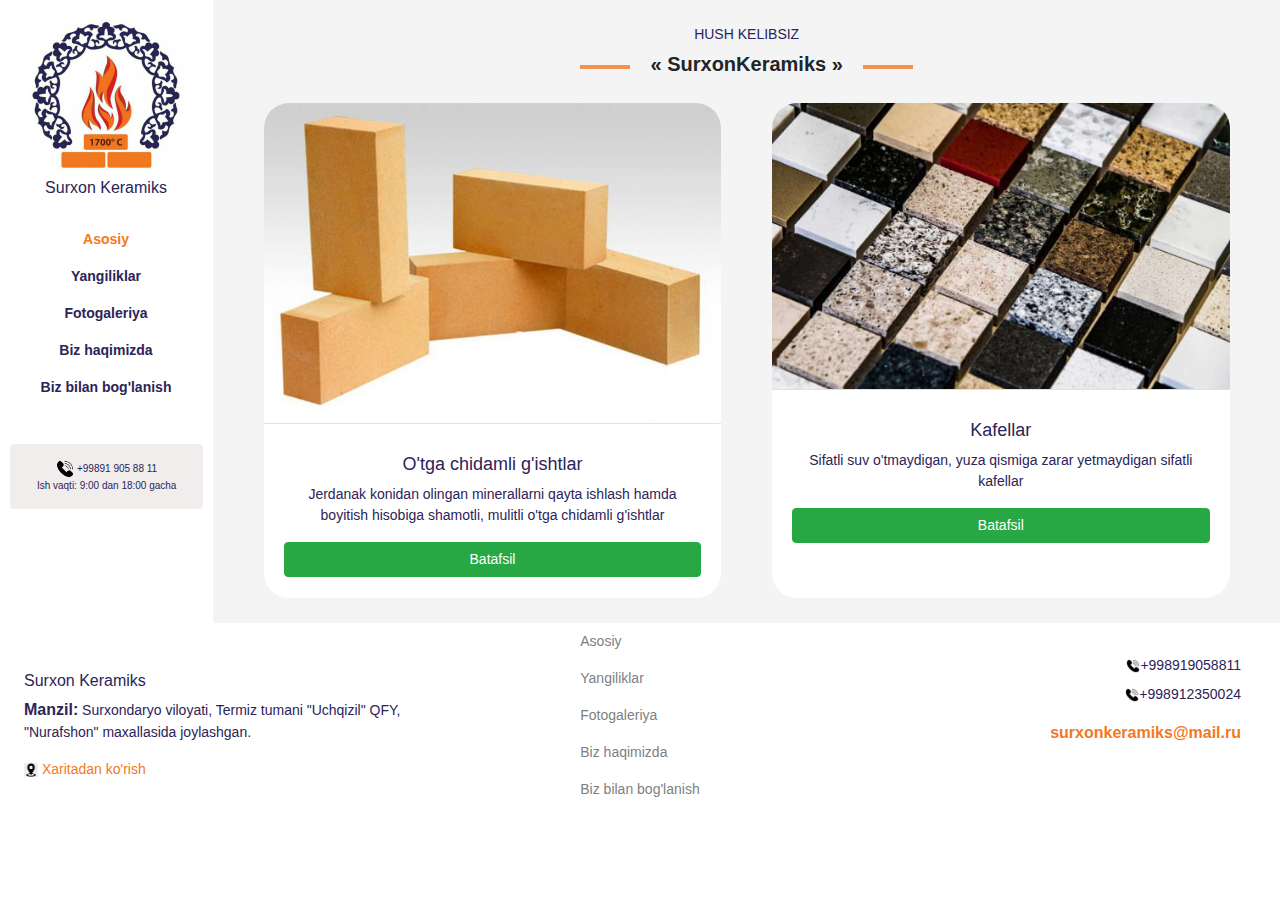
<file: index.html>
<!DOCTYPE html>
<html lang="en">
<head>
    <meta charset="UTF-8">
    <meta name="viewport" content="width=device-width, initial-scale=1.0">
    <title>Surxon Kermiks</title>
    <link rel="stylesheet" href="css/main.css">
    <link rel="stylesheet" href="css/bootstrap.css">
</head>
<body>
<nav class="navbar navbar-expand-md navbar-responsive bg-dark navbar-dark">
    <a class="navbar-brand" href="#">Surxon Keramiks</a>
    <button class="navbar-toggler" type="button" data-toggle="collapse" data-target="#collapsibleNavbar">
        <span class="navbar-toggler-icon"></span>
    </button>
    <div class="collapse navbar-collapse justify-content-end mr-3" id="collapsibleNavbar">
        <ul class="navbar-nav">
            <li class="nav-item">
                <a class="nav-link" href="index.html">Asosiy</a>
            </li>
            <li class="nav-item">
                <a class="nav-link" href="yangiliklar.html">Yangiliklar</a>
            </li>
            <li class="nav-item">
                <a class="nav-link" href="fotogaleriya.html">Fotogaleriya</a>
            </li>
            <li class="nav-item">
                <a class="nav-link" href="BizHaqimizda.html">Biz haqimizda</a>
            </li>
            <li class="nav-item">
                <a class="nav-link" href="boglanish.html">Biz bilan bog'lanish</a>
            </li>
        </ul>
    </div>
</nav>
<div class="container-fluid">
    <div class="row">
        <div class="col-xl-2 sidebar">
            <nav class="navbar navbar-expand-md">
                <ul class="navbar-nav flex-column text-center">
                    <li>
                        <img src="images/Logotip.jpg" style="width: 200px; height: 200px" alt="">
                        <h4 class="text-center mt-0 pt-0 mb-4">Surxon Keramiks</h4>
                    </li>
                    <li class="nav-item">
                        <a href="index.html" class="nav-link">Asosiy</a>
                    </li>
                    <li class="nav-item">
                        <a href="yangiliklar.html" class="nav-link">Yangiliklar</a>
                    </li>
                    <li class="nav-item">
                        <a href="fotogaleriya.html" class="nav-link">Fotogaleriya</a>
                    </li>
                    <li class="nav-item">
                        <a href="BizHaqimizda.html" class="nav-link">Biz haqimizda</a>
                    </li>
                    <li class="nav-item">
                        <a href="boglanish.html" class="nav-link">Biz bilan bog'lanish</a>
                    </li>
                </ul>
            </nav>
            <p class="rounded text-center" id="aloqa">
                <a href="boglanish.html" class="text-decoration-none">
                    <img class="icon" src="icons/free-phone-icon-14-thumb.png" style="width: 18px; height: 18px" alt="">
                    +99891 905 88 11</a> <br>
                Ish vaqti: 9:00 dan 18:00 gacha
            </p>
        </div>
        <div class="col-xl-10 col-12">
            <p class="text-center mt-4 mb-1">HUSH KELIBSIZ</p>
            <div class="main-name d-flex justify-content-center">
                <b class="text-center"><span class="line"></span> «
                    <span>
                        <span>S</span>
                        <span>u</span>
                        <span>r</span>
                        <span>x</span>
                        <span>o</span>
                        <span>n</span>
                        <span>K</span>
                        <span>e</span>
                        <span>r</span>
                        <span>a</span>
                        <span>m</span>
                        <span>i</span>
                        <span>k</span>
                        <span>s</span>
                    </span>
                    » <span class="line"></span></b>
            </div>
            <div class="main-menu">
                <div class="box-group pt-4">
                    <div class="box">
                        <img src="images/1aad121f70ea0eb4.jpg" class="border-bottom" alt="">
                        <h4 class="text-center">O'tga chidamli g'ishtlar</h4>
                        <p class="text-center">Jerdanak konidan olingan minerallarni qayta ishlash hamda boyitish hisobiga shamotli, mulitli o'tga chidamli g'ishtlar</p>
                        <p class="text-center">
                            <a href="brick.html" class="btn-link text-decoration-none btn text-white btn-success">Batafsil</a>
                        </p>
                    </div>
                    <div class="box">
                        <img src="images/kafel2.jpg" class="border-bottom" alt="">
                        <h4 class="text-center">Kafellar</h4>
                        <p class="text-center">Sifatli suv o'tmaydigan, yuza qismiga zarar yetmaydigan sifatli kafellar</p>
                        <p class="text-center">
                            <a href="product-tile.html" class="btn-link text-decoration-none btn text-white btn-success">Batafsil</a>
                        </p>
                    </div>
                </div>
            </div>
        </div>
    </div>
    <footer>
        <div class="row">
            <div class="col-lg-4 col-4 menu-adress p-4 pt-5">
                <h5 class="">Surxon Keramiks</h5>
                <p class="">
                    <b>Manzil:</b>
                    Surxondaryo viloyati, Termiz tumani "Uchqizil" QFY, "Nurafshon" maxallasida joylashgan.
                </p>
                <div>
                    <a href="https://goo.gl/maps/ycTb6uEkk5hARisK6">
                        <img style="width: 14px; height: 14px" class="icon" src="icons/images.png" alt="">
                        Xaritadan ko'rish
                    </a>
                </div>
            </div>
            <div class="col-lg-4 col-4 footer-nav">
                <nav class="navbar  justify-content-center">
                    <ul class="navbar-nav ">
                        <li class="nav-item">
                            <a href="index.html" class="nav-link">Asosiy</a>
                        </li>
                        <li class="nav-item">
                            <a href="yangiliklar.html" class="nav-link">Yangiliklar</a>
                        </li>
                        <li class="nav-item">
                            <a href="fotogaleriya.html" class="nav-link">Fotogaleriya</a>
                        </li>
                        <li class="nav-item">
                            <a href="BizHaqimizda.html" class="nav-link">Biz haqimizda</a>
                        </li>
                        <li class="nav-item">
                            <a href="boglanish.html" class="nav-link">Biz bilan bog'lanish</a>
                        </li>
                    </ul>
                </nav>
            </div>
            <div class="col-lg-4 col-4 footer-right">
                <div class="p-4">
                    <ul class="navbar-nav text-right">
                        <li class="nav-item pb-0">
                            <a href="#" class="nav-link pb-0"><img src="icons/free-phone-icon-14-thumb.png" class="icon"
                                                                   style="width: 14px; height: 14px" alt="">+998919058811</a>
                        </li>
                        <li class="nav-item pt-0">
                            <a href="#" class="nav-link "><img src="icons/free-phone-icon-14-thumb.png" class="icon"
                                                               style="width: 14px; height: 14px" alt="">+998912350024</a>
                        </li>
                        <li class="nav-item pt-2">
                            <b>surxonkeramiks@mail.ru</b>
                        </li>
                    </ul>
                </div>
            </div>
        </div>
    </footer>
</div>

<script src="js/jQuery.min.js"></script>
<script src="js/popper.js"></script>
<script src="js/bootstrap.js"></script>
</body>
</html>
</file>
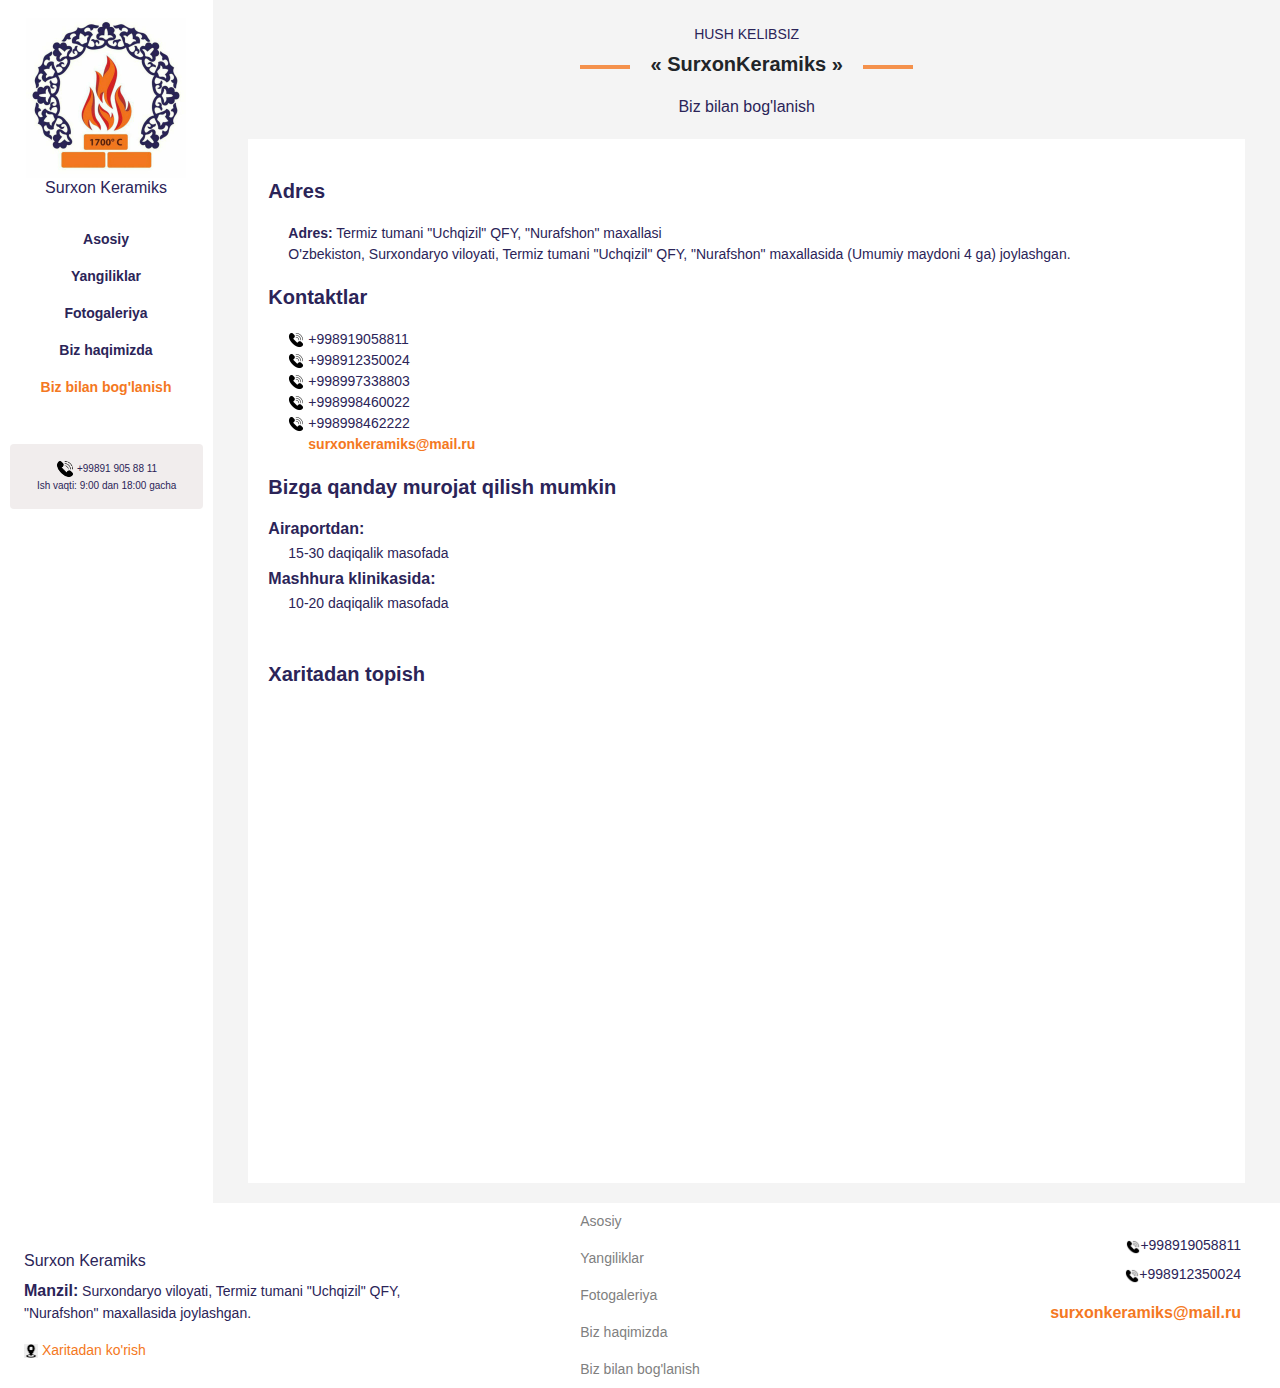
<file: boglanish.html>
<!DOCTYPE html>
<html lang="en">
<head>
    <meta charset="UTF-8">
    <meta name="viewport" content="width=device-width, initial-scale=1.0">
    <title>Surxon Keramiks/Biz haqimizda</title>
    <link rel="stylesheet" href="css/boglanish.css">
    <link rel="stylesheet" href="css/bootstrap.css">
</head>
<body>
<nav class="navbar navbar-expand-md navbar-responsive bg-dark navbar-dark">
    <a class="navbar-brand" href="#">Surxon Keramiks</a>
    <button class="navbar-toggler" type="button" data-toggle="collapse" data-target="#collapsibleNavbar">
        <span class="navbar-toggler-icon"></span>
    </button>
    <div class="collapse navbar-collapse justify-content-end mr-3" id="collapsibleNavbar">
        <ul class="navbar-nav">
            <li class="nav-item">
                <a class="nav-link" href="index.html">Asosiy</a>
            </li>
            <li class="nav-item">
                <a class="nav-link" href="yangiliklar.html">Yangiliklar</a>
            </li>
            <li class="nav-item">
                <a class="nav-link" href="fotogaleriya.html">Fotogaleriya</a>
            </li>
            <li class="nav-item">
                <a class="nav-link" href="BizHaqimizda.html">Biz haqimizda</a>
            </li>
            <li class="nav-item">
                <a class="nav-link" href="boglanish.html">Biz bilan bog'lanish</a>
            </li>
        </ul>
    </div>
</nav>
<div class="container-fluid">
    <div class="row">
        <div class="col-xl-2 sidebar">
            <nav class="navbar navbar-expand-md">
                <ul class="navbar-nav flex-column text-center">
                    <li>
                        <img src="images/Logotip.jpg" style="width: 200px; height: 200px" alt="">
                        <h4 class="text-center mt-0 pt-0 mb-4">Surxon Keramiks</h4>
                    </li>
                    <li class="nav-item">
                        <a href="index.html" class="nav-link">Asosiy</a>
                    </li>
                    <li class="nav-item">
                        <a href="yangiliklar.html" class="nav-link">Yangiliklar</a>
                    </li>
                    <li class="nav-item">
                        <a href="fotogaleriya.html" class="nav-link">Fotogaleriya</a>
                    </li>
                    <li class="nav-item">
                        <a href="BizHaqimizda.html" class="nav-link">Biz haqimizda</a>
                    </li>
                    <li class="nav-item">
                        <a href="boglanish.html" class="nav-link">Biz bilan bog'lanish</a>
                    </li>
                </ul>
            </nav>
            <p class="rounded text-center" id="aloqa">
                <a href="https://www.google.com/maps/place/%D0%93%D0%BE%D1%81%D1%82%D0%B8%D0%BD%D0%B8%D1%86%D0%B0+%22%D0%A1%D1%83%D1%80%D1%85%D0%B0%D0%BD%22/@37.2341002,67.2761999,18.26z/data=!4m9!1m2!2m1!1ssurxon+hotel!3m5!1s0x3f3531fd8be02fc1:0xebf81440008cc531!5m2!4m1!1i2!15sCgxzdXJ4b24gaG90ZWySAQVob3RlbA?hl=ru" class="text-decoration-none">
                    <img class="icon" src="icons/free-phone-icon-14-thumb.png" style="width: 18px; height: 18px" alt="">
                    +99891 905 88 11</a> <br>
                Ish vaqti: 9:00 dan 18:00 gacha
            </p>
        </div>
        <div class="col-xl-10 col-12">
            <p class="text-center mt-4 mb-1">HUSH KELIBSIZ</p>
            <div class="main-name d-flex justify-content-center">
                <b class="text-center"><span class="line"></span> «
                    <span>
                        <span>S</span>
                        <span>u</span>
                        <span>r</span>
                        <span>x</span>
                        <span>o</span>
                        <span>n</span>
                        <span>K</span>
                        <span>e</span>
                        <span>r</span>
                        <span>a</span>
                        <span>m</span>
                        <span>i</span>
                        <span>k</span>
                        <span>s</span>
                    </span>
                    » <span class="line"></span></b>
            </div>
            <p class="text-center mt-3 text-menu">Biz bilan bog'lanish</p>
            <div class="main-menu">
                <div class="bg-white" >
                    <h5>Adres</h5>
                    <p><b>Adres:</b> Termiz tumani "Uchqizil" QFY, "Nurafshon" maxallasi</p>
                    <p>O'zbekiston, Surxondaryo viloyati, Termiz tumani "Uchqizil" QFY, "Nurafshon" maxallasida
                        (Umumiy maydoni 4 ga) joylashgan. </p>

                    <h5 >Kontaktlar</h5>
                    <p><img src="icons/free-phone-icon-14-thumb.png" style="width: 16px; height: 16px" alt=""> +998919058811</p>
                    <p><img src="icons/free-phone-icon-14-thumb.png" style="width: 16px; height: 16px" alt=""> +998912350024</p>
                    <p><img src="icons/free-phone-icon-14-thumb.png" style="width: 16px; height: 16px" alt=""> +998997338803</p>
                    <p><img src="icons/free-phone-icon-14-thumb.png" style="width: 16px; height: 16px" alt=""> +998998460022</p>
                    <p><img src="icons/free-phone-icon-14-thumb.png" style="width: 16px; height: 16px" alt=""> +998998462222</p>
                    <p><a href="#">surxonkeramiks@mail.ru</a></p>
                    <h5 >Bizga qanday murojat qilish mumkin</h5>

                    <h6>Airaportdan:</h6>
                    <p>15-30 daqiqalik masofada</p>

                    <h6>Mashhura klinikasida:</h6>
                    <p>10-20 daqiqalik masofada</p>

                    <h5 class="mt-5 ">Xaritadan topish</h5>
                    <iframe  src="https://www.google.com/maps/embed?pb=!1m14!1m8!1m3!1d20163.090833286635!2d67.21413068030242!3d37.302227017016904!3m2!1i1024!2i768!4f13.1!3m3!1m2!1s0x0%3A0xf49e0bd58bc8dfb1!2zMzfCsDE4JzQ0LjQiTiA2N8KwMTMnMjUuOSJF!5e0!3m2!1suz!2s!4v1651472418659!5m2!1suz!2s" width="100%" height="450" style="border:0;" allowfullscreen="" loading="lazy" referrerpolicy="no-referrer-when-downgrade"></iframe>
                </div>
            </div>
        </div>
    </div>
    <footer>
        <div class="row">
            <div class="col-lg-4 col-4 menu-adress p-4 pt-5">
                <h5 class="">Surxon Keramiks</h5>
                <p class="">
                    <b>Manzil:</b>
                    Surxondaryo viloyati, Termiz tumani "Uchqizil" QFY, "Nurafshon" maxallasida joylashgan.
                </p>
                <div>
                    <a href="https://goo.gl/maps/ycTb6uEkk5hARisK6">
                        <img style="width: 14px; height: 14px" class="icon" src="icons/images.png" alt="">
                        Xaritadan ko'rish
                    </a>
                </div>
            </div>
            <div class="col-lg-4 col-4 footer-nav">
                <nav class="navbar  justify-content-center">
                    <ul class="navbar-nav ">
                        <li class="nav-item">
                            <a href="index.html" class="nav-link">Asosiy</a>
                        </li>
                        <li class="nav-item">
                            <a href="yangiliklar.html" class="nav-link">Yangiliklar</a>
                        </li>
                        <li class="nav-item">
                            <a href="fotogaleriya.html" class="nav-link">Fotogaleriya</a>
                        </li>
                        <li class="nav-item">
                            <a href="BizHaqimizda.html" class="nav-link">Biz haqimizda</a>
                        </li>
                        <li class="nav-item">
                            <a href="boglanish.html" class="nav-link">Biz bilan bog'lanish</a>
                        </li>
                    </ul>
                </nav>
            </div>
            <div class="col-lg-4 col-4 footer-right">
                <div class="p-4">
                    <ul class="navbar-nav text-right">
                        <li class="nav-item pb-0">
                            <a href="#" class="nav-link pb-0"><img src="icons/free-phone-icon-14-thumb.png" class="icon"
                                                                   style="width: 14px; height: 14px" alt="">+998919058811</a>
                        </li>
                        <li class="nav-item pt-0">
                            <a href="#" class="nav-link "><img src="icons/free-phone-icon-14-thumb.png" class="icon"
                                                               style="width: 14px; height: 14px" alt="">+998912350024</a>
                        </li>
                        <li class="nav-item pt-2">
                            <b>surxonkeramiks@mail.ru</b>
                        </li>
                    </ul>
                </div>
            </div>
        </div>
    </footer>
</div>


<script src="js/jQuery.min.js"></script>
<script src="js/popper.js"></script>
<script src="js/bootstrap.js"></script>
</body>
</html>
</file>
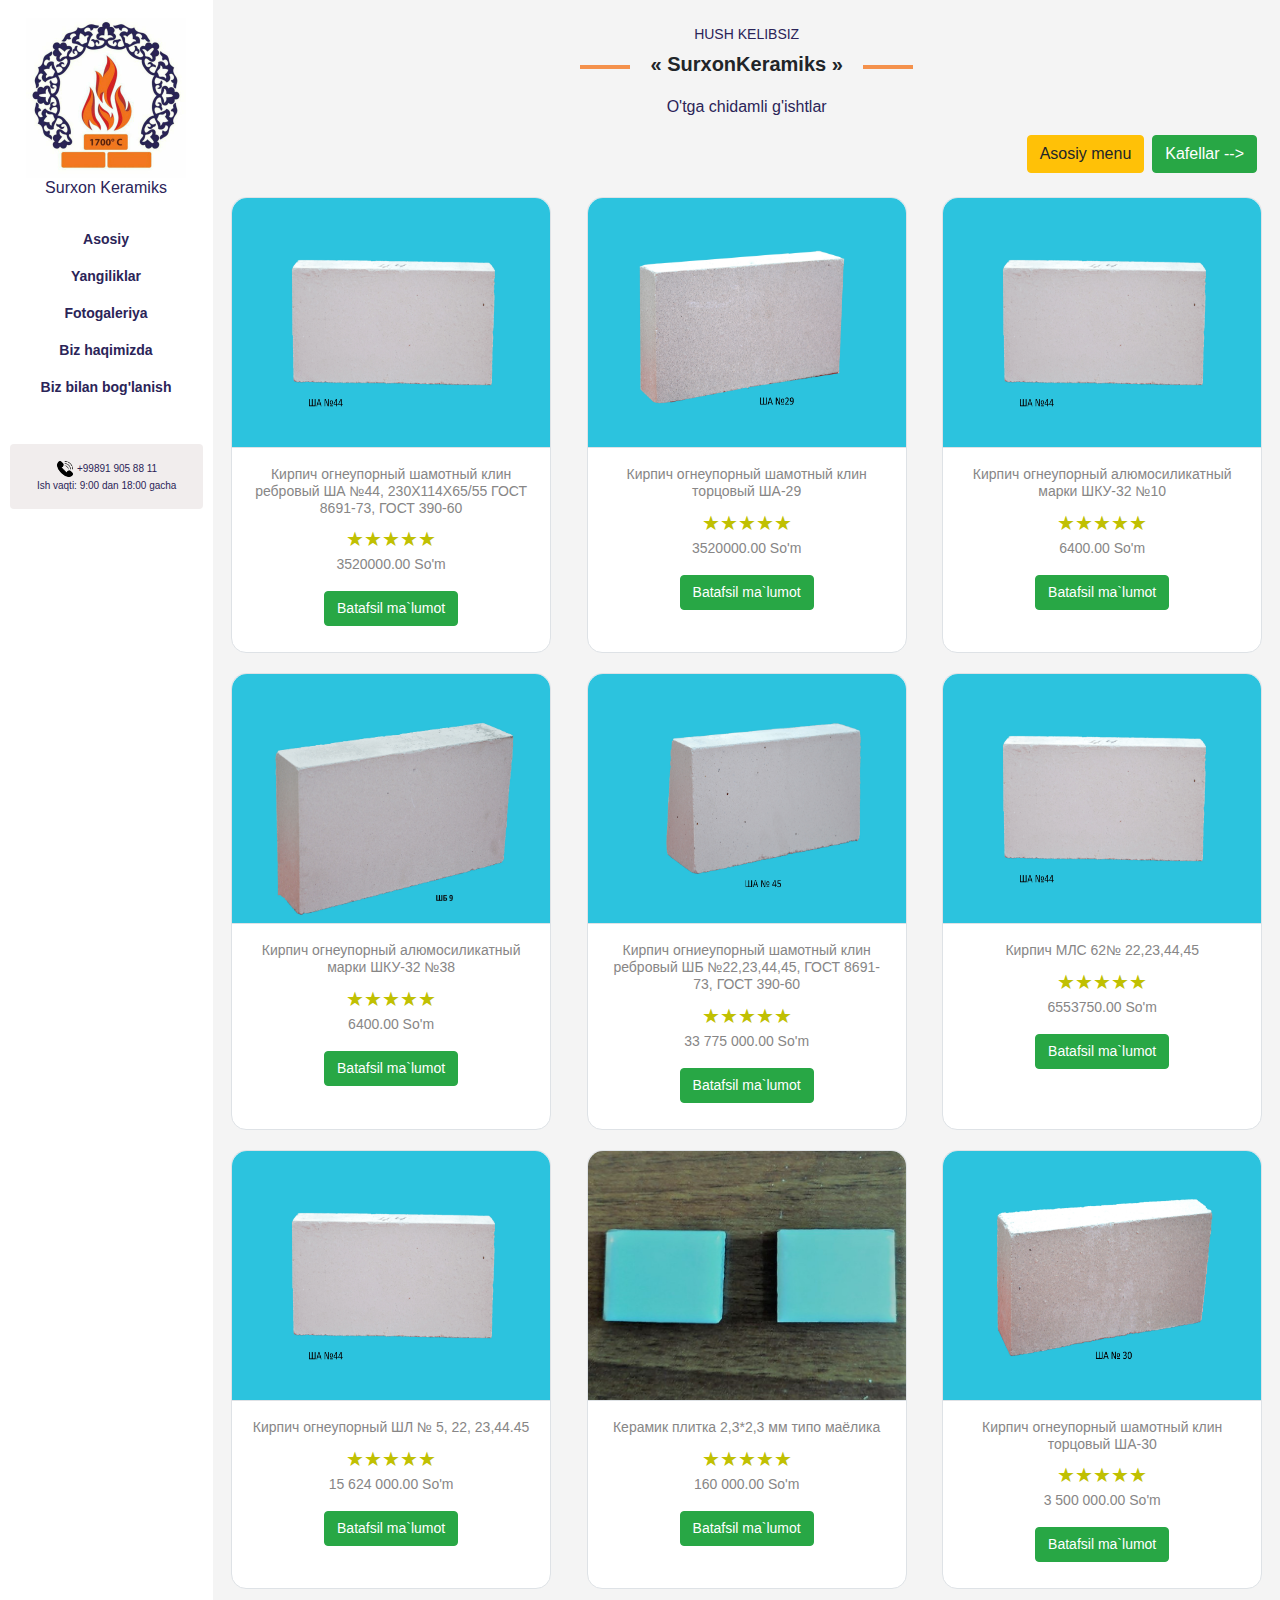
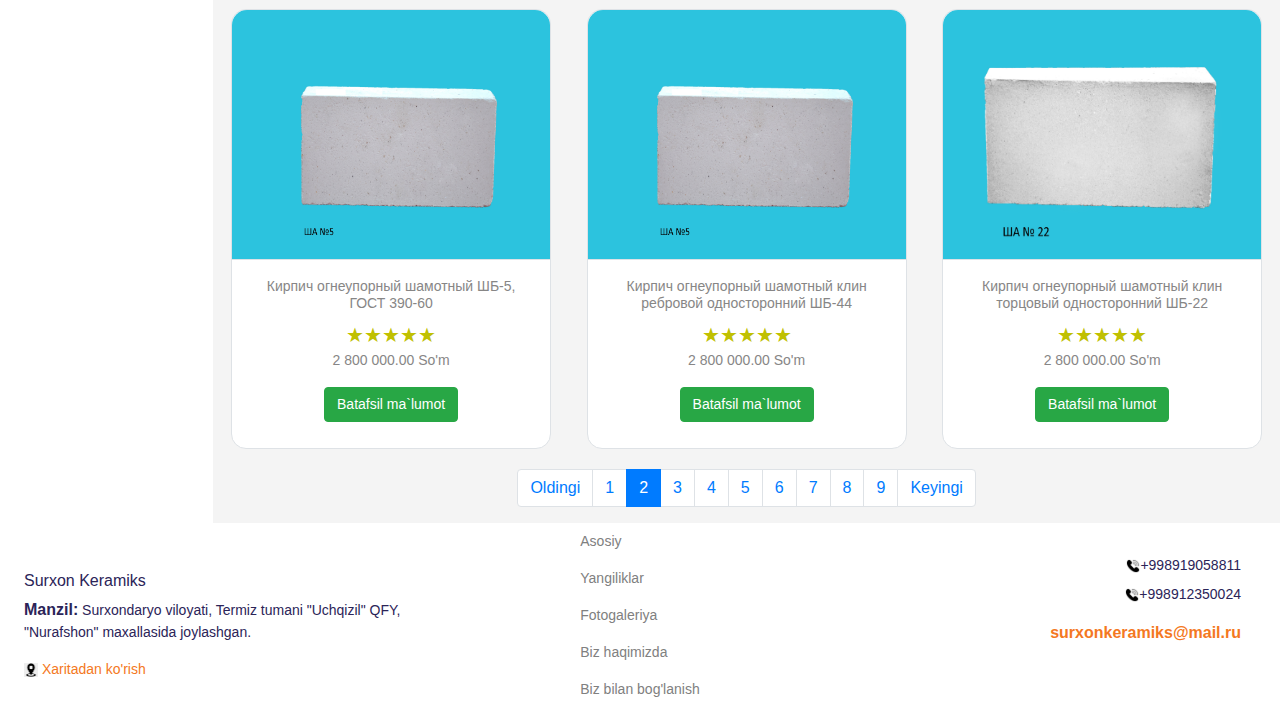
<file: brick-2.html>
<!DOCTYPE html>
<html lang="en">
<head>
    <meta charset="UTF-8">
    <meta name="viewport" content="width=device-width, initial-scale=1.0">
    <title>Surxon Kermiks/Yangiliklar</title>
    <link rel="stylesheet" href="css/product.css">
    <link rel="stylesheet" href="css/bootstrap.css">
</head>
<body>
<nav class="navbar navbar-expand-md navbar-responsive bg-dark navbar-dark">
    <a class="navbar-brand" href="#">Surxon Keramiks</a>
    <button class="navbar-toggler" type="button" data-toggle="collapse" data-target="#collapsibleNavbar">
        <span class="navbar-toggler-icon"></span>
    </button>
    <div class="collapse navbar-collapse justify-content-end mr-3" id="collapsibleNavbar">
        <ul class="navbar-nav">
            <li class="nav-item">
                <a class="nav-link" href="index.html">Asosiy</a>
            </li>
            <li class="nav-item">
                <a class="nav-link" href="yangiliklar.html">Yangiliklar</a>
            </li>
            <li class="nav-item">
                <a class="nav-link" href="fotogaleriya.html">Fotogaleriya</a>
            </li>
            <li class="nav-item">
                <a class="nav-link" href="BizHaqimizda.html">Biz haqimizda</a>
            </li>
            <li class="nav-item">
                <a class="nav-link" href="boglanish.html">Biz bilan bog'lanish</a>
            </li>
        </ul>
    </div>
</nav>
<div class="container-fluid">
    <div class="row">
        <div class="col-xl-2 sidebar">
            <nav class="navbar navbar-expand-md">
                <ul class="navbar-nav flex-column text-center">
                    <li>
                        <img src="images/Logotip.jpg" style="width: 200px; height: 200px" alt="">
                        <h4 class="text-center mt-0 pt-0 mb-4">Surxon Keramiks</h4>
                    </li>
                    <li class="nav-item">
                        <a href="index.html" class="nav-link">Asosiy</a>
                    </li>
                    <li class="nav-item">
                        <a href="yangiliklar.html" class="nav-link">Yangiliklar</a>
                    </li>
                    <li class="nav-item">
                        <a href="fotogaleriya.html" class="nav-link">Fotogaleriya</a>
                    </li>
                    <li class="nav-item">
                        <a href="BizHaqimizda.html" class="nav-link">Biz haqimizda</a>
                    </li>
                    <li class="nav-item">
                        <a href="boglanish.html" class="nav-link">Biz bilan bog'lanish</a>
                    </li>
                </ul>
            </nav>
            <p class="rounded text-center" id="aloqa">
                <a href="#" class="text-decoration-none">
                    <img class="icon" src="icons/free-phone-icon-14-thumb.png" style="width: 18px; height: 18px" alt="">
                    +99891 905 88 11</a> <br>
                Ish vaqti: 9:00 dan 18:00 gacha
            </p>
        </div>
        <div class="col-xl-10 col-12">
            <p class="text-center mt-4 mb-1">HUSH KELIBSIZ</p>
            <div class="main-name d-flex justify-content-center">
                <b class="text-center"><span class="line"></span> «
                    <span>
                        <span>S</span>
                        <span>u</span>
                        <span>r</span>
                        <span>x</span>
                        <span>o</span>
                        <span>n</span>
                        <span>K</span>
                        <span>e</span>
                        <span>r</span>
                        <span>a</span>
                        <span>m</span>
                        <span>i</span>
                        <span>k</span>
                        <span>s</span>
                    </span>
                    » <span class="line"></span></b>
            </div>
            <p class="text-center mt-3 text-menu">O'tga chidamli g'ishtlar</p>
            <div class="row">
                <div class="col-xl-12 d-flex justify-content-end">
                    <a href="index.html" class="btn btn-warning"> Asosiy menu</a>
                    <a href="product-tile.html" class="btn btn-success mx-2">Kafellar --></a>
                </div>
            </div>
            <div class="main-menu">
                <div class="card-deck mt-4">
                    <div class="card">
                        <img src="images/g'isht%20rasmlar/ША%20№%2044.jpg" class="card-img-top" alt="">
                        <div class="card-body align-items-center p-3">
                            <H5 class="text-center ">Кирпич огнеупорный шамотный клин ребровый ША №44, 230Х114Х65/55
                                ГОСТ 8691-73, ГОСТ 390-60</H5>
                            <p class="text-center "> &starf;&starf;&starf;&starf;&starf;</p>
                            <p class="text-center ">
                                3520000.00 So'm
                            </p>
                            <div class="text-center m-3">
                                <button type="button" class="btn btn-success btn-open" data-toggle="modal"
                                        data-target="#myModal1">
                                    Batafsil ma`lumot
                                </button>

                                <!-- The Modal -->
                                <div class="modal fade" id="myModal1">
                                    <div class="modal-dialog modal-lg">
                                        <div class="modal-content">

                                            <!-- Modal Header -->
                                            <div class="modal-header text-center">
                                                <h4 class="modal-title">Tavfsifi</h4>
                                                <button type="button" class="close" data-dismiss="modal">&times;
                                                </button>
                                            </div>

                                            <!-- Modal body -->
                                            <div class="modal-body text-left">
                                                <p><b>Sanitariya-epidemiologiya, fitosanitariya, veterinariya
                                                    xulosasisi:</b>
                                                    Mavjud <br>
                                                    <b>Kafolat va texnik xizmat:</b> 5 yil <br>
                                                    <b>Yetkazish vaqti:</b> 30 kun <br>
                                                    <b>Funktsional xususiyatlari:</b> Массовая доля Аl2О3, %, не менее
                                                    30 Огнеупорность, 0С, не ниже 1690 Пористость открытая, % не более:
                                                    для изделий 1 подгруппы 24 Предел прочности при сжатии, Н/мм2, не
                                                    менее: для изделий 1 подгруппы 20 Температура начала размягчения,
                                                    0С, не ниже 1300 <br>
                                                    <b>Texnik xususiyatlari:</b> ММассовая доля Аl2О3, %, не менее 30
                                                    Огнеупорность, 0С, не ниже 1690 Пористость открытая, % не более: для
                                                    изделий 1 подгруппы 24 Предел прочности при сжатии, Н/мм2, не менее:
                                                    для изделий 1 подгруппы 20 Температура начала размягчения, 0С, не
                                                    ниже 1300
                                                    <br>
                                                    <b>Mahsulot bilan birga topshirilgan hujjatlar ro'yxati:</b>
                                                    Договор, счёт фатура и сертификат
                                                    <br>
                                                    <b>Saqlash talablari:</b> склад
                                                </p>
                                            </div>

                                            <!-- Modal footer -->
                                            <div class="modal-footer">
                                                <button type="button" class="btn btn-secondary" data-dismiss="modal">
                                                    Close
                                                </button>
                                            </div>

                                        </div>
                                    </div>
                                </div>
                            </div>
                        </div>
                    </div>
                    <div class="card">
                        <img src="images/g'isht%20rasmlar/ША№29.jpg" class="card-img-top" alt="">
                        <div class="card-body align-items-center p-3">
                            <H5 class="text-center "> Кирпич огнеупорный шамотный клин торцовый ША-29</H5>
                            <p class="text-center "> &starf;&starf;&starf;&starf;&starf;</p>
                            <p class="text-center ">
                                3520000.00 So'm
                            </p>
                            <div class="text-center m-3">
                                <button type="button" class="btn btn-success btn-open" data-toggle="modal"
                                        data-target="#myModal2">
                                    Batafsil ma`lumot
                                </button>

                                <!-- The Modal -->
                                <div class="modal fade" id="myModal2">
                                    <div class="modal-dialog modal-lg">
                                        <div class="modal-content">

                                            <!-- Modal Header -->
                                            <div class="modal-header text-center">
                                                <h4 class="modal-title">Tavfsifi</h4>
                                                <button type="button" class="close" data-dismiss="modal">&times;
                                                </button>
                                            </div>

                                            <!-- Modal body -->
                                            <div class="modal-body text-left">
                                                <p><b>Sanitariya-epidemiologiya, fitosanitariya, veterinariya
                                                    xulosasisi:</b>
                                                    Mavjud <br>
                                                    <b>Kafolat va texnik xizmat:</b> 5 yil <br>
                                                    <b>Yetkazish vaqti:</b> 30 kun <br>
                                                    <b>Funktsional xususiyatlari:</b> Массовая доля Аl2О3, %, не менее
                                                    30 Огнеупорность, 0С, не ниже 1690 Пористость открытая, % не более:
                                                    для изделий 1 подгруппы 24 Предел прочности при сжатии, Н/мм2, не
                                                    менее: для изделий 1 подгруппы 20 Температура начала размягчения,
                                                    0С, не ниже 1300 <br>
                                                    <b>Texnik xususiyatlari:</b> Массовая доля Аl2О3, %, не менее 30
                                                    Огнеупорность, 0С, не ниже 1690 Пористость открытая, % не более: для
                                                    изделий 1 подгруппы 24 Предел прочности при сжатии, Н/мм2, не менее:
                                                    для изделий 1 подгруппы 20 Температура начала размягчения, 0С, не
                                                    ниже 1300
                                                    <br>
                                                    <b>Mahsulot bilan birga topshirilgan hujjatlar ro'yxati:</b>
                                                    Договор, счёт фатура и сертификат
                                                    <br>
                                                    <b>Saqlash talablari:</b> склад
                                                </p>
                                            </div>

                                            <!-- Modal footer -->
                                            <div class="modal-footer">
                                                <button type="button" class="btn btn-secondary" data-dismiss="modal">
                                                    Close
                                                </button>
                                            </div>

                                        </div>
                                    </div>
                                </div>
                            </div>
                        </div>
                    </div>
                    <div class="card">
                        <img src="images/g'isht%20rasmlar/ША%20№%2044.jpg" class="card-img-top" alt="">
                        <div class="card-body align-items-center p-3">
                            <H5 class="text-center ">Кирпич огнеупорный алюмосиликатный марки ШКУ-32 №10</H5>
                            <p class="text-center "> &starf;&starf;&starf;&starf;&starf;</p>
                            <p class="text-center ">
                                6400.00 So'm
                            </p>
                            <div class="text-center m-3">
                                <button type="button" class="btn btn-success btn-open" data-toggle="modal"
                                        data-target="#myModal3">
                                    Batafsil ma`lumot
                                </button>

                                <!-- The Modal -->
                                <div class="modal fade" id="myModal3">
                                    <div class="modal-dialog modal-lg">
                                        <div class="modal-content">

                                            <!-- Modal Header -->
                                            <div class="modal-header text-center">
                                                <h4 class="modal-title">Tavfsifi</h4>
                                                <button type="button" class="close" data-dismiss="modal">&times;
                                                </button>
                                            </div>

                                            <!-- Modal body -->
                                            <div class="modal-body text-left">
                                                <p><b>Sanitariya-epidemiologiya, fitosanitariya, veterinariya
                                                    xulosasisi:</b>
                                                    Mavjud <br>
                                                    <b>Kafolat va texnik xizmat:</b> 3 yil <br>
                                                    <b>Yetkazish vaqti:</b> 30 kun <br>
                                                    <b>Funktsional xususiyatlari:</b> Массовая доля ШКУ-32 Аl2О3, %, не
                                                    менее 32 Fe2О3, %, не более - Огнеупорность, 0С, не ниже 1690
                                                    Пористость открытая, %, не более 19 Предел прочности при сжатии,
                                                    Н/мм2, не менее 27 Температура начала размягчения, 0С, не ниже 1370
                                                    Дополнительная линейная усадка при температуре 1400 0 С, не более
                                                    0,3 Термическая стойкость, теплосмены, не менее 4<br>
                                                    <b>Texnik xususiyatlari:</b> Массовая доля ШКУ-32 Аl2О3, %, не менее
                                                    32 Fe2О3, %, не более - Огнеупорность, 0С, не ниже 1690 Пористость
                                                    открытая, %, не более 19 Предел прочности при сжатии, Н/мм2, не
                                                    менее 27 Температура начала размягчения, 0С, не ниже 1370
                                                    Дополнительная линейная усадка при температуре 1400 0 С, не более
                                                    0,3 Термическая стойкость, теплосмены, не менее 4
                                                    <br>
                                                    <b>Mahsulot bilan birga topshirilgan hujjatlar ro'yxati:</b>
                                                    Договор и счёт фактура
                                                    <br>
                                                    <b>Saqlash talablari:</b> склад
                                                </p>
                                            </div>

                                            <!-- Modal footer -->
                                            <div class="modal-footer">
                                                <button type="button" class="btn btn-secondary" data-dismiss="modal">
                                                    Close
                                                </button>
                                            </div>

                                        </div>
                                    </div>
                                </div>
                            </div>
                        </div>
                    </div>
                    <div class="card">
                        <img src="images/g'isht%20rasmlar/ША№9.jpg" class="card-img-top" alt="">
                        <div class="card-body align-items-center p-3">
                            <H5 class="text-center ">Кирпич огнеупорный алюмосиликатный марки ШКУ-32 №38</H5>
                            <p class="text-center "> &starf;&starf;&starf;&starf;&starf;</p>
                            <p class="text-center ">
                                6400.00 So'm
                            </p>
                            <div class="text-center m-3">
                                <button type="button" class="btn btn-success btn-open" data-toggle="modal"
                                        data-target="#myModal4">
                                    Batafsil ma`lumot
                                </button>

                                <!-- The Modal -->
                                <div class="modal fade" id="myModal4">
                                    <div class="modal-dialog modal-lg">
                                        <div class="modal-content">

                                            <!-- Modal Header -->
                                            <div class="modal-header text-center">
                                                <h4 class="modal-title">Tavfsifi</h4>
                                                <button type="button" class="close" data-dismiss="modal">&times;
                                                </button>
                                            </div>

                                            <!-- Modal body -->
                                            <div class="modal-body text-left">
                                                <p><b>Sanitariya-epidemiologiya, fitosanitariya, veterinariya
                                                    xulosasisi:</b>
                                                    Mavjud <br>
                                                    <b>Kafolat va texnik xizmat:</b> 3 yil <br>
                                                    <b>Yetkazish vaqti:</b> 30 kun <br>
                                                    <b>Funktsional xususiyatlari:</b> Массовая доля ШКУ-32 Аl2О3, %, не
                                                    менее 32 Fe2О3, %, не более - Огнеупорность, 0С, не ниже 1690
                                                    Пористость открытая, %, не более 19 Предел прочности при сжатии,
                                                    Н/мм2, не менее 27 Температура начала размягчения, 0С<br>
                                                    <b>Texnik xususiyatlari:</b> Массовая доля ШКУ-32 Аl2О3, %, не менее
                                                    32 Fe2О3, %, не более - Огнеупорность, 0С, не ниже 1690 Пористость
                                                    открытая, %, не более 19 Предел прочности при сжатии, Н/мм2, не
                                                    менее 27 Температура начала размягчения, 0С
                                                    <br>
                                                    <b>Mahsulot bilan birga topshirilgan hujjatlar ro'yxati:</b>
                                                    Договор и счёт фактура
                                                    <br>
                                                    <b>Saqlash talablari:</b> склад
                                                </p>
                                            </div>

                                            <!-- Modal footer -->
                                            <div class="modal-footer">
                                                <button type="button" class="btn btn-secondary" data-dismiss="modal">
                                                    Close
                                                </button>
                                            </div>

                                        </div>
                                    </div>
                                </div>
                            </div>
                        </div>
                    </div>
                    <div class="card">
                        <img src="images/g'isht%20rasmlar/ША№45.jpg" class="card-img-top" alt="">
                        <div class="card-body align-items-center p-3">
                            <H5 class="text-center ">Кирпич огниеупорный шамотный клин ребровый ШБ №22,23,44,45, ГОСТ
                                8691-73, ГОСТ 390-60</H5>
                            <p class="text-center "> &starf;&starf;&starf;&starf;&starf;</p>
                            <p class="text-center ">
                                33 775 000.00 So'm
                            </p>
                            <div class="text-center m-3">
                                <button type="button" class="btn btn-success btn-open" data-toggle="modal"
                                        data-target="#myModal5">
                                    Batafsil ma`lumot
                                </button>

                                <!-- The Modal -->
                                <div class="modal fade" id="myModal5">
                                    <div class="modal-dialog modal-lg">
                                        <div class="modal-content">

                                            <!-- Modal Header -->
                                            <div class="modal-header text-center">
                                                <h4 class="modal-title">Tavfsifi</h4>
                                                <button type="button" class="close" data-dismiss="modal">&times;
                                                </button>
                                            </div>

                                            <!-- Modal body -->
                                            <div class="modal-body text-left">
                                                <p><b>Sanitariya-epidemiologiya, fitosanitariya, veterinariya
                                                    xulosasisi:</b>
                                                    Mavjud <br>
                                                    <b>Kafolat va texnik xizmat:</b> 3 yil <br>
                                                    <b>Yetkazish vaqti:</b> 30 kun <br>
                                                    <b>Funktsional xususiyatlari:</b> Ўтга чидамли шамотли керамик
                                                    гиштлар.
                                                    <br>
                                                    <b>Texnik xususiyatlari:</b> Содержание оксида алюминия (Al2O3) —
                                                    около 60 %; прочность на сжатие — до 15 Н/мм2; температура
                                                    размягчения — около 1 300 °C (при нагрузке 0,2 Н/мм2);
                                                    <br>
                                                    <b>Mahsulot bilan birga topshirilgan hujjatlar ro'yxati:</b>
                                                    шартнома ва счёт фактура
                                                    <br>
                                                    <b>Saqlash talablari:</b> склад
                                                </p>
                                            </div>

                                            <!-- Modal footer -->
                                            <div class="modal-footer">
                                                <button type="button" class="btn btn-secondary" data-dismiss="modal">
                                                    Close
                                                </button>
                                            </div>

                                        </div>
                                    </div>
                                </div>
                            </div>
                        </div>
                    </div>
                    <div class="card">
                        <img src="images/g'isht%20rasmlar/ША%20№%2044.jpg" class="card-img-top" alt="">
                        <div class="card-body align-items-center p-3">
                            <H5 class="text-center ">Кирпич МЛС 62№ 22,23,44,45</H5>
                            <p class="text-center "> &starf;&starf;&starf;&starf;&starf;</p>
                            <p class="text-center ">
                                6553750.00 So'm
                            </p>
                            <div class="text-center m-3">
                                <button type="button" class="btn btn-success btn-open" data-toggle="modal"
                                        data-target="#myModal6">
                                    Batafsil ma`lumot
                                </button>

                                <!-- The Modal -->
                                <div class="modal fade" id="myModal6">
                                    <div class="modal-dialog modal-lg">
                                        <div class="modal-content">

                                            <!-- Modal Header -->
                                            <div class="modal-header text-center">
                                                <h4 class="modal-title">Tavfsifi</h4>
                                                <button type="button" class="close" data-dismiss="modal">&times;
                                                </button>
                                            </div>

                                            <!-- Modal body -->
                                            <div class="modal-body text-left">
                                                <p><b>Sanitariya-epidemiologiya, fitosanitariya, veterinariya
                                                    xulosasisi:</b>
                                                    Mavjud <br>
                                                    <b>Kafolat va texnik xizmat:</b> 5 yil <br>
                                                    <b>Yetkazish vaqti:</b> 30 kun <br>
                                                    <b>Funktsional xususiyatlari:</b> Утга чидамли шамотли керамика гишт<br>
                                                    <b>Texnik xususiyatlari:</b> Содержание оксида алюминия (Al2O3) —
                                                    около 60 %; прочность на сжатие — до 15 Н/мм2; температура
                                                    размягчения — около 1 300 °C (при нагрузке 0,2 Н/мм2);
                                                    <br>
                                                    <b>Mahsulot bilan birga topshirilgan hujjatlar ro'yxati:</b>
                                                    Шартнома ва Сертификат
                                                    <br>
                                                    <b>Saqlash talablari:</b> склад
                                                </p>
                                            </div>

                                            <!-- Modal footer -->
                                            <div class="modal-footer">
                                                <button type="button" class="btn btn-secondary" data-dismiss="modal">
                                                    Close
                                                </button>
                                            </div>

                                        </div>
                                    </div>
                                </div>
                            </div>
                        </div>
                    </div>
                    <div class="card">
                        <img src="images/g'isht%20rasmlar/ША%20№%2044.jpg" class="card-img-top" alt="">
                        <div class="card-body align-items-center p-3">
                            <H5 class="text-center "> Кирпич огнеупорный ШЛ № 5, 22, 23,44.45</H5>
                            <p class="text-center "> &starf;&starf;&starf;&starf;&starf;</p>
                            <p class="text-center ">
                                15 624 000.00 So'm
                            </p>
                            <div class="text-center m-3">
                                <button type="button" class="btn btn-success btn-open" data-toggle="modal"
                                        data-target="#myModal7">
                                    Batafsil ma`lumot
                                </button>

                                <!-- The Modal -->
                                <div class="modal fade" id="myModal7">
                                    <div class="modal-dialog modal-lg">
                                        <div class="modal-content">

                                            <!-- Modal Header -->
                                            <div class="modal-header text-center">
                                                <h4 class="modal-title">Tavfsifi</h4>
                                                <button type="button" class="close" data-dismiss="modal">&times;
                                                </button>
                                            </div>

                                            <!-- Modal body -->
                                            <div class="modal-body text-left">
                                                <p><b>Sanitariya-epidemiologiya, fitosanitariya, veterinariya
                                                    xulosasisi:</b>
                                                    Mavjud <br>
                                                    <b>Kafolat va texnik xizmat:</b> 3 yil <br>
                                                    <b>Yetkazish vaqti:</b> 30 kun <br>
                                                    <b>Funktsional xususiyatlari:</b>Утга чидамли шамотли керамик гишт
                                                    <br>
                                                    <b>Texnik xususiyatlari:</b> Содержание оксида алюминия (Al2O3) —
                                                    около 60 %; прочность на сжатие — до 15 Н/мм2; температура
                                                    размягчения — около 1 300 °C (при нагрузке 0,2 Н/мм2);<br>
                                                    <b>Mahsulot bilan birga topshirilgan hujjatlar ro'yxati:</b>
                                                    Шартнома ва счёт фактура
                                                    <br>
                                                    <b>Saqlash talablari:</b> склад
                                                </p>
                                            </div>

                                            <!-- Modal footer -->
                                            <div class="modal-footer">
                                                <button type="button" class="btn btn-secondary" data-dismiss="modal">
                                                    Close
                                                </button>
                                            </div>

                                        </div>
                                    </div>
                                </div>
                            </div>
                        </div>
                    </div>
                    <div class="card">
                        <img src="images/g'isht%20rasmlar/8.jpg" class="card-img-top" alt="">
                        <div class="card-body align-items-center p-3">
                            <H5 class="text-center ">Керамик плитка 2,3*2,3 мм типо маёлика</H5>
                            <p class="text-center "> &starf;&starf;&starf;&starf;&starf;</p>
                            <p class="text-center ">
                                160 000.00 So'm
                            </p>
                            <div class="text-center m-3">
                                <button type="button" class="btn btn-success btn-open" data-toggle="modal"
                                        data-target="#myModal8">
                                    Batafsil ma`lumot
                                </button>

                                <!-- The Modal -->
                                <div class="modal fade" id="myModal8">
                                    <div class="modal-dialog modal-lg">
                                        <div class="modal-content">

                                            <!-- Modal Header -->
                                            <div class="modal-header text-center">
                                                <h4 class="modal-title">Tavfsifi</h4>
                                                <button type="button" class="close" data-dismiss="modal">&times;
                                                </button>
                                            </div>

                                            <!-- Modal body -->
                                            <div class="modal-body text-left">
                                                <p><b>Sanitariya-epidemiologiya, fitosanitariya, veterinariya
                                                    xulosasisi:</b>
                                                    Mavjud <br>
                                                    <b>Kafolat va texnik xizmat:</b> 5 yil <br>
                                                    <b>Yetkazish vaqti:</b> 30 kun <br>
                                                    <b>Funktsional xususiyatlari:</b> Крамик плитка Размер 2,3*2,3 мм.
                                                    Калинлиги 7 мм<br>
                                                    <b>Texnik xususiyatlari:</b>
                                                    Керамик махсулотлардан тайёрланган ва махсус печларда пиширилган
                                                    <br>
                                                    <b>Mahsulot bilan birga topshirilgan hujjatlar ro'yxati:</b>
                                                    Договор , счёт фактура ва сертификат
                                                    <br>
                                                    <b>Saqlash talablari:</b> склад
                                                </p>
                                            </div>

                                            <!-- Modal footer -->
                                            <div class="modal-footer">
                                                <button type="button" class="btn btn-secondary" data-dismiss="modal">
                                                    Close
                                                </button>
                                            </div>

                                        </div>
                                    </div>
                                </div>
                            </div>
                        </div>
                    </div>
                    <div class="card">
                        <img src="images/g'isht%20rasmlar/ША№30.jpg" class="card-img-top" alt="">
                        <div class="card-body align-items-center p-3">
                            <H5 class="text-center "> Кирпич огнеупорный шамотный клин торцовый ША-30</H5>
                            <p class="text-center "> &starf;&starf;&starf;&starf;&starf;</p>
                            <p class="text-center ">
                                3 500 000.00 So'm
                            </p>
                            <div class="text-center m-3">
                                <button type="button" class="btn btn-success btn-open" data-toggle="modal"
                                        data-target="#myModal9">
                                    Batafsil ma`lumot
                                </button>

                                <!-- The Modal -->
                                <div class="modal fade" id="myModal9">
                                    <div class="modal-dialog modal-lg">
                                        <div class="modal-content">

                                            <!-- Modal Header -->
                                            <div class="modal-header text-center">
                                                <h4 class="modal-title">Tavfsifi</h4>
                                                <button type="button" class="close" data-dismiss="modal">&times;
                                                </button>
                                            </div>

                                            <!-- Modal body -->
                                            <div class="modal-body text-left">
                                                <p><b>Sanitariya-epidemiologiya, fitosanitariya, veterinariya
                                                    xulosasisi:</b>
                                                    Mavjud <br>
                                                    <b>Kafolat va texnik xizmat:</b> 3 yil <br>
                                                    <b>Yetkazish vaqti:</b> 10 kun <br>
                                                    <b>Funktsional xususiyatlari:</b> Массовая доля Аl2О3, %, не менее
                                                    30 Огнеупорность, 0С, не ниже 1690 Пористость открытая, % не более:
                                                    для изделий 1 подгруппы 24 Предел прочности при сжатии, Н/мм2, не
                                                    менее: для изделий 1 подгруппы 20 Температура начала размягчения,
                                                    0С, не ниже 1300
                                                    <br>
                                                    <b>Texnik xususiyatlari:</b> Массовая доля Аl2О3, %, не менее 30
                                                    Огнеупорность, 0С, не ниже 1690 Пористость открытая, % не более: для
                                                    изделий 1 подгруппы 24 Предел прочности при сжатии, Н/мм2, не менее:
                                                    для изделий 1 подгруппы 20 Температура начала размягчения, 0С, не
                                                    ниже 1300
                                                    <br>
                                                    <b>Mahsulot bilan birga topshirilgan hujjatlar ro'yxati:</b>
                                                    Договор, счёт фатура и сертификат
                                                    <br>
                                                    <b>Saqlash talablari:</b> склад
                                                </p>
                                            </div>

                                            <!-- Modal footer -->
                                            <div class="modal-footer">
                                                <button type="button" class="btn btn-secondary" data-dismiss="modal">
                                                    Close
                                                </button>
                                            </div>

                                        </div>
                                    </div>
                                </div>
                            </div>
                        </div>
                    </div>
                    <div class="card">
                        <img src="images/g'isht%20rasmlar/ША%20№%205.jpg" class="card-img-top" alt="">
                        <div class="card-body align-items-center p-3">
                            <H5 class="text-center ">Кирпич огнеупорный шамотный ШБ-5, ГОСТ 390-60</H5>
                            <p class="text-center "> &starf;&starf;&starf;&starf;&starf;</p>
                            <p class="text-center ">
                                2 800 000.00 So'm
                            </p>
                            <div class="text-center m-3">
                                <button type="button" class="btn btn-success btn-open" data-toggle="modal"
                                        data-target="#myModal10">
                                    Batafsil ma`lumot
                                </button>

                                <!-- The Modal -->
                                <div class="modal fade" id="myModal10">
                                    <div class="modal-dialog modal-lg">
                                        <div class="modal-content">

                                            <!-- Modal Header -->
                                            <div class="modal-header text-center">
                                                <h4 class="modal-title">Tavfsifi</h4>
                                                <button type="button" class="close" data-dismiss="modal">&times;
                                                </button>
                                            </div>

                                            <!-- Modal body -->
                                            <div class="modal-body text-left">
                                                <p><b>Sanitariya-epidemiologiya, fitosanitariya, veterinariya
                                                    xulosasisi:</b>
                                                    Mavjud <br>
                                                    <b>Kafolat va texnik xizmat:</b> 3 yil <br>
                                                    <b>Yetkazish vaqti:</b> 20 kun <br>
                                                    <b>Funktsional xususiyatlari:</b> Огнеупорный кирпич <br>
                                                    <b>Texnik xususiyatlari:</b> Массовая доля AL2O3 не менее 28,0.
                                                    Огнеупорность °C, не ниже 1650. Открытая проистось, % не более 24,0.
                                                    Предел прочности при сжатии, H/mm2, не менее 15,0.
                                                    <br>
                                                    <b>Mahsulot bilan birga topshirilgan hujjatlar ro'yxati:</b>
                                                    Договор, счёт фатура и сертификат
                                                    <br>
                                                    <b>Saqlash talablari:</b> склад
                                                </p>
                                            </div>

                                            <!-- Modal footer -->
                                            <div class="modal-footer">
                                                <button type="button" class="btn btn-secondary" data-dismiss="modal">
                                                    Close
                                                </button>
                                            </div>

                                        </div>
                                    </div>
                                </div>
                            </div>
                        </div>
                    </div>
                    <div class="card">
                        <img src="images/g'isht%20rasmlar/ША%20№%205.jpg" class="card-img-top" alt="">
                        <div class="card-body align-items-center p-3">
                            <H5 class="text-center ">Кирпич огнеупорный шамотный клин ребровой односторонний ШБ-44</H5>
                            <p class="text-center "> &starf;&starf;&starf;&starf;&starf;</p>
                            <p class="text-center ">
                                2 800 000.00 So'm
                            </p>
                            <div class="text-center m-3">
                                <button type="button" class="btn btn-success btn-open" data-toggle="modal"
                                        data-target="#myModal11">
                                    Batafsil ma`lumot
                                </button>

                                <!-- The Modal -->
                                <div class="modal fade" id="myModal11">
                                    <div class="modal-dialog modal-lg">
                                        <div class="modal-content">

                                            <!-- Modal Header -->
                                            <div class="modal-header text-center">
                                                <h4 class="modal-title">Tavfsifi</h4>
                                                <button type="button" class="close" data-dismiss="modal">&times;
                                                </button>
                                            </div>

                                            <!-- Modal body -->
                                            <div class="modal-body text-left">
                                                <p><b>Sanitariya-epidemiologiya, fitosanitariya, veterinariya
                                                    xulosasisi:</b>
                                                    Mavjud <br>
                                                    <b>Kafolat va texnik xizmat:</b> 3 yil <br>
                                                    <b>Yetkazish vaqti:</b> 10 kun <br>
                                                    <b>Funktsional xususiyatlari:</b> Огнеупорный кирпич <br>
                                                    <b>Texnik xususiyatlari:</b> Массовая доля AL2O3 не менее 28,0. Огнеупорность °C, не ниже 1650.
                                                    Открытая проистось, % не более 24,0. Предел прочности при сжатии, H/mm2, не менее 15,0.
                                                    <br>
                                                    <b>Mahsulot bilan birga topshirilgan hujjatlar ro'yxati:</b>
                                                    Договор, счёт фатура и сертификат
                                                    <br>
                                                    <b>Saqlash talablari:</b> склад
                                                </p>
                                            </div>

                                            <!-- Modal footer -->
                                            <div class="modal-footer">
                                                <button type="button" class="btn btn-secondary" data-dismiss="modal">
                                                    Close
                                                </button>
                                            </div>

                                        </div>
                                    </div>
                                </div>
                            </div>
                        </div>
                    </div>
                    <div class="card">
                        <img src="images/g'isht%20rasmlar/ША%20№22.jpg" class="card-img-top" alt="">
                        <div class="card-body align-items-center p-3">
                            <H5 class="text-center ">Кирпич огнеупорный шамотный клин торцовый односторонний ШБ-22
                            </H5>
                            <p class="text-center "> &starf;&starf;&starf;&starf;&starf;</p>
                            <p class="text-center ">
                                2 800 000.00 So'm
                            </p>
                            <div class="text-center m-3">
                                <button type="button" class="btn btn-success btn-open" data-toggle="modal"
                                        data-target="#myModal12">
                                    Batafsil ma`lumot
                                </button>

                                <!-- The Modal -->
                                <div class="modal fade" id="myModal12">
                                    <div class="modal-dialog modal-lg">
                                        <div class="modal-content">

                                            <!-- Modal Header -->
                                            <div class="modal-header text-center">
                                                <h4 class="modal-title">Tavfsifi</h4>
                                                <button type="button" class="close" data-dismiss="modal">&times;
                                                </button>
                                            </div>

                                            <!-- Modal body -->
                                            <div class="modal-body text-left">
                                                <p><b>Sanitariya-epidemiologiya, fitosanitariya, veterinariya
                                                    xulosasisi:</b>
                                                    Mavjud <br>
                                                    <b>Kafolat va texnik xizmat:</b> 3 yil <br>
                                                    <b>Yetkazish vaqti:</b> 10 kun <br>
                                                    <b>Funktsional xususiyatlari:</b> Огнеупорный кирпич
                                                    <br>
                                                    <b>Texnik xususiyatlari:</b> Массовая доля AL2O3 не менее 28,0. Огнеупорность °C, не ниже 1650.
                                                    Открытая проистось, % не более 24,0. Предел прочности при сжатии, H/mm2, не менее 15,0.
                                                    <br>
                                                    <b>Mahsulot bilan birga topshirilgan hujjatlar ro'yxati:</b>
                                                    Договор, счёт фатура и сертификат
                                                    <br>
                                                    <b>Saqlash talablari:</b> склад
                                                </p>
                                            </div>

                                            <!-- Modal footer -->
                                            <div class="modal-footer">
                                                <button type="button" class="btn btn-secondary" data-dismiss="modal">
                                                    Close
                                                </button>
                                            </div>

                                        </div>
                                    </div>
                                </div>
                            </div>
                        </div>
                    </div>
                    <ul class="pagination justify-content-center">
                        <li class="page-item "><a class="page-link" href="brick.html">Oldingi</a></li>
                        <li class="page-item "><a class="page-link" href="brick.html">1</a></li>
                        <li class="page-item active"><a class="page-link" href="#">2</a></li>
                        <li class="page-item"><a class="page-link" href="brick-3.html">3</a></li>
                        <li class="page-item"><a class="page-link" href="brick-4.html">4</a></li>
                        <li class="page-item"><a class="page-link" href="brick-5.html">5</a></li>
                        <li class="page-item"><a class="page-link" href="brick-6.html">6</a></li>
                        <li class="page-item"><a class="page-link" href="brick-7.html">7</a></li>
                        <li class="page-item"><a class="page-link" href="brick-8.html">8</a></li>
                        <li class="page-item"><a class="page-link" href="brick-9.html">9</a></li>
                        <li class="page-item"><a class="page-link" href="brick-3.html">Keyingi</a></li>
                    </ul>
                </div>
            </div>
        </div>
    </div>
    <footer>
        <div class="row">
            <div class="col-lg-4 col-4 menu-adress p-4 pt-5">
                <h5 class="">Surxon Keramiks</h5>
                <p class="">
                    <b>Manzil:</b>
                    Surxondaryo viloyati, Termiz tumani "Uchqizil" QFY, "Nurafshon" maxallasida joylashgan.
                </p>
                <div>
                    <a href="https://goo.gl/maps/ycTb6uEkk5hARisK6">
                        <img style="width: 14px; height: 14px" class="icon" src="icons/images.png" alt="">
                        Xaritadan ko'rish
                    </a>
                </div>
            </div>
            <div class="col-lg-4 col-4 footer-nav">
                <nav class="navbar  justify-content-center">
                    <ul class="navbar-nav ">
                        <li class="nav-item">
                            <a href="index.html" class="nav-link">Asosiy</a>
                        </li>
                        <li class="nav-item">
                            <a href="yangiliklar.html" class="nav-link">Yangiliklar</a>
                        </li>
                        <li class="nav-item">
                            <a href="fotogaleriya.html" class="nav-link">Fotogaleriya</a>
                        </li>
                        <li class="nav-item">
                            <a href="BizHaqimizda.html" class="nav-link">Biz haqimizda</a>
                        </li>
                        <li class="nav-item">
                            <a href="boglanish.html" class="nav-link">Biz bilan bog'lanish</a>
                        </li>
                    </ul>
                </nav>
            </div>
            <div class="col-lg-4 col-4 footer-right">
                <div class="p-4">
                    <ul class="navbar-nav text-right">
                        <li class="nav-item pb-0">
                            <a href="#" class="nav-link pb-0"><img src="icons/free-phone-icon-14-thumb.png" class="icon"
                                                                   style="width: 14px; height: 14px" alt="">+998919058811</a>
                        </li>
                        <li class="nav-item pt-0">
                            <a href="#" class="nav-link "><img src="icons/free-phone-icon-14-thumb.png" class="icon"
                                                               style="width: 14px; height: 14px" alt="">+998912350024</a>
                        </li>
                        <li class="nav-item pt-2">
                            <b>surxonkeramiks@mail.ru</b>
                        </li>
                    </ul>
                </div>
            </div>
        </div>
    </footer>
</div>

<script src="js/jQuery.min.js"></script>
<script src="js/popper.js"></script>
<script src="js/bootstrap.js"></script>
</body>
</html>
</file>
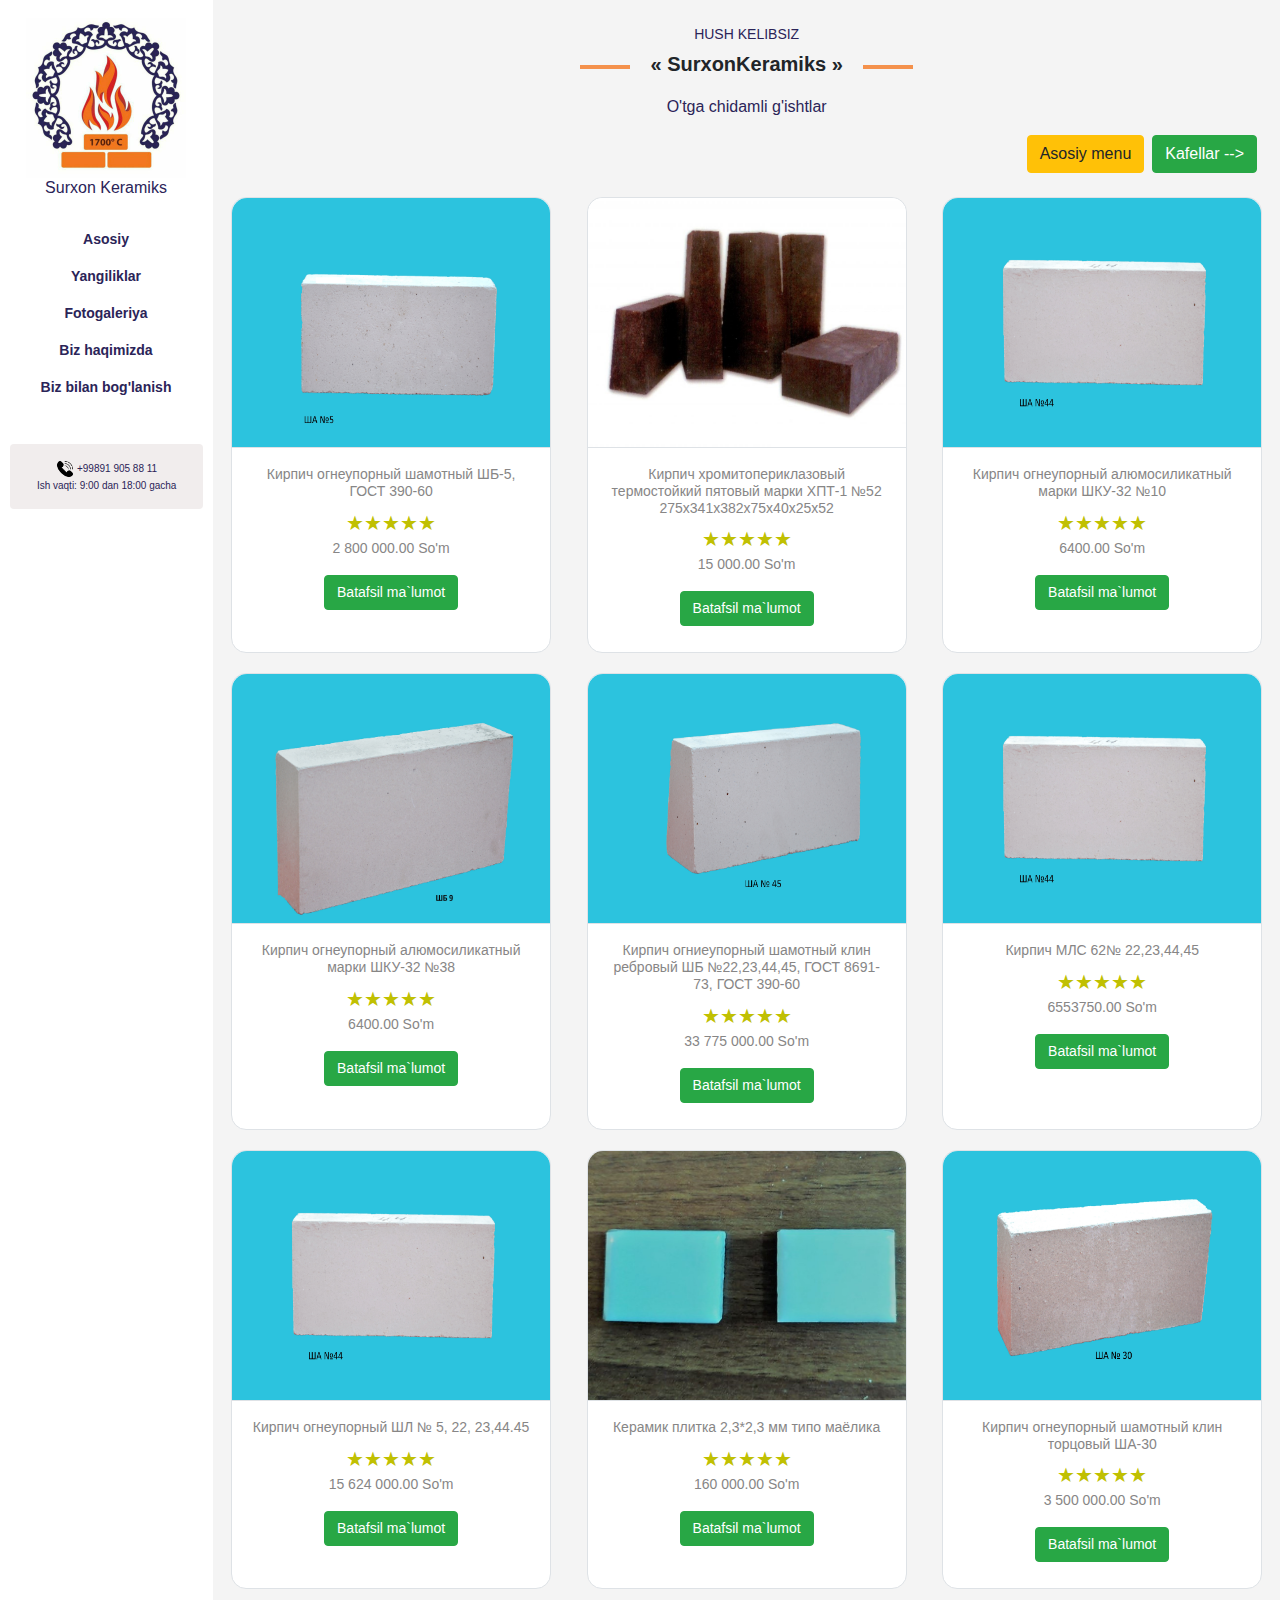
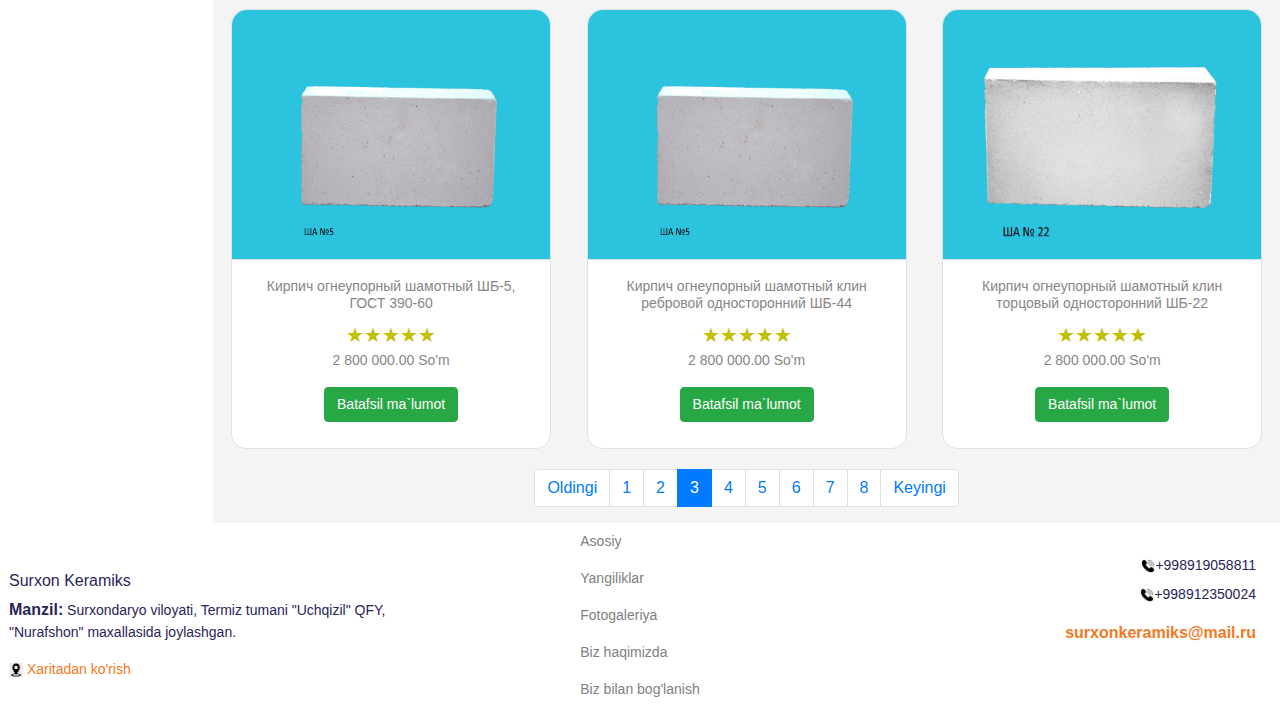
<file: brick-3.html>
<!DOCTYPE html>
<html lang="en">
<head>
    <meta charset="UTF-8">
    <meta name="viewport" content="width=device-width, initial-scale=1.0">
    <title>Surxon Kermiks/Yangiliklar</title>
    <link rel="stylesheet" href="css/product.css">
    <link rel="stylesheet" href="css/bootstrap.css">
</head>
<body>
<nav class="navbar navbar-expand-md navbar-responsive bg-dark navbar-dark">
    <a class="navbar-brand" href="#">Surxon Keramiks</a>
    <button class="navbar-toggler" type="button" data-toggle="collapse" data-target="#collapsibleNavbar">
        <span class="navbar-toggler-icon"></span>
    </button>
    <div class="collapse navbar-collapse justify-content-end mr-3" id="collapsibleNavbar">
        <ul class="navbar-nav">
            <li class="nav-item">
                <a class="nav-link" href="index.html">Asosiy</a>
            </li>
            <li class="nav-item">
                <a class="nav-link" href="yangiliklar.html">Yangiliklar</a>
            </li>
            <li class="nav-item">
                <a class="nav-link" href="fotogaleriya.html">Fotogaleriya</a>
            </li>
            <li class="nav-item">
                <a class="nav-link" href="BizHaqimizda.html">Biz haqimizda</a>
            </li>
            <li class="nav-item">
                <a class="nav-link" href="boglanish.html">Biz bilan bog'lanish</a>
            </li>
        </ul>
    </div>
</nav>
<div class="container-fluid">
    <div class="row">
        <div class="col-xl-2 sidebar">
            <nav class="navbar navbar-expand-md">
                <ul class="navbar-nav flex-column text-center">
                    <li>
                        <img src="images/Logotip.jpg" style="width: 200px; height: 200px" alt="">
                        <h4 class="text-center mt-0 pt-0 mb-4">Surxon Keramiks</h4>
                    </li>
                    <li class="nav-item">
                        <a href="index.html" class="nav-link">Asosiy</a>
                    </li>
                    <li class="nav-item">
                        <a href="yangiliklar.html" class="nav-link">Yangiliklar</a>
                    </li>
                    <li class="nav-item">
                        <a href="fotogaleriya.html" class="nav-link">Fotogaleriya</a>
                    </li>
                    <li class="nav-item">
                        <a href="BizHaqimizda.html" class="nav-link">Biz haqimizda</a>
                    </li>
                    <li class="nav-item">
                        <a href="boglanish.html" class="nav-link">Biz bilan bog'lanish</a>
                    </li>
                </ul>
            </nav>
            <p class="rounded text-center" id="aloqa">
                <a href="#" class="text-decoration-none">
                    <img class="icon" src="icons/free-phone-icon-14-thumb.png" style="width: 18px; height: 18px" alt="">
                    +99891 905 88 11</a> <br>
                Ish vaqti: 9:00 dan 18:00 gacha
            </p>
        </div>
        <div class="col-xl-10 col-12">
            <p class="text-center mt-4 mb-1">HUSH KELIBSIZ</p>
            <div class="main-name d-flex justify-content-center">
                <b class="text-center"><span class="line"></span> «
                    <span>
                        <span>S</span>
                        <span>u</span>
                        <span>r</span>
                        <span>x</span>
                        <span>o</span>
                        <span>n</span>
                        <span>K</span>
                        <span>e</span>
                        <span>r</span>
                        <span>a</span>
                        <span>m</span>
                        <span>i</span>
                        <span>k</span>
                        <span>s</span>
                    </span>
                    » <span class="line"></span></b>
            </div>
            <p class="text-center mt-3 text-menu">O'tga chidamli g'ishtlar</p>
            <div class="row">
                <div class="col-xl-12 d-flex justify-content-end">
                    <a href="index.html" class="btn btn-warning"> Asosiy menu</a>
                    <a href="product-tile.html" class="btn btn-success mx-2">Kafellar --></a>
                </div>
            </div>
            <div class="main-menu">
                <div class="card-deck mt-4">
                    <div class="card">
                        <img src="images/g'isht%20rasmlar/ША%20№%205.jpg" class="card-img-top" alt="">
                        <div class="card-body align-items-center p-3">
                            <H5 class="text-center ">Кирпич огнеупорный шамотный ШБ-5, ГОСТ 390-60</H5>
                            <p class="text-center "> &starf;&starf;&starf;&starf;&starf;</p>
                            <p class="text-center ">
                                2 800 000.00 So'm
                            </p>
                            <div class="text-center m-3">
                                <button type="button" class="btn btn-success btn-open" data-toggle="modal"
                                        data-target="#myModal1">
                                    Batafsil ma`lumot
                                </button>

                                <!-- The Modal -->
                                <div class="modal fade" id="myModal1">
                                    <div class="modal-dialog modal-lg">
                                        <div class="modal-content">

                                            <!-- Modal Header -->
                                            <div class="modal-header text-center">
                                                <h4 class="modal-title">Tavfsifi</h4>
                                                <button type="button" class="close" data-dismiss="modal">&times;
                                                </button>
                                            </div>

                                            <!-- Modal body -->
                                            <div class="modal-body text-left">
                                                <p><b>Sanitariya-epidemiologiya, fitosanitariya, veterinariya
                                                    xulosasisi:</b>
                                                    Mavjud <br>
                                                    <b>Kafolat va texnik xizmat:</b> 3 yil <br>
                                                    <b>Yetkazish vaqti:</b> 10 kun <br>
                                                    <b>Funktsional xususiyatlari:</b> Огнеупорный кирпич
                                                    <br>
                                                    <b>Texnik xususiyatlari:</b> Массовая доля AL2O3 не менее 28,0.
                                                    Огнеупорность °C, не ниже 1650. Открытая проистось, % не более
                                                    24,0. Предел прочности при сжатии, H/mm2, не менее 15,0.
                                                    <br>
                                                    <b>Mahsulot bilan birga topshirilgan hujjatlar ro'yxati:</b>
                                                    Договор, счёт фатура и сертификат
                                                    <br>
                                                    <b>Saqlash talablari:</b> склад
                                                </p>
                                            </div>

                                            <!-- Modal footer -->
                                            <div class="modal-footer">
                                                <button type="button" class="btn btn-secondary"
                                                        data-dismiss="modal">
                                                    Close
                                                </button>
                                            </div>

                                        </div>
                                    </div>
                                </div>
                            </div>
                        </div>
                    </div>
                    <div class="card">
                        <img src="images/g'isht%20rasmlar/магнизит.jpg" class="card-img-top" alt="">
                        <div class="card-body align-items-center p-3">
                            <H5 class="text-center "> Кирпич хромитопериклазовый термостойкий пятовый марки ХПТ-1
                                №52 275х341х382х75х40х25х52</H5>
                            <p class="text-center "> &starf;&starf;&starf;&starf;&starf;</p>
                            <p class="text-center ">
                                15 000.00 So'm
                            </p>
                            <div class="text-center m-3">
                                <button type="button" class="btn btn-success btn-open" data-toggle="modal"
                                        data-target="#myModal2">
                                    Batafsil ma`lumot
                                </button>

                                <!-- The Modal -->
                                <div class="modal fade" id="myModal2">
                                    <div class="modal-dialog modal-lg">
                                        <div class="modal-content">

                                            <!-- Modal Header -->
                                            <div class="modal-header text-center">
                                                <h4 class="modal-title">Tavfsifi</h4>
                                                <button type="button" class="close" data-dismiss="modal">&times;
                                                </button>
                                            </div>

                                            <!-- Modal body -->
                                            <div class="modal-body text-left">
                                                <p><b>Sanitariya-epidemiologiya, fitosanitariya, veterinariya
                                                    xulosasisi:</b>
                                                    Mavjud <br>
                                                    <b>Kafolat va texnik xizmat:</b> 2 yil <br>
                                                    <b>Yetkazish vaqti:</b> 20 kun <br>
                                                    <b>Funktsional xususiyatlari:</b> Ўтга чидамли шамотли керамик
                                                    гиштлар.
                                                    <br>
                                                    <b>Texnik xususiyatlari:</b> Массовая доля Аl2О3, %, не менее 28
                                                    Кажущаяся плотность не более 1,3 г/см3 Предел прочности при
                                                    сжатии не менее - 8,0 Н/мм2 Остаточное изменение размеров при
                                                    температуре 1350 С не более 1% Классификационная температура
                                                    1350 С
                                                    <br>
                                                    <b>Mahsulot bilan birga topshirilgan hujjatlar ro'yxati:</b>
                                                    Договор, счёт фатура и сертификат
                                                    <br>
                                                    <b>Saqlash talablari:</b> склад
                                                </p>
                                            </div>

                                            <!-- Modal footer -->
                                            <div class="modal-footer">
                                                <button type="button" class="btn btn-secondary"
                                                        data-dismiss="modal">
                                                    Close
                                                </button>
                                            </div>

                                        </div>
                                    </div>
                                </div>
                            </div>
                        </div>
                    </div>
                    <div class="card">
                        <img src="images/g'isht%20rasmlar/ША%20№%2044.jpg" class="card-img-top" alt="">
                        <div class="card-body align-items-center p-3">
                            <H5 class="text-center ">Кирпич огнеупорный алюмосиликатный марки ШКУ-32 №10</H5>
                            <p class="text-center "> &starf;&starf;&starf;&starf;&starf;</p>
                            <p class="text-center ">
                                6400.00 So'm
                            </p>
                            <div class="text-center m-3">
                                <button type="button" class="btn btn-success btn-open" data-toggle="modal"
                                        data-target="#myModal3">
                                    Batafsil ma`lumot
                                </button>

                                <!-- The Modal -->
                                <div class="modal fade" id="myModal3">
                                    <div class="modal-dialog modal-lg">
                                        <div class="modal-content">

                                            <!-- Modal Header -->
                                            <div class="modal-header text-center">
                                                <h4 class="modal-title">Tavfsifi</h4>
                                                <button type="button" class="close" data-dismiss="modal">&times;
                                                </button>
                                            </div>

                                            <!-- Modal body -->
                                            <div class="modal-body text-left">
                                                <p><b>Sanitariya-epidemiologiya, fitosanitariya, veterinariya
                                                    xulosasisi:</b>
                                                    Mavjud <br>
                                                    <b>Kafolat va texnik xizmat:</b> 3 yil <br>
                                                    <b>Yetkazish vaqti:</b> 30 kun <br>
                                                    <b>Funktsional xususiyatlari:</b> Массовая доля ШКУ-32 Аl2О3, %,
                                                    не
                                                    менее 32 Fe2О3, %, не более - Огнеупорность, 0С, не ниже 1690
                                                    Пористость открытая, %, не более 19 Предел прочности при сжатии,
                                                    Н/мм2, не менее 27 Температура начала размягчения, 0С, не ниже
                                                    1370
                                                    Дополнительная линейная усадка при температуре 1400 0 С, не
                                                    более
                                                    0,3 Термическая стойкость, теплосмены, не менее 4<br>
                                                    <b>Texnik xususiyatlari:</b> Массовая доля ШКУ-32 Аl2О3, %, не
                                                    менее
                                                    32 Fe2О3, %, не более - Огнеупорность, 0С, не ниже 1690
                                                    Пористость
                                                    открытая, %, не более 19 Предел прочности при сжатии, Н/мм2, не
                                                    менее 27 Температура начала размягчения, 0С, не ниже 1370
                                                    Дополнительная линейная усадка при температуре 1400 0 С, не
                                                    более
                                                    0,3 Термическая стойкость, теплосмены, не менее 4
                                                    <br>
                                                    <b>Mahsulot bilan birga topshirilgan hujjatlar ro'yxati:</b>
                                                    Договор и счёт фактура
                                                    <br>
                                                    <b>Saqlash talablari:</b> склад
                                                </p>
                                            </div>

                                            <!-- Modal footer -->
                                            <div class="modal-footer">
                                                <button type="button" class="btn btn-secondary"
                                                        data-dismiss="modal">
                                                    Close
                                                </button>
                                            </div>

                                        </div>
                                    </div>
                                </div>
                            </div>
                        </div>
                    </div>
                    <div class="card">
                        <img src="images/g'isht%20rasmlar/ША№9.jpg" class="card-img-top" alt="">
                        <div class="card-body align-items-center p-3">
                            <H5 class="text-center ">Кирпич огнеупорный алюмосиликатный марки ШКУ-32 №38</H5>
                            <p class="text-center "> &starf;&starf;&starf;&starf;&starf;</p>
                            <p class="text-center ">
                                6400.00 So'm
                            </p>
                            <div class="text-center m-3">
                                <button type="button" class="btn btn-success btn-open" data-toggle="modal"
                                        data-target="#myModal4">
                                    Batafsil ma`lumot
                                </button>

                                <!-- The Modal -->
                                <div class="modal fade" id="myModal4">
                                    <div class="modal-dialog modal-lg">
                                        <div class="modal-content">

                                            <!-- Modal Header -->
                                            <div class="modal-header text-center">
                                                <h4 class="modal-title">Tavfsifi</h4>
                                                <button type="button" class="close" data-dismiss="modal">&times;
                                                </button>
                                            </div>

                                            <!-- Modal body -->
                                            <div class="modal-body text-left">
                                                <p><b>Sanitariya-epidemiologiya, fitosanitariya, veterinariya
                                                    xulosasisi:</b>
                                                    Mavjud <br>
                                                    <b>Kafolat va texnik xizmat:</b> 3 yil <br>
                                                    <b>Yetkazish vaqti:</b> 30 kun <br>
                                                    <b>Funktsional xususiyatlari:</b> Массовая доля ШКУ-32 Аl2О3, %,
                                                    не
                                                    менее 32 Fe2О3, %, не более - Огнеупорность, 0С, не ниже 1690
                                                    Пористость открытая, %, не более 19 Предел прочности при сжатии,
                                                    Н/мм2, не менее 27 Температура начала размягчения, 0С<br>
                                                    <b>Texnik xususiyatlari:</b> Массовая доля ШКУ-32 Аl2О3, %, не
                                                    менее
                                                    32 Fe2О3, %, не более - Огнеупорность, 0С, не ниже 1690
                                                    Пористость
                                                    открытая, %, не более 19 Предел прочности при сжатии, Н/мм2, не
                                                    менее 27 Температура начала размягчения, 0С
                                                    <br>
                                                    <b>Mahsulot bilan birga topshirilgan hujjatlar ro'yxati:</b>
                                                    Договор и счёт фактура
                                                    <br>
                                                    <b>Saqlash talablari:</b> склад
                                                </p>
                                            </div>

                                            <!-- Modal footer -->
                                            <div class="modal-footer">
                                                <button type="button" class="btn btn-secondary"
                                                        data-dismiss="modal">
                                                    Close
                                                </button>
                                            </div>

                                        </div>
                                    </div>
                                </div>
                            </div>
                        </div>
                    </div>
                    <div class="card">
                        <img src="images/g'isht%20rasmlar/ША№45.jpg" class="card-img-top" alt="">
                        <div class="card-body align-items-center p-3">
                            <H5 class="text-center ">Кирпич огниеупорный шамотный клин ребровый ШБ №22,23,44,45,
                                ГОСТ
                                8691-73, ГОСТ 390-60</H5>
                            <p class="text-center "> &starf;&starf;&starf;&starf;&starf;</p>
                            <p class="text-center ">
                                33 775 000.00 So'm
                            </p>
                            <div class="text-center m-3">
                                <button type="button" class="btn btn-success btn-open" data-toggle="modal"
                                        data-target="#myModal5">
                                    Batafsil ma`lumot
                                </button>

                                <!-- The Modal -->
                                <div class="modal fade" id="myModal5">
                                    <div class="modal-dialog modal-lg">
                                        <div class="modal-content">

                                            <!-- Modal Header -->
                                            <div class="modal-header text-center">
                                                <h4 class="modal-title">Tavfsifi</h4>
                                                <button type="button" class="close" data-dismiss="modal">&times;
                                                </button>
                                            </div>

                                            <!-- Modal body -->
                                            <div class="modal-body text-left">
                                                <p><b>Sanitariya-epidemiologiya, fitosanitariya, veterinariya
                                                    xulosasisi:</b>
                                                    Mavjud <br>
                                                    <b>Kafolat va texnik xizmat:</b> 3 yil <br>
                                                    <b>Yetkazish vaqti:</b> 30 kun <br>
                                                    <b>Funktsional xususiyatlari:</b> Ўтга чидамли шамотли керамик
                                                    гиштлар.
                                                    <br>
                                                    <b>Texnik xususiyatlari:</b> Содержание оксида алюминия (Al2O3)
                                                    —
                                                    около 60 %; прочность на сжатие — до 15 Н/мм2; температура
                                                    размягчения — около 1 300 °C (при нагрузке 0,2 Н/мм2);
                                                    <br>
                                                    <b>Mahsulot bilan birga topshirilgan hujjatlar ro'yxati:</b>
                                                    шартнома ва счёт фактура
                                                    <br>
                                                    <b>Saqlash talablari:</b> склад
                                                </p>
                                            </div>

                                            <!-- Modal footer -->
                                            <div class="modal-footer">
                                                <button type="button" class="btn btn-secondary"
                                                        data-dismiss="modal">
                                                    Close
                                                </button>
                                            </div>

                                        </div>
                                    </div>
                                </div>
                            </div>
                        </div>
                    </div>
                    <div class="card">
                        <img src="images/g'isht%20rasmlar/ША%20№%2044.jpg" class="card-img-top" alt="">
                        <div class="card-body align-items-center p-3">
                            <H5 class="text-center ">Кирпич МЛС 62№ 22,23,44,45</H5>
                            <p class="text-center "> &starf;&starf;&starf;&starf;&starf;</p>
                            <p class="text-center ">
                                6553750.00 So'm
                            </p>
                            <div class="text-center m-3">
                                <button type="button" class="btn btn-success btn-open" data-toggle="modal"
                                        data-target="#myModal6">
                                    Batafsil ma`lumot
                                </button>

                                <!-- The Modal -->
                                <div class="modal fade" id="myModal6">
                                    <div class="modal-dialog modal-lg">
                                        <div class="modal-content">

                                            <!-- Modal Header -->
                                            <div class="modal-header text-center">
                                                <h4 class="modal-title">Tavfsifi</h4>
                                                <button type="button" class="close" data-dismiss="modal">&times;
                                                </button>
                                            </div>

                                            <!-- Modal body -->
                                            <div class="modal-body text-left">
                                                <p><b>Sanitariya-epidemiologiya, fitosanitariya, veterinariya
                                                    xulosasisi:</b>
                                                    Mavjud <br>
                                                    <b>Kafolat va texnik xizmat:</b> 5 yil <br>
                                                    <b>Yetkazish vaqti:</b> 30 kun <br>
                                                    <b>Funktsional xususiyatlari:</b> Утга чидамли шамотли керамика
                                                    гишт<br>
                                                    <b>Texnik xususiyatlari:</b> Содержание оксида алюминия (Al2O3)
                                                    —
                                                    около 60 %; прочность на сжатие — до 15 Н/мм2; температура
                                                    размягчения — около 1 300 °C (при нагрузке 0,2 Н/мм2);
                                                    <br>
                                                    <b>Mahsulot bilan birga topshirilgan hujjatlar ro'yxati:</b>
                                                    Шартнома ва Сертификат
                                                    <br>
                                                    <b>Saqlash talablari:</b> склад
                                                </p>
                                            </div>

                                            <!-- Modal footer -->
                                            <div class="modal-footer">
                                                <button type="button" class="btn btn-secondary"
                                                        data-dismiss="modal">
                                                    Close
                                                </button>
                                            </div>

                                        </div>
                                    </div>
                                </div>
                            </div>
                        </div>
                    </div>
                    <div class="card">
                        <img src="images/g'isht%20rasmlar/ША%20№%2044.jpg" class="card-img-top" alt="">
                        <div class="card-body align-items-center p-3">
                            <H5 class="text-center "> Кирпич огнеупорный ШЛ № 5, 22, 23,44.45</H5>
                            <p class="text-center "> &starf;&starf;&starf;&starf;&starf;</p>
                            <p class="text-center ">
                                15 624 000.00 So'm
                            </p>
                            <div class="text-center m-3">
                                <button type="button" class="btn btn-success btn-open" data-toggle="modal"
                                        data-target="#myModal7">
                                    Batafsil ma`lumot
                                </button>

                                <!-- The Modal -->
                                <div class="modal fade" id="myModal7">
                                    <div class="modal-dialog modal-lg">
                                        <div class="modal-content">

                                            <!-- Modal Header -->
                                            <div class="modal-header text-center">
                                                <h4 class="modal-title">Tavfsifi</h4>
                                                <button type="button" class="close" data-dismiss="modal">&times;
                                                </button>
                                            </div>

                                            <!-- Modal body -->
                                            <div class="modal-body text-left">
                                                <p><b>Sanitariya-epidemiologiya, fitosanitariya, veterinariya
                                                    xulosasisi:</b>
                                                    Mavjud <br>
                                                    <b>Kafolat va texnik xizmat:</b> 3 yil <br>
                                                    <b>Yetkazish vaqti:</b> 30 kun <br>
                                                    <b>Funktsional xususiyatlari:</b>Утга чидамли шамотли керамик
                                                    гишт
                                                    <br>
                                                    <b>Texnik xususiyatlari:</b> Содержание оксида алюминия (Al2O3)
                                                    —
                                                    около 60 %; прочность на сжатие — до 15 Н/мм2; температура
                                                    размягчения — около 1 300 °C (при нагрузке 0,2 Н/мм2);<br>
                                                    <b>Mahsulot bilan birga topshirilgan hujjatlar ro'yxati:</b>
                                                    Шартнома ва счёт фактура
                                                    <br>
                                                    <b>Saqlash talablari:</b> склад
                                                </p>
                                            </div>

                                            <!-- Modal footer -->
                                            <div class="modal-footer">
                                                <button type="button" class="btn btn-secondary"
                                                        data-dismiss="modal">
                                                    Close
                                                </button>
                                            </div>

                                        </div>
                                    </div>
                                </div>
                            </div>
                        </div>
                    </div>
                    <div class="card">
                        <img src="images/g'isht%20rasmlar/8.jpg" class="card-img-top" alt="">
                        <div class="card-body align-items-center p-3">
                            <H5 class="text-center ">Керамик плитка 2,3*2,3 мм типо маёлика</H5>
                            <p class="text-center "> &starf;&starf;&starf;&starf;&starf;</p>
                            <p class="text-center ">
                                160 000.00 So'm
                            </p>
                            <div class="text-center m-3">
                                <button type="button" class="btn btn-success btn-open" data-toggle="modal"
                                        data-target="#myModal8">
                                    Batafsil ma`lumot
                                </button>

                                <!-- The Modal -->
                                <div class="modal fade" id="myModal8">
                                    <div class="modal-dialog modal-lg">
                                        <div class="modal-content">

                                            <!-- Modal Header -->
                                            <div class="modal-header text-center">
                                                <h4 class="modal-title">Tavfsifi</h4>
                                                <button type="button" class="close" data-dismiss="modal">&times;
                                                </button>
                                            </div>

                                            <!-- Modal body -->
                                            <div class="modal-body text-left">
                                                <p><b>Sanitariya-epidemiologiya, fitosanitariya, veterinariya
                                                    xulosasisi:</b>
                                                    Mavjud <br>
                                                    <b>Kafolat va texnik xizmat:</b> 5 yil <br>
                                                    <b>Yetkazish vaqti:</b> 30 kun <br>
                                                    <b>Funktsional xususiyatlari:</b> Крамик плитка Размер 2,3*2,3
                                                    мм.
                                                    Калинлиги 7 мм<br>
                                                    <b>Texnik xususiyatlari:</b>
                                                    Керамик махсулотлардан тайёрланган ва махсус печларда пиширилган
                                                    <br>
                                                    <b>Mahsulot bilan birga topshirilgan hujjatlar ro'yxati:</b>
                                                    Договор , счёт фактура ва сертификат
                                                    <br>
                                                    <b>Saqlash talablari:</b> склад
                                                </p>
                                            </div>

                                            <!-- Modal footer -->
                                            <div class="modal-footer">
                                                <button type="button" class="btn btn-secondary"
                                                        data-dismiss="modal">
                                                    Close
                                                </button>
                                            </div>

                                        </div>
                                    </div>
                                </div>
                            </div>
                        </div>
                    </div>
                    <div class="card">
                        <img src="images/g'isht%20rasmlar/ША№30.jpg" class="card-img-top" alt="">
                        <div class="card-body align-items-center p-3">
                            <H5 class="text-center "> Кирпич огнеупорный шамотный клин торцовый ША-30</H5>
                            <p class="text-center "> &starf;&starf;&starf;&starf;&starf;</p>
                            <p class="text-center ">
                                3 500 000.00 So'm
                            </p>
                            <div class="text-center m-3">
                                <button type="button" class="btn btn-success btn-open" data-toggle="modal"
                                        data-target="#myModal9">
                                    Batafsil ma`lumot
                                </button>

                                <!-- The Modal -->
                                <div class="modal fade" id="myModal9">
                                    <div class="modal-dialog modal-lg">
                                        <div class="modal-content">

                                            <!-- Modal Header -->
                                            <div class="modal-header text-center">
                                                <h4 class="modal-title">Tavfsifi</h4>
                                                <button type="button" class="close" data-dismiss="modal">&times;
                                                </button>
                                            </div>

                                            <!-- Modal body -->
                                            <div class="modal-body text-left">
                                                <p><b>Sanitariya-epidemiologiya, fitosanitariya, veterinariya
                                                    xulosasisi:</b>
                                                    Mavjud <br>
                                                    <b>Kafolat va texnik xizmat:</b> 3 yil <br>
                                                    <b>Yetkazish vaqti:</b> 10 kun <br>
                                                    <b>Funktsional xususiyatlari:</b> Массовая доля Аl2О3, %, не
                                                    менее
                                                    30 Огнеупорность, 0С, не ниже 1690 Пористость открытая, % не
                                                    более:
                                                    для изделий 1 подгруппы 24 Предел прочности при сжатии, Н/мм2,
                                                    не
                                                    менее: для изделий 1 подгруппы 20 Температура начала
                                                    размягчения,
                                                    0С, не ниже 1300
                                                    <br>
                                                    <b>Texnik xususiyatlari:</b> Массовая доля Аl2О3, %, не менее 30
                                                    Огнеупорность, 0С, не ниже 1690 Пористость открытая, % не более:
                                                    для
                                                    изделий 1 подгруппы 24 Предел прочности при сжатии, Н/мм2, не
                                                    менее:
                                                    для изделий 1 подгруппы 20 Температура начала размягчения, 0С,
                                                    не
                                                    ниже 1300
                                                    <br>
                                                    <b>Mahsulot bilan birga topshirilgan hujjatlar ro'yxati:</b>
                                                    Договор, счёт фатура и сертификат
                                                    <br>
                                                    <b>Saqlash talablari:</b> склад
                                                </p>
                                            </div>

                                            <!-- Modal footer -->
                                            <div class="modal-footer">
                                                <button type="button" class="btn btn-secondary"
                                                        data-dismiss="modal">
                                                    Close
                                                </button>
                                            </div>

                                        </div>
                                    </div>
                                </div>
                            </div>
                        </div>
                    </div>
                    <div class="card">
                        <img src="images/g'isht%20rasmlar/ША%20№%205.jpg" class="card-img-top" alt="">
                        <div class="card-body align-items-center p-3">
                            <H5 class="text-center ">Кирпич огнеупорный шамотный ШБ-5, ГОСТ 390-60</H5>
                            <p class="text-center "> &starf;&starf;&starf;&starf;&starf;</p>
                            <p class="text-center ">
                                2 800 000.00 So'm
                            </p>
                            <div class="text-center m-3">
                                <button type="button" class="btn btn-success btn-open" data-toggle="modal"
                                        data-target="#myModal10">
                                    Batafsil ma`lumot
                                </button>

                                <!-- The Modal -->
                                <div class="modal fade" id="myModal10">
                                    <div class="modal-dialog modal-lg">
                                        <div class="modal-content">

                                            <!-- Modal Header -->
                                            <div class="modal-header text-center">
                                                <h4 class="modal-title">Tavfsifi</h4>
                                                <button type="button" class="close" data-dismiss="modal">&times;
                                                </button>
                                            </div>

                                            <!-- Modal body -->
                                            <div class="modal-body text-left">
                                                <p><b>Sanitariya-epidemiologiya, fitosanitariya, veterinariya
                                                    xulosasisi:</b>
                                                    Mavjud <br>
                                                    <b>Kafolat va texnik xizmat:</b> 3 yil <br>
                                                    <b>Yetkazish vaqti:</b> 20 kun <br>
                                                    <b>Funktsional xususiyatlari:</b> Огнеупорный кирпич <br>
                                                    <b>Texnik xususiyatlari:</b> Массовая доля AL2O3 не менее 28,0.
                                                    Огнеупорность °C, не ниже 1650. Открытая проистось, % не более
                                                    24,0.
                                                    Предел прочности при сжатии, H/mm2, не менее 15,0.
                                                    <br>
                                                    <b>Mahsulot bilan birga topshirilgan hujjatlar ro'yxati:</b>
                                                    Договор, счёт фатура и сертификат
                                                    <br>
                                                    <b>Saqlash talablari:</b> склад
                                                </p>
                                            </div>

                                            <!-- Modal footer -->
                                            <div class="modal-footer">
                                                <button type="button" class="btn btn-secondary"
                                                        data-dismiss="modal">
                                                    Close
                                                </button>
                                            </div>

                                        </div>
                                    </div>
                                </div>
                            </div>
                        </div>
                    </div>
                    <div class="card">
                        <img src="images/g'isht%20rasmlar/ША%20№%205.jpg" class="card-img-top" alt="">
                        <div class="card-body align-items-center p-3">
                            <H5 class="text-center ">Кирпич огнеупорный шамотный клин ребровой односторонний
                                ШБ-44</H5>
                            <p class="text-center "> &starf;&starf;&starf;&starf;&starf;</p>
                            <p class="text-center ">
                                2 800 000.00 So'm
                            </p>
                            <div class="text-center m-3">
                                <button type="button" class="btn btn-success btn-open" data-toggle="modal"
                                        data-target="#myModal11">
                                    Batafsil ma`lumot
                                </button>

                                <!-- The Modal -->
                                <div class="modal fade" id="myModal11">
                                    <div class="modal-dialog modal-lg">
                                        <div class="modal-content">

                                            <!-- Modal Header -->
                                            <div class="modal-header text-center">
                                                <h4 class="modal-title">Tavfsifi</h4>
                                                <button type="button" class="close" data-dismiss="modal">&times;
                                                </button>
                                            </div>

                                            <!-- Modal body -->
                                            <div class="modal-body text-left">
                                                <p><b>Sanitariya-epidemiologiya, fitosanitariya, veterinariya
                                                    xulosasisi:</b>
                                                    Mavjud <br>
                                                    <b>Kafolat va texnik xizmat:</b> 3 yil <br>
                                                    <b>Yetkazish vaqti:</b> 10 kun <br>
                                                    <b>Funktsional xususiyatlari:</b> Огнеупорный кирпич <br>
                                                    <b>Texnik xususiyatlari:</b> Массовая доля AL2O3 не менее 28,0.
                                                    Огнеупорность °C, не ниже 1650.
                                                    Открытая проистось, % не более 24,0. Предел прочности при
                                                    сжатии, H/mm2, не менее 15,0.
                                                    <br>
                                                    <b>Mahsulot bilan birga topshirilgan hujjatlar ro'yxati:</b>
                                                    Договор, счёт фатура и сертификат
                                                    <br>
                                                    <b>Saqlash talablari:</b> склад
                                                </p>
                                            </div>

                                            <!-- Modal footer -->
                                            <div class="modal-footer">
                                                <button type="button" class="btn btn-secondary"
                                                        data-dismiss="modal">
                                                    Close
                                                </button>
                                            </div>

                                        </div>
                                    </div>
                                </div>
                            </div>
                        </div>
                    </div>
                    <div class="card">
                        <img src="images/g'isht%20rasmlar/ША%20№22.jpg" class="card-img-top" alt="">
                        <div class="card-body align-items-center p-3">
                            <H5 class="text-center ">Кирпич огнеупорный шамотный клин торцовый односторонний ШБ-22
                            </H5>
                            <p class="text-center "> &starf;&starf;&starf;&starf;&starf;</p>
                            <p class="text-center ">
                                2 800 000.00 So'm
                            </p>
                            <div class="text-center m-3">
                                <button type="button" class="btn btn-success btn-open" data-toggle="modal"
                                        data-target="#myModal12">
                                    Batafsil ma`lumot
                                </button>

                                <!-- The Modal -->
                                <div class="modal fade" id="myModal12">
                                    <div class="modal-dialog modal-lg">
                                        <div class="modal-content">

                                            <!-- Modal Header -->
                                            <div class="modal-header text-center">
                                                <h4 class="modal-title">Tavfsifi</h4>
                                                <button type="button" class="close" data-dismiss="modal">&times;
                                                </button>
                                            </div>

                                            <!-- Modal body -->
                                            <div class="modal-body text-left">
                                                <p><b>Sanitariya-epidemiologiya, fitosanitariya, veterinariya
                                                    xulosasisi:</b>
                                                    Mavjud <br>
                                                    <b>Kafolat va texnik xizmat:</b> 3 yil <br>
                                                    <b>Yetkazish vaqti:</b> 10 kun <br>
                                                    <b>Funktsional xususiyatlari:</b> Огнеупорный кирпич
                                                    <br>
                                                    <b>Texnik xususiyatlari:</b> Массовая доля AL2O3 не менее 28,0.
                                                    Огнеупорность °C, не ниже 1650.
                                                    Открытая проистось, % не более 24,0. Предел прочности при
                                                    сжатии, H/mm2, не менее 15,0.
                                                    <br>
                                                    <b>Mahsulot bilan birga topshirilgan hujjatlar ro'yxati:</b>
                                                    Договор, счёт фатура и сертификат
                                                    <br>
                                                    <b>Saqlash talablari:</b> склад
                                                </p>
                                            </div>

                                            <!-- Modal footer -->
                                            <div class="modal-footer">
                                                <button type="button" class="btn btn-secondary"
                                                        data-dismiss="modal">
                                                    Close
                                                </button>
                                            </div>

                                        </div>
                                    </div>
                                </div>
                            </div>
                        </div>
                    </div>
                    <ul class="pagination justify-content-center">
                        <li class="page-item "><a class="page-link" href="brick-2.html">Oldingi</a></li>
                        <li class="page-item "><a class="page-link" href="brick.html">1</a></li>
                        <li class="page-item "><a class="page-link" href="brick-2.html">2</a></li>
                        <li class="page-item active"><a class="page-link" href="#">3</a></li>
                        <li class="page-item"><a class="page-link" href="brick-4.html">4</a></li>
                        <li class="page-item"><a class="page-link" href="brick-5.html">5</a></li>
                        <li class="page-item"><a class="page-link" href="brick-6.html">6</a></li>
                        <li class="page-item"><a class="page-link" href="brick-7.html">7</a></li>
                        <li class="page-item"><a class="page-link" href="brick-8.html">8</a></li>
                        <li class="page-item"><a class="page-link" href="brick-4.html">Keyingi</a></li>
                    </ul>
                </div>
            </div>
        </div>
        <footer>
            <div class="row">
                <div class="col-lg-4 col-4 menu-adress p-4 pt-5">
                    <h5 class="">Surxon Keramiks</h5>
                    <p class="">
                        <b>Manzil:</b>
                        Surxondaryo viloyati, Termiz tumani "Uchqizil" QFY, "Nurafshon" maxallasida joylashgan.
                    </p>
                    <div>
                        <a href="https://goo.gl/maps/ycTb6uEkk5hARisK6">
                            <img style="width: 14px; height: 14px" class="icon" src="icons/images.png" alt="">
                            Xaritadan ko'rish
                        </a>
                    </div>
                </div>
                <div class="col-lg-4 col-4 footer-nav">
                    <nav class="navbar  justify-content-center">
                        <ul class="navbar-nav ">
                            <li class="nav-item">
                                <a href="index.html" class="nav-link">Asosiy</a>
                            </li>
                            <li class="nav-item">
                                <a href="yangiliklar.html" class="nav-link">Yangiliklar</a>
                            </li>
                            <li class="nav-item">
                                <a href="fotogaleriya.html" class="nav-link">Fotogaleriya</a>
                            </li>
                            <li class="nav-item">
                                <a href="BizHaqimizda.html" class="nav-link">Biz haqimizda</a>
                            </li>
                            <li class="nav-item">
                                <a href="boglanish.html" class="nav-link">Biz bilan bog'lanish</a>
                            </li>
                        </ul>
                    </nav>
                </div>
                <div class="col-lg-4 col-4 footer-right">
                    <div class="p-4">
                        <ul class="navbar-nav text-right">
                            <li class="nav-item pb-0">
                                <a href="#" class="nav-link pb-0"><img src="icons/free-phone-icon-14-thumb.png" class="icon"
                                                                       style="width: 14px; height: 14px" alt="">+998919058811</a>
                            </li>
                            <li class="nav-item pt-0">
                                <a href="#" class="nav-link "><img src="icons/free-phone-icon-14-thumb.png" class="icon"
                                                                   style="width: 14px; height: 14px" alt="">+998912350024</a>
                            </li>
                            <li class="nav-item pt-2">
                                <b>surxonkeramiks@mail.ru</b>
                            </li>
                        </ul>
                    </div>
                </div>
            </div>
        </footer>
    </div>
</div>
<script src="js/jQuery.min.js"></script>
<script src="js/popper.js"></script>
<script src="js/bootstrap.js"></script>

</body>
</html>
</file>
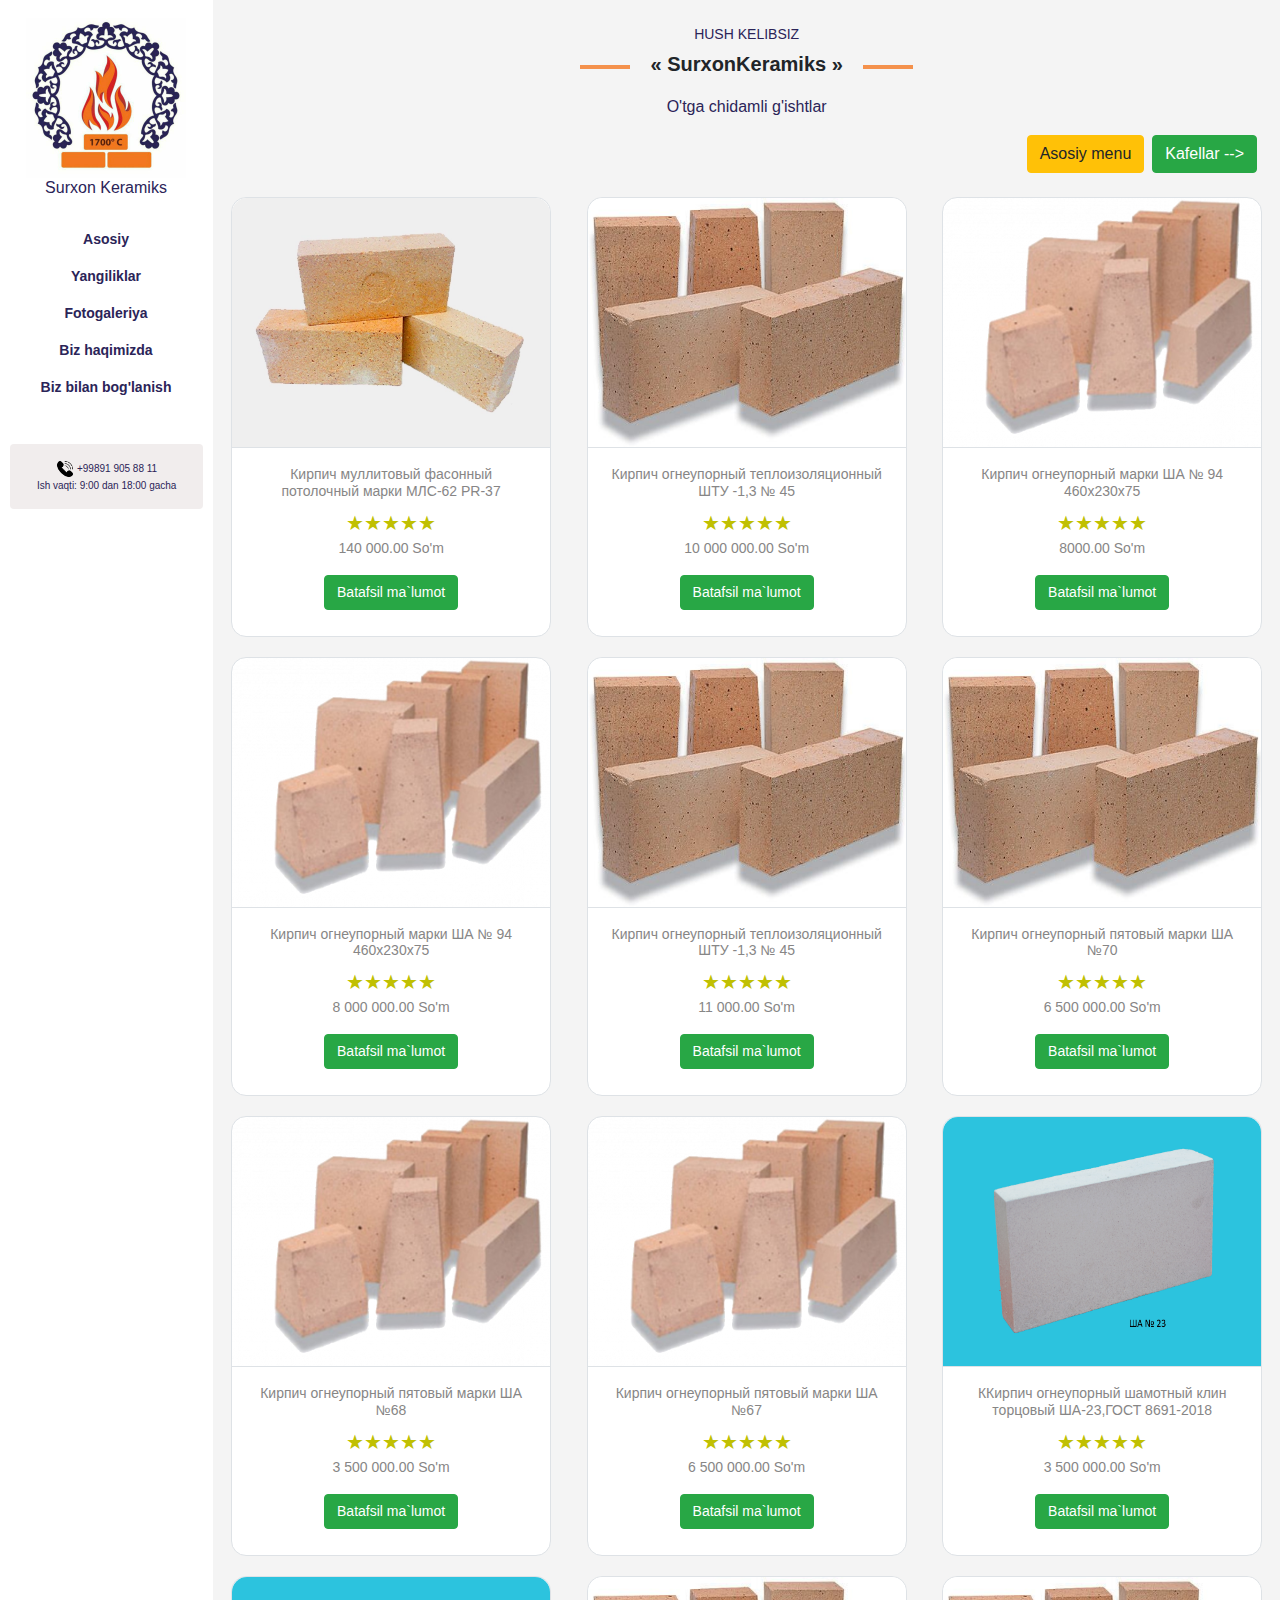
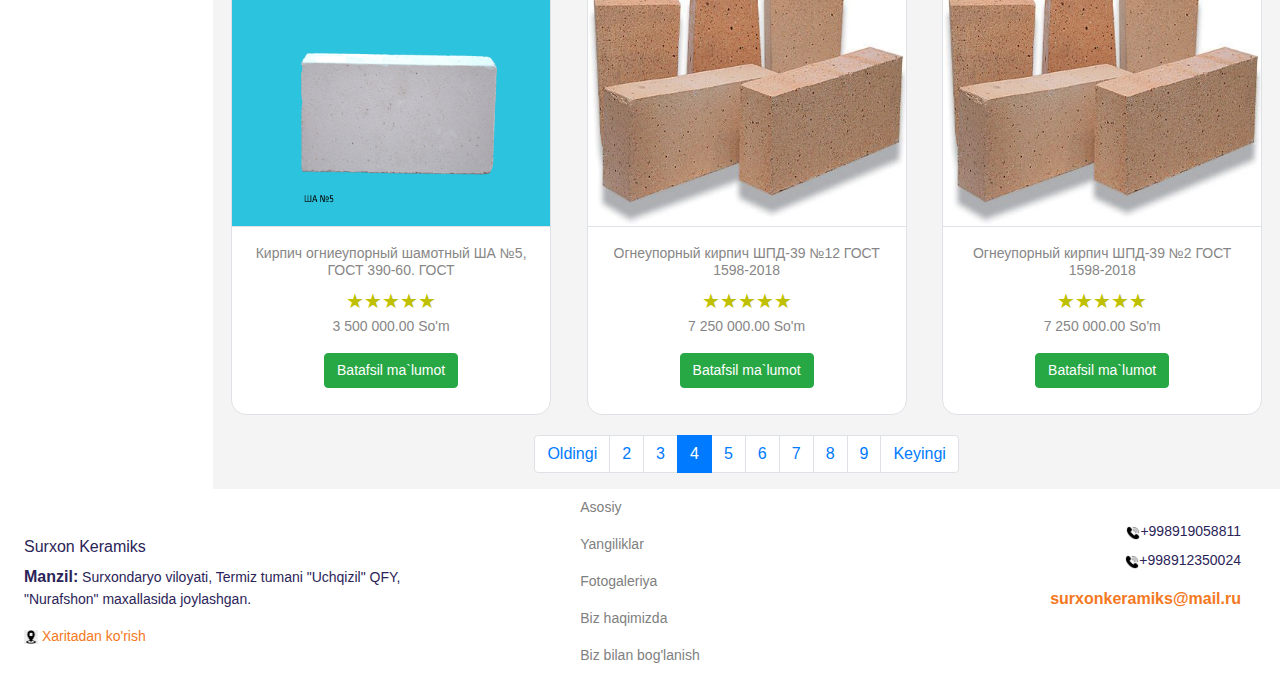
<file: brick-4.html>
<!DOCTYPE html>
<html lang="en">
<head>
    <meta charset="UTF-8">
    <meta name="viewport" content="width=device-width, initial-scale=1.0">
    <title>Surxon Kermiks/Yangiliklar</title>
    <link rel="stylesheet" href="css/product.css">
    <link rel="stylesheet" href="css/bootstrap.css">
</head>
<body>
<nav class="navbar navbar-expand-md navbar-responsive bg-dark navbar-dark">
    <a class="navbar-brand" href="#">Surxon Keramiks</a>
    <button class="navbar-toggler" type="button" data-toggle="collapse" data-target="#collapsibleNavbar">
        <span class="navbar-toggler-icon"></span>
    </button>
    <div class="collapse navbar-collapse justify-content-end mr-3" id="collapsibleNavbar">
        <ul class="navbar-nav">
            <li class="nav-item">
                <a class="nav-link" href="index.html">Asosiy</a>
            </li>
            <li class="nav-item">
                <a class="nav-link" href="yangiliklar.html">Yangiliklar</a>
            </li>
            <li class="nav-item">
                <a class="nav-link" href="fotogaleriya.html">Fotogaleriya</a>
            </li>
            <li class="nav-item">
                <a class="nav-link" href="BizHaqimizda.html">Biz haqimizda</a>
            </li>
            <li class="nav-item">
                <a class="nav-link" href="boglanish.html">Biz bilan bog'lanish</a>
            </li>
        </ul>
    </div>
</nav>
<div class="container-fluid">
    <div class="row">
        <div class="col-xl-2 sidebar">
            <nav class="navbar navbar-expand-md">
                <ul class="navbar-nav flex-column text-center">
                    <li>
                        <img src="images/Logotip.jpg" style="width: 200px; height: 200px" alt="">
                        <h4 class="text-center mt-0 pt-0 mb-4">Surxon Keramiks</h4>
                    </li>
                    <li class="nav-item">
                        <a href="index.html" class="nav-link">Asosiy</a>
                    </li>
                    <li class="nav-item">
                        <a href="yangiliklar.html" class="nav-link">Yangiliklar</a>
                    </li>
                    <li class="nav-item">
                        <a href="fotogaleriya.html" class="nav-link">Fotogaleriya</a>
                    </li>
                    <li class="nav-item">
                        <a href="BizHaqimizda.html" class="nav-link">Biz haqimizda</a>
                    </li>
                    <li class="nav-item">
                        <a href="boglanish.html" class="nav-link">Biz bilan bog'lanish</a>
                    </li>
                </ul>
            </nav>
            <p class="rounded text-center" id="aloqa">
                <a href="#" class="text-decoration-none">
                    <img class="icon" src="icons/free-phone-icon-14-thumb.png" style="width: 18px; height: 18px" alt="">
                    +99891 905 88 11</a> <br>
                Ish vaqti: 9:00 dan 18:00 gacha
            </p>
        </div>
        <div class="col-xl-10 col-12">
            <p class="text-center mt-4 mb-1">HUSH KELIBSIZ</p>
            <div class="main-name d-flex justify-content-center">
                <b class="text-center"><span class="line"></span> «
                    <span>
                        <span>S</span>
                        <span>u</span>
                        <span>r</span>
                        <span>x</span>
                        <span>o</span>
                        <span>n</span>
                        <span>K</span>
                        <span>e</span>
                        <span>r</span>
                        <span>a</span>
                        <span>m</span>
                        <span>i</span>
                        <span>k</span>
                        <span>s</span>
                    </span>
                    » <span class="line"></span></b>
            </div>
            <p class="text-center mt-3 text-menu">O'tga chidamli g'ishtlar</p>
            <div class="row">
                <div class="col-xl-12 d-flex justify-content-end">
                    <a href="index.html" class="btn btn-warning"> Asosiy menu</a>
                    <a href="product-tile.html" class="btn btn-success mx-2">Kafellar --></a>
                </div>
            </div>
            <div class="main-menu">
                <div class="card-deck mt-4">
                    <div class="card">
                        <img src="images/g'isht%20rasmlar/mls-62.webp" class="card-img-top" alt="">
                        <div class="card-body align-items-center p-3">
                            <h5 class="text-center ">Кирпич муллитовый фасонный потолочный марки МЛС-62 PR-37</h5>
                            <p class="text-center "> &starf;&starf;&starf;&starf;&starf;</p>
                            <p class="text-center ">
                                140 000.00 So'm
                            </p>
                            <div class="text-center m-3">
                                <button type="button" class="btn btn-success btn-open" data-toggle="modal"
                                        data-target="#myModal1">
                                    Batafsil ma`lumot
                                </button>

                                <!-- The Modal -->
                                <div class="modal fade" id="myModal1">
                                    <div class="modal-dialog modal-lg">
                                        <div class="modal-content">

                                            <!-- Modal Header -->
                                            <div class="modal-header text-center">
                                                <h4 class="modal-title">Tavfsifi</h4>
                                                <button type="button" class="close" data-dismiss="modal">&times;
                                                </button>
                                            </div>

                                            <!-- Modal body -->
                                            <div class="modal-body text-left">
                                                <p><b>Sanitariya-epidemiologiya, fitosanitariya, veterinariya
                                                    xulosasisi:</b>
                                                    Mavjud <br>
                                                    <b>Kafolat va texnik xizmat:</b> 2 yil <br>
                                                    <b>Yetkazish vaqti:</b> 20 kun <br>
                                                    <b>Funktsional xususiyatlari:</b> Ўтга чидамли шамотли керамик
                                                    гиштлар.
                                                    <br>
                                                    <b>Texnik xususiyatlari:</b> Массовая доля Аl2О3, %, не менее 28
                                                    Кажущаяся плотность не более 1,3 г/см3 Предел прочности при сжатии
                                                    не менее - 8,0 Н/мм2 Остаточное изменение размеров при температуре
                                                    1350 С не более 1% Классификационная температура 1350 С
                                                    <br>
                                                    <b>Mahsulot bilan birga topshirilgan hujjatlar ro'yxati:</b>
                                                    Шартнома, счёт фактура ва сертификат
                                                    <br>
                                                    <b>Saqlash talablari:</b> склад
                                                </p>
                                            </div>

                                            <!-- Modal footer -->
                                            <div class="modal-footer">
                                                <button type="button" class="btn btn-secondary"
                                                        data-dismiss="modal">
                                                    Close
                                                </button>
                                            </div>

                                        </div>
                                    </div>
                                </div>
                            </div>
                        </div>
                    </div>
                    <div class="card">
                        <img src="images/g'isht%20rasmlar/ШПД.jpg" class="card-img-top" alt="">
                        <div class="card-body align-items-center p-3">
                            <H5 class="text-center "> Кирпич огнеупорный теплоизоляционный ШТУ -1,3 № 45 </H5>
                            <p class="text-center "> &starf;&starf;&starf;&starf;&starf;</p>
                            <p class="text-center ">
                                10 000 000.00 So'm
                            </p>
                            <div class="text-center m-3">
                                <button type="button" class="btn btn-success btn-open" data-toggle="modal"
                                        data-target="#myModal2">
                                    Batafsil ma`lumot
                                </button>

                                <!-- The Modal -->
                                <div class="modal fade" id="myModal2">
                                    <div class="modal-dialog modal-lg">
                                        <div class="modal-content">

                                            <!-- Modal Header -->
                                            <div class="modal-header text-center">
                                                <h4 class="modal-title">Tavfsifi</h4>
                                                <button type="button" class="close" data-dismiss="modal">&times;
                                                </button>
                                            </div>

                                            <!-- Modal body -->
                                            <div class="modal-body text-left">
                                                <p><b>Sanitariya-epidemiologiya, fitosanitariya, veterinariya
                                                    xulosasisi:</b>
                                                    Mavjud <br>
                                                    <b>Kafolat va texnik xizmat:</b> 2 yil <br>
                                                    <b>Yetkazish vaqti:</b> 20 kun <br>
                                                    <b>Funktsional xususiyatlari:</b> Ўтга чидамли шамотли керамик
                                                    гиштлар.
                                                    <br>
                                                    <b>Texnik xususiyatlari:</b> Массовая доля Аl2О3, %, не менее 28
                                                    Кажущаяся плотность не более 1,3 г/см3 Предел прочности при сжатии
                                                    не менее - 8,0 Н/мм2 Остаточное изменение размеров при температуре
                                                    1350 С не более 1% Классификационная температура 1350 С
                                                    <br>
                                                    <b>Mahsulot bilan birga topshirilgan hujjatlar ro'yxati:</b>
                                                    Шартнома, счёт фактура ва сертификат
                                                    <br>
                                                    <b>Saqlash talablari:</b> склад
                                                </p>
                                            </div>

                                            <!-- Modal footer -->
                                            <div class="modal-footer">
                                                <button type="button" class="btn btn-secondary"
                                                        data-dismiss="modal">
                                                    Close
                                                </button>
                                            </div>

                                        </div>
                                    </div>
                                </div>
                            </div>
                        </div>
                    </div>
                    <div class="card">
                        <img src="images/g'isht%20rasmlar/3.jpg" class="card-img-top" alt="">
                        <div class="card-body align-items-center p-3">
                            <h5 class="text-center ">Кирпич огнеупорный марки ША № 94 460х230х75</h5>
                            <p class="text-center "> &starf;&starf;&starf;&starf;&starf;</p>
                            <p class="text-center ">
                                8000.00 So'm
                            </p>
                            <div class="text-center m-3">
                                <button type="button" class="btn btn-success btn-open" data-toggle="modal"
                                        data-target="#myModal3">
                                    Batafsil ma`lumot
                                </button>

                                <!-- The Modal -->
                                <div class="modal fade" id="myModal3">
                                    <div class="modal-dialog modal-lg">
                                        <div class="modal-content">

                                            <!-- Modal Header -->
                                            <div class="modal-header text-center">
                                                <h4 class="modal-title">Tavfsifi</h4>
                                                <button type="button" class="close" data-dismiss="modal">&times;
                                                </button>
                                            </div>

                                            <!-- Modal body -->
                                            <div class="modal-body text-left">
                                                <p><b>Sanitariya-epidemiologiya, fitosanitariya, veterinariya
                                                    xulosasisi:</b>
                                                    Mavjud <br>
                                                    <b>Kafolat va texnik xizmat:</b>

                                                    1 yil

                                                    <br>
                                                    <b>Yetkazish vaqti:</b>

                                                    20 kun

                                                    <br>
                                                    <b>Funktsional xususiyatlari:</b>

                                                    Ўтга чидамли шамотли керамик гиштлар.

                                                    <br>
                                                    <b>Texnik xususiyatlari:</b>

                                                    Массовая доля Аl2О3, %, не менее 30
                                                    Огнеупорность, 0С, не ниже 1690 Пористость открытая, % не более: для
                                                    изделий 1 подгруппы 24 для изделий 2 подгруппы 30 Предел прочности
                                                    при сжатии, Н/мм2, не менее: для изделий 1 подгруппы 20 для изделий
                                                    2 подгруппы 15 Температура начала размягчения, 0С, не ниже 1300

                                                    <br>
                                                    <b>Mahsulot bilan birga topshirilgan hujjatlar ro'yxati:</b>

                                                    Договор и счёт фактура

                                                    <br>
                                                    <b>Saqlash talablari:</b> склад
                                                </p>
                                            </div>

                                            <!-- Modal footer -->
                                            <div class="modal-footer">
                                                <button type="button" class="btn btn-secondary"
                                                        data-dismiss="modal">
                                                    Close
                                                </button>
                                            </div>

                                        </div>
                                    </div>
                                </div>
                            </div>
                        </div>
                    </div>
                    <div class="card">
                        <img src="images/g'isht%20rasmlar/3.jpg" class="card-img-top" alt="">
                        <div class="card-body align-items-center p-3">
                            <h5 class="text-center ">
                                Кирпич огнеупорный марки ША № 94 460х230х75
                            </h5>
                            <p class="text-center "> &starf;&starf;&starf;&starf;&starf;</p>
                            <p class="text-center ">
                                8 000 000.00 So'm
                            </p>
                            <div class="text-center m-3">
                                <button type="button" class="btn btn-success btn-open" data-toggle="modal"
                                        data-target="#myModal4">
                                    Batafsil ma`lumot
                                </button>

                                <!-- The Modal -->
                                <div class="modal fade" id="myModal4">
                                    <div class="modal-dialog modal-lg">
                                        <div class="modal-content">

                                            <!-- Modal Header -->
                                            <div class="modal-header text-center">
                                                <h4 class="modal-title">Tavfsifi</h4>
                                                <button type="button" class="close" data-dismiss="modal">&times;
                                                </button>
                                            </div>

                                            <!-- Modal body -->
                                            <div class="modal-body text-left">
                                                <p><b>Sanitariya-epidemiologiya, fitosanitariya, veterinariya
                                                    xulosasisi:</b>
                                                    Mavjud <br>
                                                    <b>Kafolat va texnik xizmat:</b>

                                                    3 yil

                                                    <br>
                                                    <b>Yetkazish vaqti:</b>

                                                    20 kun

                                                    <br>
                                                    <b>Funktsional xususiyatlari:</b>

                                                    Ўтга чидамли шамотли керамик гиштлар.

                                                    <br>
                                                    <b>Texnik xususiyatlari:</b>

                                                    Массовая доля Аl2О3, %, не менее 30 Огнеупорность, 0С, не ниже 1690
                                                    Пористость открытая, % не более: для изделий 1 подгруппы 24 для
                                                    изделий 2 подгруппы 30 Предел прочности при сжатии, Н/мм2, не менее:
                                                    для изделий 1 подгруппы 20 для изделий 2 подгруппы 15 Температура
                                                    начала размягчения, 0С, не ниже 1300

                                                    <br>
                                                    <b>Mahsulot bilan birga topshirilgan hujjatlar ro'yxati:</b>

                                                    Шартнома, счёт фактура ва сертификат

                                                    <br>
                                                    <b>Saqlash talablari:</b> склад
                                                </p>
                                            </div>

                                            <!-- Modal footer -->
                                            <div class="modal-footer">
                                                <button type="button" class="btn btn-secondary"
                                                        data-dismiss="modal">
                                                    Close
                                                </button>
                                            </div>

                                        </div>
                                    </div>
                                </div>
                            </div>
                        </div>
                    </div>
                    <div class="card">
                        <img src="images/g'isht%20rasmlar/ШПД.jpg" class="card-img-top" alt="">
                        <div class="card-body align-items-center p-3">
                            <h5 class="text-center ">
                                Кирпич огнеупорный теплоизоляционный ШТУ -1,3 № 45
                            </h5>
                            <p class="text-center "> &starf;&starf;&starf;&starf;&starf;</p>
                            <p class="text-center ">
                                11 000.00 So'm
                            </p>
                            <div class="text-center m-3">
                                <button type="button" class="btn btn-success btn-open" data-toggle="modal"
                                        data-target="#myModal5">
                                    Batafsil ma`lumot
                                </button>

                                <!-- The Modal -->
                                <div class="modal fade" id="myModal5">
                                    <div class="modal-dialog modal-lg">
                                        <div class="modal-content">

                                            <!-- Modal Header -->
                                            <div class="modal-header text-center">
                                                <h4 class="modal-title">Tavfsifi</h4>
                                                <button type="button" class="close" data-dismiss="modal">&times;
                                                </button>
                                            </div>

                                            <!-- Modal body -->
                                            <div class="modal-body text-left">
                                                <p><b>Sanitariya-epidemiologiya, fitosanitariya, veterinariya
                                                    xulosasisi:</b>
                                                    Mavjud <br>
                                                    <b>Kafolat va texnik xizmat:</b>

                                                    3 yil

                                                    <br>
                                                    <b>Yetkazish vaqti:</b>

                                                    20 kun

                                                    <br>
                                                    <b>Funktsional xususiyatlari:</b>

                                                    Ўтга чидамли шамотли керамик гиштлар.

                                                    <br>
                                                    <b>Texnik xususiyatlari:</b>

                                                    Массовая доля Аl2О3, %, не менее 28 Кажущаяся плотность не более 1,3
                                                    г/см3 Предел прочности при сжатии не менее - 8,0 Н/мм2 Остаточное
                                                    изменение размеров при температуре 1350 С не более 1%
                                                    Классификационная температура 1350 С

                                                    <br>
                                                    <b>Mahsulot bilan birga topshirilgan hujjatlar ro'yxati:</b>

                                                    Шартнома, счёт фактура ва сертификат

                                                    <br>
                                                    <b>Saqlash talablari:</b> склад
                                                </p>
                                            </div>

                                            <!-- Modal footer -->
                                            <div class="modal-footer">
                                                <button type="button" class="btn btn-secondary"
                                                        data-dismiss="modal">
                                                    Close
                                                </button>
                                            </div>

                                        </div>
                                    </div>
                                </div>
                            </div>
                        </div>
                    </div>
                    <div class="card">
                        <img src="images/g'isht%20rasmlar/ШПД.jpg" class="card-img-top" alt="">
                        <div class="card-body align-items-center p-3">
                            <h5 class="text-center ">
                                Кирпич огнеупорный пятовый марки ША №70
                            </h5>
                            <p class="text-center "> &starf;&starf;&starf;&starf;&starf;</p>
                            <p class="text-center ">
                                6 500 000.00 So'm
                            </p>
                            <div class="text-center m-3">
                                <button type="button" class="btn btn-success btn-open" data-toggle="modal"
                                        data-target="#myModal6">
                                    Batafsil ma`lumot
                                </button>

                                <!-- The Modal -->
                                <div class="modal fade" id="myModal6">
                                    <div class="modal-dialog modal-lg">
                                        <div class="modal-content">

                                            <!-- Modal Header -->
                                            <div class="modal-header text-center">
                                                <h4 class="modal-title">Tavfsifi</h4>
                                                <button type="button" class="close" data-dismiss="modal">&times;
                                                </button>
                                            </div>

                                            <!-- Modal body -->
                                            <div class="modal-body text-left">
                                                <p><b>Sanitariya-epidemiologiya, fitosanitariya, veterinariya
                                                    xulosasisi:</b>
                                                    Mavjud <br>
                                                    <b>Kafolat va texnik xizmat:</b>

                                                    3 yil

                                                    <br>
                                                    <b>Yetkazish vaqti:</b>

                                                    20 kun

                                                    <br>
                                                    <b>Funktsional xususiyatlari:</b>

                                                    Ўтга чидамли шамотли керамик гиштлар.

                                                    <br>
                                                    <b>Texnik xususiyatlari:</b>

                                                    Массовая доля Аl2О3, %, не менее 30 Огнеупорность, 0С, не ниже 1690
                                                    Пористость открытая, % не более: для изделий 1 подгруппы 24 для
                                                    изделий 2 подгруппы 30 Предел прочности при сжатии, Н/мм2, не менее:
                                                    для изделий 1 подгруппы 20 для изделий 2 подгруппы 15 Температура
                                                    начала размягчения, 0С, не ниже 1300

                                                    <br>
                                                    <b>Mahsulot bilan birga topshirilgan hujjatlar ro'yxati:</b>

                                                    Шартнома, счёт фактура ва сертификат

                                                    <br>
                                                    <b>Saqlash talablari:</b> склад
                                                </p>
                                            </div>

                                            <!-- Modal footer -->
                                            <div class="modal-footer">
                                                <button type="button" class="btn btn-secondary"
                                                        data-dismiss="modal">
                                                    Close
                                                </button>
                                            </div>

                                        </div>
                                    </div>
                                </div>
                            </div>
                        </div>
                    </div>
                    <div class="card">
                        <img src="images/g'isht%20rasmlar/3.jpg" class="card-img-top" alt="">
                        <div class="card-body align-items-center p-3">
                            <h5 class="text-center ">
                                Кирпич огнеупорный пятовый марки ША №68
                            </h5>
                            <p class="text-center "> &starf;&starf;&starf;&starf;&starf;</p>
                            <p class="text-center ">
                                3 500 000.00 So'm
                            </p>
                            <div class="text-center m-3">
                                <button type="button" class="btn btn-success btn-open" data-toggle="modal"
                                        data-target="#myModal7">
                                    Batafsil ma`lumot
                                </button>

                                <!-- The Modal -->
                                <div class="modal fade" id="myModal7">
                                    <div class="modal-dialog modal-lg">
                                        <div class="modal-content">

                                            <!-- Modal Header -->
                                            <div class="modal-header text-center">
                                                <h4 class="modal-title">Tavfsifi</h4>
                                                <button type="button" class="close" data-dismiss="modal">&times;
                                                </button>
                                            </div>

                                            <!-- Modal body -->
                                            <div class="modal-body text-left">
                                                <p><b>Sanitariya-epidemiologiya, fitosanitariya, veterinariya
                                                    xulosasisi:</b>
                                                    Mavjud <br>
                                                    <b>Kafolat va texnik xizmat:</b> 3 yil <br>
                                                    <b>Yetkazish vaqti:</b> 20 kun <br>
                                                    <b>Funktsional xususiyatlari:</b>

                                                    Ўтга чидамли шамотли керамик гиштлар.

                                                    <br>
                                                    <b>Texnik xususiyatlari:</b>

                                                    Массовая доля Аl2О3, %, не менее 30 Огнеупорность, 0С, не ниже 1690
                                                    Пористость открытая, % не более: для изделий 1 подгруппы 24 для
                                                    изделий 2 подгруппы 30 Предел прочности при сжатии, Н/мм2, не менее:
                                                    для изделий 1 подгруппы 20 для изделий 2 подгруппы 15 Температура
                                                    начала размягчения, 0С, не ниже 1300

                                                    <br>
                                                    <b>Mahsulot bilan birga topshirilgan hujjatlar ro'yxati:</b>

                                                    Шартнома, счёт фактура ва сертификат

                                                    <br>
                                                    <b>Saqlash talablari:</b> склад
                                                </p>
                                            </div>

                                            <!-- Modal footer -->
                                            <div class="modal-footer">
                                                <button type="button" class="btn btn-secondary"
                                                        data-dismiss="modal">
                                                    Close
                                                </button>
                                            </div>

                                        </div>
                                    </div>
                                </div>
                            </div>
                        </div>
                    </div>
                    <div class="card">
                        <img src="images/g'isht%20rasmlar/3.jpg" class="card-img-top" alt="">
                        <div class="card-body align-items-center p-3">
                            <h5 class="text-center ">
                                Кирпич огнеупорный пятовый марки ША №67
                            </h5>
                            <p class="text-center "> &starf;&starf;&starf;&starf;&starf;</p>
                            <p class="text-center ">
                                6 500 000.00 So'm
                            </p>
                            <div class="text-center m-3">
                                <button type="button" class="btn btn-success btn-open" data-toggle="modal"
                                        data-target="#myModal8">
                                    Batafsil ma`lumot
                                </button>

                                <!-- The Modal -->
                                <div class="modal fade" id="myModal8">
                                    <div class="modal-dialog modal-lg">
                                        <div class="modal-content">

                                            <!-- Modal Header -->
                                            <div class="modal-header text-center">
                                                <h4 class="modal-title">Tavfsifi</h4>
                                                <button type="button" class="close" data-dismiss="modal">&times;
                                                </button>
                                            </div>

                                            <!-- Modal body -->
                                            <div class="modal-body text-left">
                                                <p><b>Sanitariya-epidemiologiya, fitosanitariya, veterinariya
                                                    xulosasisi:</b>
                                                    Mavjud <br>
                                                    <b>Kafolat va texnik xizmat:</b> 3 yil <br>
                                                    <b>Yetkazish vaqti:</b> 20 kun <br>
                                                    <b>Funktsional xususiyatlari:</b>

                                                    Ўтга чидамли шамотли керамик гиштлар.

                                                    <br>
                                                    <b>Texnik xususiyatlari:</b>

                                                    Массовая доля Аl2О3, %, не менее 30 Огнеупорность, 0С, не ниже 1690
                                                    Пористость открытая, % не более: для изделий 1 подгруппы 24 для
                                                    изделий 2 подгруппы 30 Предел прочности при сжатии, Н/мм2, не менее:
                                                    для изделий 1 подгруппы 20 для изделий 2 подгруппы 15 Температура
                                                    начала размягчения, 0С, не ниже 1300

                                                    <br>
                                                    <b>Mahsulot bilan birga topshirilgan hujjatlar ro'yxati:</b>

                                                    Шартнома, счёт фактура ва сертификат

                                                    <br>
                                                    <b>Saqlash talablari:</b> склад
                                                </p>
                                            </div>

                                            <!-- Modal footer -->
                                            <div class="modal-footer">
                                                <button type="button" class="btn btn-secondary"
                                                        data-dismiss="modal">
                                                    Close
                                                </button>
                                            </div>

                                        </div>
                                    </div>
                                </div>
                            </div>
                        </div>
                    </div>
                    <div class="card">
                        <img src="images/g'isht%20rasmlar/ША23.jpg" class="card-img-top" alt="">
                        <div class="card-body align-items-center p-3">
                            <h5 class="text-center ">
                                ККирпич огнеупорный шамотный клин торцовый ША-23,ГОСТ 8691-2018
                            </h5>
                            <p class="text-center "> &starf;&starf;&starf;&starf;&starf;</p>
                            <p class="text-center ">
                                3 500 000.00 So'm
                            </p>
                            <div class="text-center m-3">
                                <button type="button" class="btn btn-success btn-open" data-toggle="modal"
                                        data-target="#myModal9">
                                    Batafsil ma`lumot
                                </button>

                                <!-- The Modal -->
                                <div class="modal fade" id="myModal9">
                                    <div class="modal-dialog modal-lg">
                                        <div class="modal-content">

                                            <!-- Modal Header -->
                                            <div class="modal-header text-center">
                                                <h4 class="modal-title">Tavfsifi</h4>
                                                <button type="button" class="close" data-dismiss="modal">&times;
                                                </button>
                                            </div>

                                            <!-- Modal body -->
                                            <div class="modal-body text-left">
                                                <p><b>Sanitariya-epidemiologiya, fitosanitariya, veterinariya
                                                    xulosasisi:</b>
                                                    Mavjud <br>
                                                    <b>Kafolat va texnik xizmat:</b> 3 yil <br>
                                                    <b>Yetkazish vaqti:</b> 10 kun <br>
                                                    <b>Funktsional xususiyatlari:</b>

                                                    Утга чидамли шамотли керамика гишт

                                                    <br>
                                                    <b>Texnik xususiyatlari:</b>

                                                    Массовая доля Аl2О3, %, не менее 30 Огнеупорность, 0С, не ниже 1690
                                                    Пористость открытая, % не более: для изделий 1 подгруппы 24 Предел
                                                    прочности при сжатии, Н/мм2, не менее: для изделий 1 подгруппы 20
                                                    Температура начала размягчения, 0С, не ниже 1300

                                                    <br>
                                                    <b>Mahsulot bilan birga topshirilgan hujjatlar ro'yxati:</b>

                                                    Договор, счёт фактура и сертификат

                                                    <br>
                                                    <b>Saqlash talablari:</b> склад
                                                </p>
                                            </div>

                                            <!-- Modal footer -->
                                            <div class="modal-footer">
                                                <button type="button" class="btn btn-secondary"
                                                        data-dismiss="modal">
                                                    Close
                                                </button>
                                            </div>

                                        </div>
                                    </div>
                                </div>
                            </div>
                        </div>
                    </div>
                    <div class="card">
                        <img src="images/g'isht%20rasmlar/ША%20№%205.jpg" class="card-img-top" alt="">
                        <div class="card-body align-items-center p-3">
                            <h5 class="text-center ">
                                Кирпич огниеупорный шамотный ША №5, ГОСТ 390-60. ГОСТ
                            </h5>
                            <p class="text-center "> &starf;&starf;&starf;&starf;&starf;</p>
                            <p class="text-center ">
                                3 500 000.00 So'm
                            </p>
                            <div class="text-center m-3">
                                <button type="button" class="btn btn-success btn-open" data-toggle="modal"
                                        data-target="#myModal10">
                                    Batafsil ma`lumot
                                </button>

                                <!-- The Modal -->
                                <div class="modal fade" id="myModal10">
                                    <div class="modal-dialog modal-lg">
                                        <div class="modal-content">

                                            <!-- Modal Header -->
                                            <div class="modal-header text-center">
                                                <h4 class="modal-title">Tavfsifi</h4>
                                                <button type="button" class="close" data-dismiss="modal">&times;
                                                </button>
                                            </div>

                                            <!-- Modal body -->
                                            <div class="modal-body text-left">
                                                <p><b>Sanitariya-epidemiologiya, fitosanitariya, veterinariya
                                                    xulosasisi:</b>
                                                    Mavjud <br>
                                                    <b>Kafolat va texnik xizmat:</b> 3 yil <br>
                                                    <b>Yetkazish vaqti:</b> 10 kun <br>
                                                    <b>Funktsional xususiyatlari:</b>

                                                    Утга чидамли шамотли керамика гишт

                                                    <br>
                                                    <b>Texnik xususiyatlari:</b>

                                                    Массовая доля Аl2О3, %, не менее 30 Огнеупорность, 0С, не ниже 1690
                                                    Пористость открытая, % не более: для изделий 1 подгруппы 24 Предел
                                                    прочности при сжатии, Н/мм2, не менее: для изделий 1 подгруппы 20
                                                    Температура начала размягчения, 0С, не ниже 1300

                                                    <br>
                                                    <b>Mahsulot bilan birga topshirilgan hujjatlar ro'yxati:</b>
                                                    Договор, счёт фатура и сертификат
                                                    <br>
                                                    <b>Saqlash talablari:</b> склад
                                                </p>
                                            </div>

                                            <!-- Modal footer -->
                                            <div class="modal-footer">
                                                <button type="button" class="btn btn-secondary"
                                                        data-dismiss="modal">
                                                    Close
                                                </button>
                                            </div>

                                        </div>
                                    </div>
                                </div>
                            </div>
                        </div>
                    </div>
                    <div class="card">
                        <img src="images/g'isht%20rasmlar/ШПД.jpg" class="card-img-top" alt="">
                        <div class="card-body align-items-center p-3">
                            <h5 class="text-center ">
                                Огнеупорный кирпич ШПД-39 №12 ГОСТ 1598-2018
                            </h5>
                            <p class="text-center "> &starf;&starf;&starf;&starf;&starf;</p>
                            <p class="text-center ">
                                7 250 000.00 So'm
                            </p>
                            <div class="text-center m-3">
                                <button type="button" class="btn btn-success btn-open" data-toggle="modal"
                                        data-target="#myModal11">
                                    Batafsil ma`lumot
                                </button>

                                <!-- The Modal -->
                                <div class="modal fade" id="myModal11">
                                    <div class="modal-dialog modal-lg">
                                        <div class="modal-content">

                                            <!-- Modal Header -->
                                            <div class="modal-header text-center">
                                                <h4 class="modal-title">Tavfsifi</h4>
                                                <button type="button" class="close" data-dismiss="modal">&times;
                                                </button>
                                            </div>

                                            <!-- Modal body -->
                                            <div class="modal-body text-left">
                                                <p><b>Sanitariya-epidemiologiya, fitosanitariya, veterinariya
                                                    xulosasisi:</b>
                                                    Mavjud <br>
                                                    <b>Kafolat va texnik xizmat:</b> 3 yil <br>
                                                    <b>Yetkazish vaqti:</b> 40 kun <br>
                                                    <b>Funktsional xususiyatlari:</b>

                                                    Ўтга чидамли шамотли керамик гиштлар.

                                                    <br>
                                                    <b>Texnik xususiyatlari:</b>

                                                    Массовая доля, %: Аl2О3, не менее 39 Fе2О3 , не более 1,5
                                                    Огнеупорность, °С, не ниже 1750 Дополнительная линейная усадка при
                                                    температуре 1450 °С, не более 0,3 Открытая пористость, %, не более
                                                    16 Предел прочности при сжатии, Н/мм², не менее 50 Температура
                                                    начала размягчения, ° С, не ниже 1440

                                                    <br>
                                                    <b>Mahsulot bilan birga topshirilgan hujjatlar ro'yxati:</b>
                                                    Шартнома, счёт фактура ва сертификат
                                                    <br>
                                                    <b>Saqlash talablari:</b> склад
                                                </p>
                                            </div>

                                            <!-- Modal footer -->
                                            <div class="modal-footer">
                                                <button type="button" class="btn btn-secondary"
                                                        data-dismiss="modal">
                                                    Close
                                                </button>
                                            </div>

                                        </div>
                                    </div>
                                </div>
                            </div>
                        </div>
                    </div>
                    <div class="card">
                        <img src="images/g'isht%20rasmlar/ШПД.jpg" class="card-img-top" alt="">
                        <div class="card-body align-items-center p-3">
                            <h5 class="text-center ">
                                Огнеупорный кирпич ШПД-39 №2 ГОСТ 1598-2018
                            </h5>
                            <p class="text-center "> &starf;&starf;&starf;&starf;&starf;</p>
                            <p class="text-center ">
                                7 250 000.00 So'm
                            </p>
                            <div class="text-center m-3">
                                <button type="button" class="btn btn-success btn-open" data-toggle="modal"
                                        data-target="#myModal12">
                                    Batafsil ma`lumot
                                </button>

                                <!-- The Modal -->
                                <div class="modal fade" id="myModal12">
                                    <div class="modal-dialog modal-lg">
                                        <div class="modal-content">

                                            <!-- Modal Header -->
                                            <div class="modal-header text-center">
                                                <h4 class="modal-title">Tavfsifi</h4>
                                                <button type="button" class="close" data-dismiss="modal">&times;
                                                </button>
                                            </div>

                                            <!-- Modal body -->
                                            <div class="modal-body text-left">
                                                <p><b>Sanitariya-epidemiologiya, fitosanitariya, veterinariya
                                                    xulosasisi:</b>
                                                    Mavjud <br>
                                                    <b>Kafolat va texnik xizmat:</b> 3 yil <br>
                                                    <b>Yetkazish vaqti:</b> 40 kun <br>
                                                    <b>Funktsional xususiyatlari:</b>

                                                    Ўтга чидамли шамотли керамик гиштлар.

                                                    <br>
                                                    <b>Texnik xususiyatlari:</b>

                                                    Массовая доля, %: Аl2О3, не менее 39 Fе2О3 , не более 1,5
                                                    Огнеупорность, °С, не ниже 1750 Дополнительная линейная усадка при
                                                    температуре 1450 °С, не более 0,3 Открытая пористость, %, не более
                                                    16 Предел прочности при сжатии, Н/мм², не менее 50 Температура
                                                    начала размягчения, ° С, не ниже 1440

                                                    <br>
                                                    <b>Mahsulot bilan birga topshirilgan hujjatlar ro'yxati:</b>
                                                    Шартнома, счёт фактура ва сертификат
                                                    <br>
                                                    <b>Saqlash talablari:</b> склад
                                                </p>
                                            </div>

                                            <!-- Modal footer -->
                                            <div class="modal-footer">
                                                <button type="button" class="btn btn-secondary"
                                                        data-dismiss="modal">
                                                    Close
                                                </button>
                                            </div>

                                        </div>
                                    </div>
                                </div>
                            </div>
                        </div>
                    </div>
                    <ul class="pagination justify-content-center">
                        <li class="page-item "><a class="page-link" href="brick-3.html">Oldingi</a></li>
                        <li class="page-item "><a class="page-link" href="brick-2.html">2</a></li>
                        <li class="page-item "><a class="page-link" href="brick-3.html">3</a></li>
                        <li class="page-item active"><a class="page-link" href="brick-4.html">4</a></li>
                        <li class="page-item"><a class="page-link" href="brick-5.html">5</a></li>
                        <li class="page-item"><a class="page-link" href="brick-6.html">6</a></li>
                        <li class="page-item"><a class="page-link" href="brick-7.html">7</a></li>
                        <li class="page-item"><a class="page-link" href="brick-8.html">8</a></li>
                        <li class="page-item"><a class="page-link" href="brick-9.html">9</a></li>
                        <li class="page-item"><a class="page-link" href="brick-5.html">Keyingi</a></li>
                    </ul>
                </div>
            </div>
        </div>
    </div>
    <footer>
        <div class="row">
            <div class="col-lg-4 col-4 menu-adress p-4 pt-5">
                <h5 class="">Surxon Keramiks</h5>
                <p class="">
                    <b>Manzil:</b>
                    Surxondaryo viloyati, Termiz tumani "Uchqizil" QFY, "Nurafshon" maxallasida joylashgan.
                </p>
                <div>
                    <a href="https://goo.gl/maps/ycTb6uEkk5hARisK6">
                        <img style="width: 14px; height: 14px" class="icon" src="icons/images.png" alt="">
                        Xaritadan ko'rish
                    </a>
                </div>
            </div>
            <div class="col-lg-4 col-4 footer-nav">
                <nav class="navbar  justify-content-center">
                    <ul class="navbar-nav ">
                        <li class="nav-item">
                            <a href="index.html" class="nav-link">Asosiy</a>
                        </li>
                        <li class="nav-item">
                            <a href="yangiliklar.html" class="nav-link">Yangiliklar</a>
                        </li>
                        <li class="nav-item">
                            <a href="fotogaleriya.html" class="nav-link">Fotogaleriya</a>
                        </li>
                        <li class="nav-item">
                            <a href="BizHaqimizda.html" class="nav-link">Biz haqimizda</a>
                        </li>
                        <li class="nav-item">
                            <a href="boglanish.html" class="nav-link">Biz bilan bog'lanish</a>
                        </li>
                    </ul>
                </nav>
            </div>
            <div class="col-lg-4 col-4 footer-right">
                <div class="p-4">
                    <ul class="navbar-nav text-right">
                        <li class="nav-item pb-0">
                            <a href="#" class="nav-link pb-0"><img src="icons/free-phone-icon-14-thumb.png" class="icon"
                                                                   style="width: 14px; height: 14px" alt="">+998919058811</a>
                        </li>
                        <li class="nav-item pt-0">
                            <a href="#" class="nav-link "><img src="icons/free-phone-icon-14-thumb.png" class="icon"
                                                               style="width: 14px; height: 14px" alt="">+998912350024</a>
                        </li>
                        <li class="nav-item pt-2">
                            <b>surxonkeramiks@mail.ru</b>
                        </li>
                    </ul>
                </div>
            </div>
        </div>
    </footer>
</div>

<script src="js/jQuery.min.js"></script>
<script src="js/popper.js"></script>
<script src="js/bootstrap.js"></script>
</body>
</html>
</file>
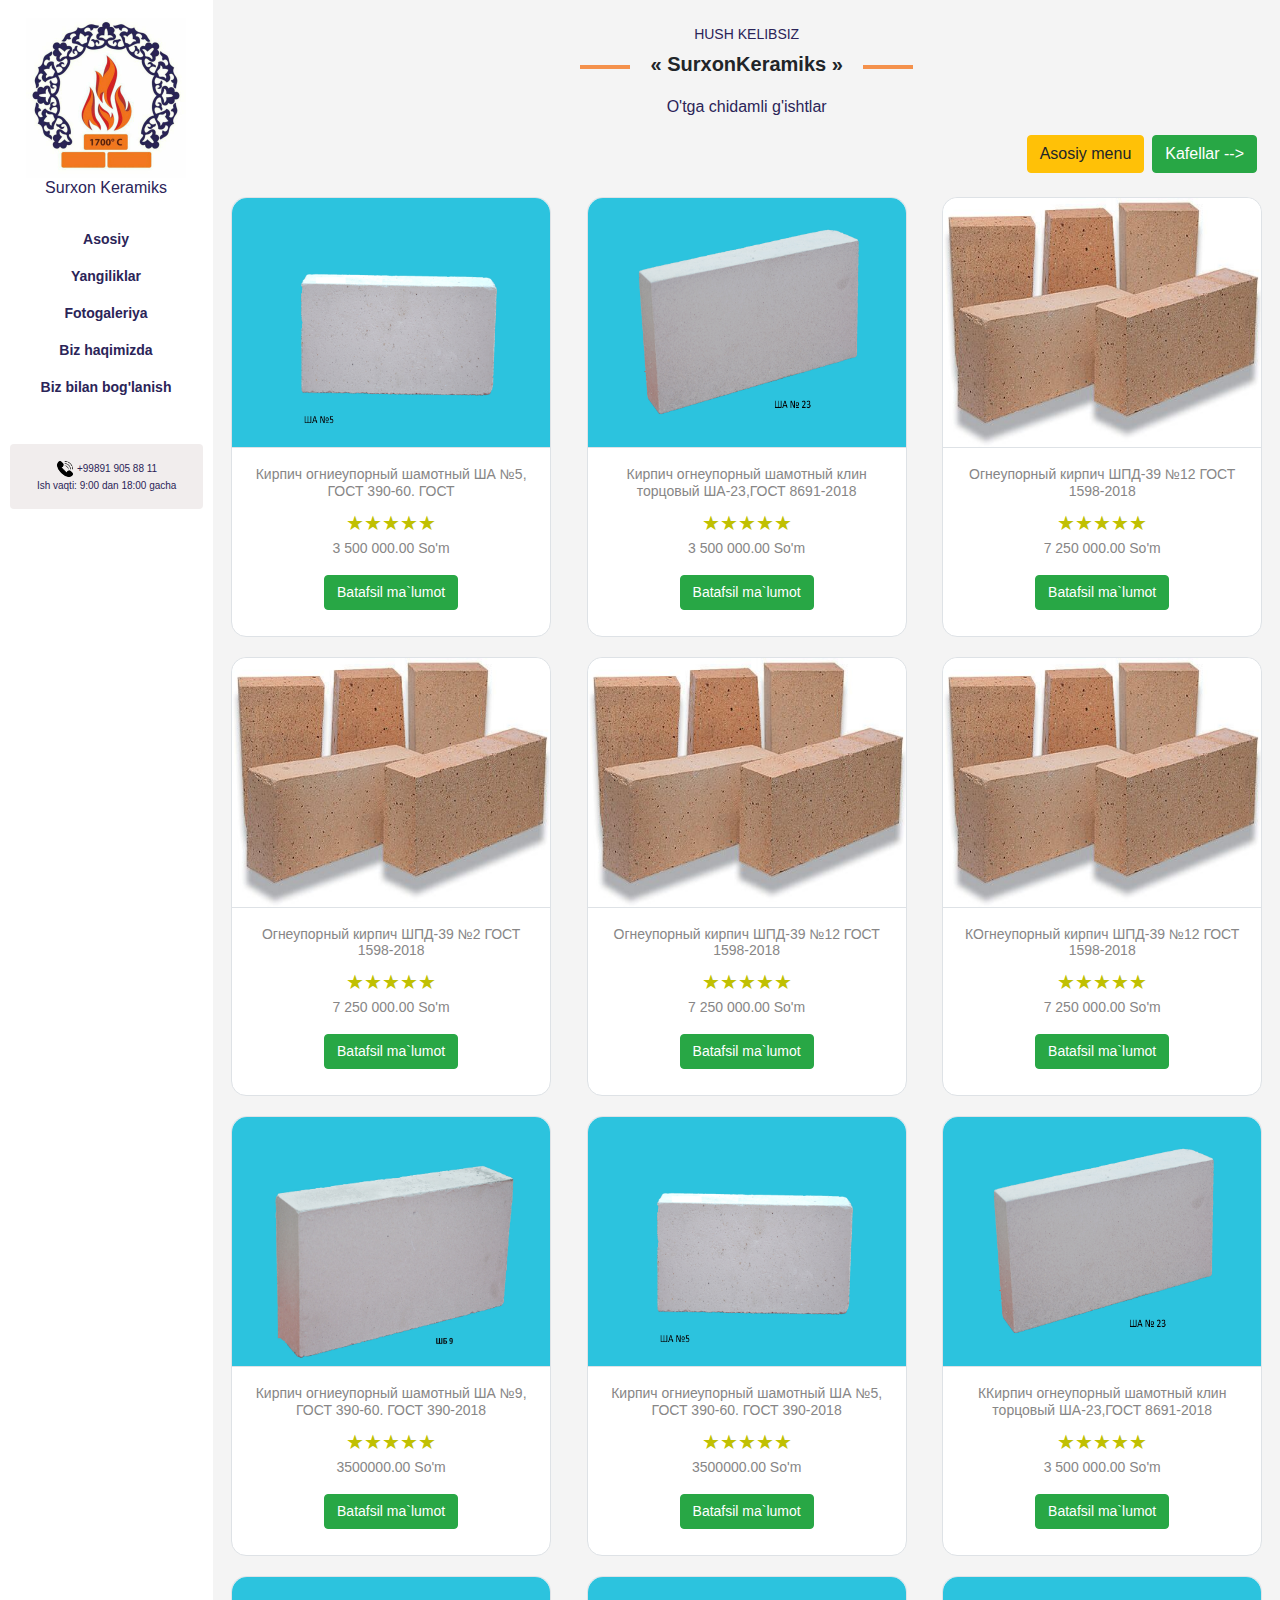
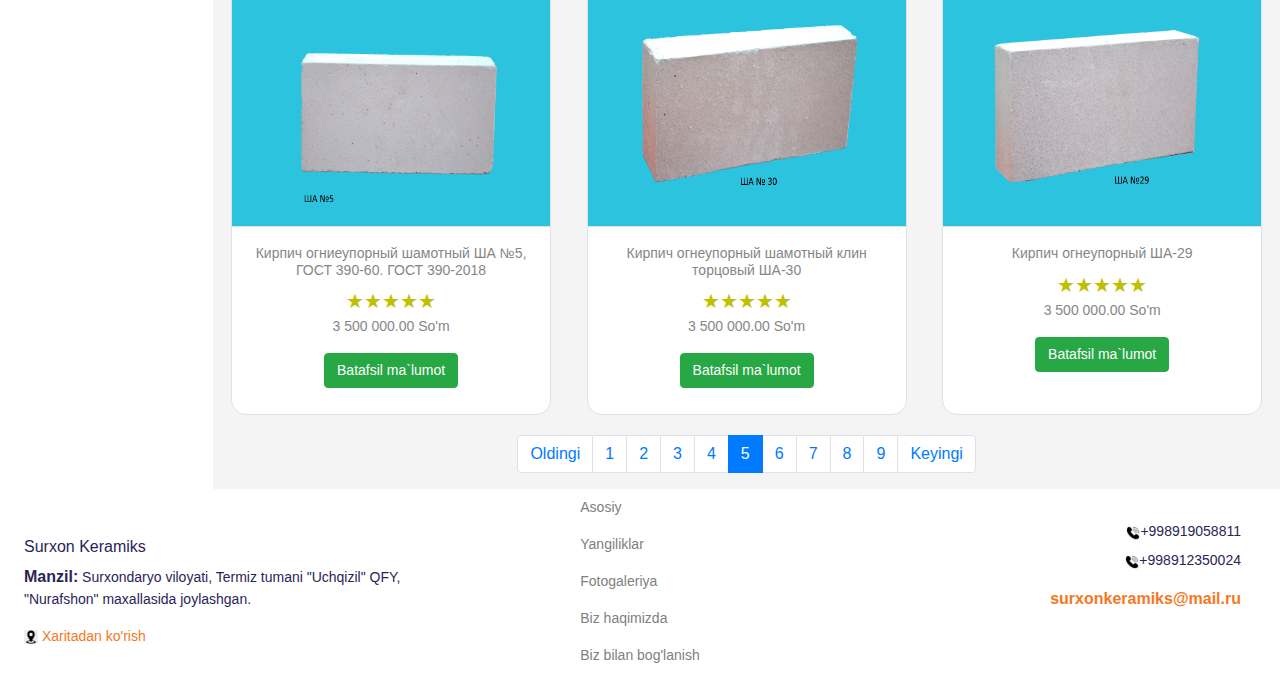
<file: brick-5.html>
<!DOCTYPE html>
<html lang="en">
<head>
    <meta charset="UTF-8">
    <meta name="viewport" content="width=device-width, initial-scale=1.0">
    <title>Surxon Kermiks/Yangiliklar</title>
    <link rel="stylesheet" href="css/product.css">
    <link rel="stylesheet" href="css/bootstrap.css">
</head>
<body>
<nav class="navbar navbar-expand-md navbar-responsive bg-dark navbar-dark">
    <a class="navbar-brand" href="#">Surxon Keramiks</a>
    <button class="navbar-toggler" type="button" data-toggle="collapse" data-target="#collapsibleNavbar">
        <span class="navbar-toggler-icon"></span>
    </button>
    <div class="collapse navbar-collapse justify-content-end mr-3" id="collapsibleNavbar">
        <ul class="navbar-nav">
            <li class="nav-item">
                <a class="nav-link" href="index.html">Asosiy</a>
            </li>
            <li class="nav-item">
                <a class="nav-link" href="yangiliklar.html">Yangiliklar</a>
            </li>
            <li class="nav-item">
                <a class="nav-link" href="fotogaleriya.html">Fotogaleriya</a>
            </li>
            <li class="nav-item">
                <a class="nav-link" href="BizHaqimizda.html">Biz haqimizda</a>
            </li>
            <li class="nav-item">
                <a class="nav-link" href="boglanish.html">Biz bilan bog'lanish</a>
            </li>
        </ul>
    </div>
</nav>
<div class="container-fluid">
    <div class="row">
        <div class="col-xl-2 sidebar">
            <nav class="navbar navbar-expand-md">
                <ul class="navbar-nav flex-column text-center">
                    <li>
                        <img src="images/Logotip.jpg" style="width: 200px; height: 200px" alt="">
                        <h4 class="text-center mt-0 pt-0 mb-4">Surxon Keramiks</h4>
                    </li>
                    <li class="nav-item">
                        <a href="index.html" class="nav-link">Asosiy</a>
                    </li>
                    <li class="nav-item">
                        <a href="yangiliklar.html" class="nav-link">Yangiliklar</a>
                    </li>
                    <li class="nav-item">
                        <a href="fotogaleriya.html" class="nav-link">Fotogaleriya</a>
                    </li>
                    <li class="nav-item">
                        <a href="BizHaqimizda.html" class="nav-link">Biz haqimizda</a>
                    </li>
                    <li class="nav-item">
                        <a href="boglanish.html" class="nav-link">Biz bilan bog'lanish</a>
                    </li>
                </ul>
            </nav>
            <p class="rounded text-center" id="aloqa">
                <a href="#" class="text-decoration-none">
                    <img class="icon" src="icons/free-phone-icon-14-thumb.png" style="width: 18px; height: 18px" alt="">
                    +99891 905 88 11</a> <br>
                Ish vaqti: 9:00 dan 18:00 gacha
            </p>
        </div>
        <div class="col-xl-10 col-12">
            <p class="text-center mt-4 mb-1">HUSH KELIBSIZ</p>
            <div class="main-name d-flex justify-content-center">
                <b class="text-center"><span class="line"></span> «
                    <span>
                        <span>S</span>
                        <span>u</span>
                        <span>r</span>
                        <span>x</span>
                        <span>o</span>
                        <span>n</span>
                        <span>K</span>
                        <span>e</span>
                        <span>r</span>
                        <span>a</span>
                        <span>m</span>
                        <span>i</span>
                        <span>k</span>
                        <span>s</span>
                    </span>
                    » <span class="line"></span></b>
            </div>
            <p class="text-center mt-3 text-menu">O'tga chidamli g'ishtlar</p>
            <div class="row">
                <div class="col-xl-12 d-flex justify-content-end">
                    <a href="index.html" class="btn btn-warning"> Asosiy menu</a>
                    <a href="product-tile.html" class="btn btn-success mx-2">Kafellar --></a>
                </div>
            </div>
            <div class="main-menu">
                <div class="card-deck mt-4">
                    <div class="card">
                        <img src="images/g'isht%20rasmlar/ША%20№%205.jpg" class="card-img-top" alt="">
                        <div class="card-body align-items-center p-3">
                            <h5 class="text-center ">
                                Кирпич огниеупорный шамотный ША №5, ГОСТ 390-60. ГОСТ
                            </h5>
                            <p class="text-center "> &starf;&starf;&starf;&starf;&starf;</p>
                            <p class="text-center ">
                                3 500 000.00 So'm
                            </p>
                            <div class="text-center m-3">
                                <button type="button" class="btn btn-success btn-open" data-toggle="modal"
                                        data-target="#myModal1">
                                    Batafsil ma`lumot
                                </button>

                                <!-- The Modal -->
                                <div class="modal fade" id="myModal1">
                                    <div class="modal-dialog modal-lg">
                                        <div class="modal-content">

                                            <!-- Modal Header -->
                                            <div class="modal-header text-center">
                                                <h4 class="modal-title">Tavfsifi</h4>
                                                <button type="button" class="close" data-dismiss="modal">&times;
                                                </button>
                                            </div>

                                            <!-- Modal body -->
                                            <div class="modal-body text-left">
                                                <p><b>Sanitariya-epidemiologiya, fitosanitariya, veterinariya
                                                    xulosasisi:</b>
                                                    Mavjud <br>
                                                    <b>Kafolat va texnik xizmat:</b> 3 yil <br>
                                                    <b>Yetkazish vaqti:</b> 10 kun <br>
                                                    <b>Funktsional xususiyatlari:</b>

                                                    Ўтга чидамли шамотли керамик гиштлар.

                                                    <br>
                                                    <b>Texnik xususiyatlari:</b>

                                                    Al2O3 нинг масса улуши,%, 30 дан кам булмаган.гиштлар улчами ША-5
                                                    (230x114x65) Ёнгинга чидамли шамот кукини ва махсус оловга чидамли
                                                    лойни юкори хароратда ёкиш йули билан тайёрланади.

                                                    <br>
                                                    <b>Mahsulot bilan birga topshirilgan hujjatlar ro'yxati:</b>
                                                    Шартнома, счёт фактура ва сертификат
                                                    <br>
                                                    <b>Saqlash talablari:</b> склад
                                                </p>
                                            </div>

                                            <!-- Modal footer -->
                                            <div class="modal-footer">
                                                <button type="button" class="btn btn-secondary"
                                                        data-dismiss="modal">
                                                    Close
                                                </button>
                                            </div>

                                        </div>
                                    </div>
                                </div>
                            </div>
                        </div>
                    </div>
                    <div class="card">
                        <img src="images/g'isht%20rasmlar/ША23.jpg" class="card-img-top" alt="">
                        <div class="card-body align-items-center p-3">
                            <H5 class="text-center ">
                                Кирпич огнеупорный шамотный клин торцовый ША-23,ГОСТ 8691-2018
                            </H5>
                            <p class="text-center "> &starf;&starf;&starf;&starf;&starf;</p>
                            <p class="text-center ">
                                3 500 000.00 So'm
                            </p>
                            <div class="text-center m-3">
                                <button type="button" class="btn btn-success btn-open" data-toggle="modal"
                                        data-target="#myModal2">
                                    Batafsil ma`lumot
                                </button>

                                <!-- The Modal -->
                                <div class="modal fade" id="myModal2">
                                    <div class="modal-dialog modal-lg">
                                        <div class="modal-content">

                                            <!-- Modal Header -->
                                            <div class="modal-header text-center">
                                                <h4 class="modal-title">Tavfsifi</h4>
                                                <button type="button" class="close" data-dismiss="modal">&times;
                                                </button>
                                            </div>

                                            <!-- Modal body -->
                                            <div class="modal-body text-left">
                                                <p><b>Sanitariya-epidemiologiya, fitosanitariya, veterinariya
                                                    xulosasisi:</b>
                                                    Mavjud <br>
                                                    <b>Kafolat va texnik xizmat:</b> 3 yil <br>
                                                    <b>Yetkazish vaqti:</b> 10 kun <br>
                                                    <b>Funktsional xususiyatlari:</b>

                                                    Утга чидамли шамотли керамика гишт

                                                    <br>
                                                    <b>Texnik xususiyatlari:</b>

                                                    Al2O3 нинг масса улуши,%, 30 дан кам булмаган.гиштлар улчами ША-23
                                                    (230x114x65/45mm) Ёнгинга чидамли шамот кукини ва махсус оловга
                                                    чидамли лойни юкори хароратда ёкиш йули билан тайёрланади.

                                                    <br>
                                                    <b>Mahsulot bilan birga topshirilgan hujjatlar ro'yxati:</b>
                                                    Шартнома, счёт фактура ва сертификат
                                                    <br>
                                                    <b>Saqlash talablari:</b> склад
                                                </p>
                                            </div>

                                            <!-- Modal footer -->
                                            <div class="modal-footer">
                                                <button type="button" class="btn btn-secondary"
                                                        data-dismiss="modal">
                                                    Close
                                                </button>
                                            </div>

                                        </div>
                                    </div>
                                </div>
                            </div>
                        </div>
                    </div>
                    <div class="card">
                        <img src="images/g'isht%20rasmlar/ШПД.jpg" class="card-img-top" alt="">
                        <div class="card-body align-items-center p-3">
                            <h5 class="text-center ">
                                Огнеупорный кирпич ШПД-39 №12 ГОСТ 1598-2018
                            </h5>
                            <p class="text-center "> &starf;&starf;&starf;&starf;&starf;</p>
                            <p class="text-center ">
                                7 250 000.00 So'm
                            </p>
                            <div class="text-center m-3">
                                <button type="button" class="btn btn-success btn-open" data-toggle="modal"
                                        data-target="#myModal3">
                                    Batafsil ma`lumot
                                </button>

                                <!-- The Modal -->
                                <div class="modal fade" id="myModal3">
                                    <div class="modal-dialog modal-lg">
                                        <div class="modal-content">

                                            <!-- Modal Header -->
                                            <div class="modal-header text-center">
                                                <h4 class="modal-title">Tavfsifi</h4>
                                                <button type="button" class="close" data-dismiss="modal">&times;
                                                </button>
                                            </div>

                                            <!-- Modal body -->
                                            <div class="modal-body text-left">
                                                <p><b>Sanitariya-epidemiologiya, fitosanitariya, veterinariya
                                                    xulosasisi:</b>
                                                    Mavjud <br>
                                                    <b>Kafolat va texnik xizmat:</b>

                                                    3 yil

                                                    <br>
                                                    <b>Yetkazish vaqti:</b>

                                                    40 kun

                                                    <br>
                                                    <b>Funktsional xususiyatlari:</b>

                                                    Ўтга чидамли шамотли керамик гиштлар.

                                                    <br>
                                                    <b>Texnik xususiyatlari:</b>

                                                    Al2O3 нинг улуши,%, 39 дан кам булмаган.Гиштлар улчами ШПД 39 №12 .
                                                    .Юмшаш бошланиши харорати, 1400 ° S, паст эмас. Босим кучи 50 N /
                                                    mm², кам эмас. Ёнгинга чидамли гиштлар шамот кукуни ва махсус оловга
                                                    чидамли лой юкори хароратда ёкиш йули билан тайёрланади

                                                    <br>
                                                    <b>Mahsulot bilan birga topshirilgan hujjatlar ro'yxati:</b>

                                                    Договор, счёт фактура и сертификат

                                                    <br>
                                                    <b>Saqlash talablari:</b> склад
                                                </p>
                                            </div>

                                            <!-- Modal footer -->
                                            <div class="modal-footer">
                                                <button type="button" class="btn btn-secondary"
                                                        data-dismiss="modal">
                                                    Close
                                                </button>
                                            </div>

                                        </div>
                                    </div>
                                </div>
                            </div>
                        </div>
                    </div>
                    <div class="card">
                        <img src="images/g'isht%20rasmlar/ШПД.jpg" class="card-img-top" alt="">
                        <div class="card-body align-items-center p-3">
                            <h5 class="text-center ">
                                Огнеупорный кирпич ШПД-39 №2 ГОСТ 1598-2018
                            </h5>
                            <p class="text-center "> &starf;&starf;&starf;&starf;&starf;</p>
                            <p class="text-center ">
                                7 250 000.00 So'm
                            </p>
                            <div class="text-center m-3">
                                <button type="button" class="btn btn-success btn-open" data-toggle="modal"
                                        data-target="#myModal4">
                                    Batafsil ma`lumot
                                </button>

                                <!-- The Modal -->
                                <div class="modal fade" id="myModal4">
                                    <div class="modal-dialog modal-lg">
                                        <div class="modal-content">

                                            <!-- Modal Header -->
                                            <div class="modal-header text-center">
                                                <h4 class="modal-title">Tavfsifi</h4>
                                                <button type="button" class="close" data-dismiss="modal">&times;
                                                </button>
                                            </div>

                                            <!-- Modal body -->
                                            <div class="modal-body text-left">
                                                <p><b>Sanitariya-epidemiologiya, fitosanitariya, veterinariya
                                                    xulosasisi:</b>
                                                    Mavjud <br>
                                                    <b>Kafolat va texnik xizmat:</b>

                                                    3 yil

                                                    <br>
                                                    <b>Yetkazish vaqti:</b>

                                                    40 kun

                                                    <br>
                                                    <b>Funktsional xususiyatlari:</b>

                                                    Ўтга чидамли шамотли керамик гиштлар.

                                                    <br>
                                                    <b>Texnik xususiyatlari:</b>

                                                    Al2O3 нинг улуши,%, 39 дан кам булмаган.Гиштлар улчами ШПД 39 №2 .
                                                    .Юмшаш бошланиши харорати, 1400 ° S, паст эмас. Босим кучи 50 N /
                                                    mm², кам эмас. Ёнгинга чидамли гиштлар шамот кукуни ва махсус оловга
                                                    чидамли лой юкори хароратда ёкиш йули билан тайёрланади. ГОСТ

                                                    <br>
                                                    <b>Mahsulot bilan birga topshirilgan hujjatlar ro'yxati:</b>

                                                    Шартнома, счёт фактура ва сертификат

                                                    <br>
                                                    <b>Saqlash talablari:</b> склад
                                                </p>
                                            </div>

                                            <!-- Modal footer -->
                                            <div class="modal-footer">
                                                <button type="button" class="btn btn-secondary"
                                                        data-dismiss="modal">
                                                    Close
                                                </button>
                                            </div>

                                        </div>
                                    </div>
                                </div>
                            </div>
                        </div>
                    </div>
                    <div class="card">
                        <img src="images/g'isht%20rasmlar/ШПД.jpg" class="card-img-top" alt="">
                        <div class="card-body align-items-center p-3">
                            <h5 class="text-center ">
                                Огнеупорный кирпич ШПД-39 №12 ГОСТ 1598-2018
                            </h5>
                            <p class="text-center "> &starf;&starf;&starf;&starf;&starf;</p>
                            <p class="text-center ">
                                7 250 000.00 So'm
                            </p>
                            <div class="text-center m-3">
                                <button type="button" class="btn btn-success btn-open" data-toggle="modal"
                                        data-target="#myModal5">
                                    Batafsil ma`lumot
                                </button>

                                <!-- The Modal -->
                                <div class="modal fade" id="myModal5">
                                    <div class="modal-dialog modal-lg">
                                        <div class="modal-content">

                                            <!-- Modal Header -->
                                            <div class="modal-header text-center">
                                                <h4 class="modal-title">Tavfsifi</h4>
                                                <button type="button" class="close" data-dismiss="modal">&times;
                                                </button>
                                            </div>

                                            <!-- Modal body -->
                                            <div class="modal-body text-left">
                                                <p><b>Sanitariya-epidemiologiya, fitosanitariya, veterinariya
                                                    xulosasisi:</b>
                                                    Mavjud <br>
                                                    <b>Kafolat va texnik xizmat:</b>

                                                    1 yil

                                                    <br>
                                                    <b>Yetkazish vaqti:</b>

                                                    40 kun

                                                    <br>
                                                    <b>Funktsional xususiyatlari:</b>

                                                    Ўтга чидамли шамотли керамик гиштлар.

                                                    <br>
                                                    <b>Texnik xususiyatlari:</b>

                                                    Массовая доля, %: Аl2О3, не менее 39 Fе2О3 , не более 1,5*
                                                    (содержание Fе2О3 по согласованию с потребителями) Огнеупорность,
                                                    °С, не ниже 1750 Дополнительная линейная усадка при температуре 1450
                                                    °С, не более 0,3 Открытая пористость, %, не более 16 Предел
                                                    прочности при сжатии, Н/мм², не менее 50 Температура начала
                                                    размягчения, ° С, не ниже 1440

                                                    <br>
                                                    <b>Mahsulot bilan birga topshirilgan hujjatlar ro'yxati:</b>

                                                    Счет-фактура, паспорт качества продукции, сертификат соответствия

                                                    <br>
                                                    <b>Saqlash talablari:</b> склад
                                                </p>
                                            </div>

                                            <!-- Modal footer -->
                                            <div class="modal-footer">
                                                <button type="button" class="btn btn-secondary"
                                                        data-dismiss="modal">
                                                    Close
                                                </button>
                                            </div>

                                        </div>
                                    </div>
                                </div>
                            </div>
                        </div>
                    </div>
                    <div class="card">
                        <img src="images/g'isht%20rasmlar/ШПД.jpg" class="card-img-top" alt="">
                        <div class="card-body align-items-center p-3">
                            <h5 class="text-center ">
                                КОгнеупорный кирпич ШПД-39 №12 ГОСТ 1598-2018
                            </h5>
                            <p class="text-center "> &starf;&starf;&starf;&starf;&starf;</p>
                            <p class="text-center ">
                                7 250 000.00 So'm
                            </p>
                            <div class="text-center m-3">
                                <button type="button" class="btn btn-success btn-open" data-toggle="modal"
                                        data-target="#myModal6">
                                    Batafsil ma`lumot
                                </button>

                                <!-- The Modal -->
                                <div class="modal fade" id="myModal6">
                                    <div class="modal-dialog modal-lg">
                                        <div class="modal-content">

                                            <!-- Modal Header -->
                                            <div class="modal-header text-center">
                                                <h4 class="modal-title">Tavfsifi</h4>
                                                <button type="button" class="close" data-dismiss="modal">&times;
                                                </button>
                                            </div>

                                            <!-- Modal body -->
                                            <div class="modal-body text-left">
                                                <p><b>Sanitariya-epidemiologiya, fitosanitariya, veterinariya
                                                    xulosasisi:</b>
                                                    Mavjud <br>
                                                    <b>Kafolat va texnik xizmat:</b>

                                                    1 yil

                                                    <br>
                                                    <b>Yetkazish vaqti:</b>

                                                    40 kun

                                                    <br>
                                                    <b>Funktsional xususiyatlari:</b>

                                                    Ўтга чидамли шамотли керамик гиштлар.

                                                    <br>
                                                    <b>Texnik xususiyatlari:</b>

                                                    Массовая доля, %: Аl2О3, не менее 39 Fе2О3 , не более 1,5*
                                                    (содержание Fе2О3 по согласованию с потребителями) Огнеупорность,
                                                    °С, не ниже 1750 Дополнительная линейная усадка при температуре 1450
                                                    °С, не более 0,3 Открытая пористость, %, не более 16 Предел
                                                    прочности при сжатии, Н/мм², не менее 50 Температура начала
                                                    размягчения, ° С, не ниже 1440

                                                    <br>
                                                    <b>Mahsulot bilan birga topshirilgan hujjatlar ro'yxati:</b>

                                                    Счет-фактура, паспорт качества продукции, сертификат соответствия

                                                    <br>
                                                    <b>Saqlash talablari:</b> склад
                                                </p>
                                            </div>

                                            <!-- Modal footer -->
                                            <div class="modal-footer">
                                                <button type="button" class="btn btn-secondary"
                                                        data-dismiss="modal">
                                                    Close
                                                </button>
                                            </div>

                                        </div>
                                    </div>
                                </div>
                            </div>
                        </div>
                    </div>
                    <div class="card">
                        <img src="images/g'isht%20rasmlar/ША№9.jpg" class="card-img-top" alt="">
                        <div class="card-body align-items-center p-3">
                            <h5 class="text-center ">
                                Кирпич огниеупорный шамотный ША №9, ГОСТ 390-60. ГОСТ 390-2018
                            </h5>
                            <p class="text-center "> &starf;&starf;&starf;&starf;&starf;</p>
                            <p class="text-center ">
                                3500000.00 So'm
                            </p>
                            <div class="text-center m-3">
                                <button type="button" class="btn btn-success btn-open" data-toggle="modal"
                                        data-target="#myModal7">
                                    Batafsil ma`lumot
                                </button>

                                <!-- The Modal -->
                                <div class="modal fade" id="myModal7">
                                    <div class="modal-dialog modal-lg">
                                        <div class="modal-content">

                                            <!-- Modal Header -->
                                            <div class="modal-header text-center">
                                                <h4 class="modal-title">Tavfsifi</h4>
                                                <button type="button" class="close" data-dismiss="modal">&times;
                                                </button>
                                            </div>

                                            <!-- Modal body -->
                                            <div class="modal-body text-left">
                                                <p><b>Sanitariya-epidemiologiya, fitosanitariya, veterinariya
                                                    xulosasisi:</b>
                                                    Mavjud <br>
                                                    <b>Kafolat va texnik xizmat:</b>

                                                    1 yil

                                                    <br>
                                                    <b>Yetkazish vaqti:</b>

                                                    10 kun

                                                    <br>
                                                    <b>Funktsional xususiyatlari:</b>

                                                    Ўтга чидамли шамотли керамик гиштлар.

                                                    <br>
                                                    <b>Texnik xususiyatlari:</b>

                                                    Массовая доля Аl2О3, %, не менее 30 Огнеупорность, 0С, не ниже 1690
                                                    Пористость открытая, % не более: для изделий 1 подгруппы 24 для
                                                    изделий 2 подгруппы 30 Предел прочности при сжатии, Н/мм2, не менее:
                                                    для изделий 1 подгруппы 20 для изделий 2 подгруппы 15 Температура
                                                    начала размягчения, 0С, не ниже 1300

                                                    <br>
                                                    <b>Mahsulot bilan birga topshirilgan hujjatlar ro'yxati:</b>

                                                    Счет-фактура, паспорт качества продукции, сертификат соответствия

                                                    <br>
                                                    <b>Saqlash talablari:</b> склад
                                                </p>
                                            </div>

                                            <!-- Modal footer -->
                                            <div class="modal-footer">
                                                <button type="button" class="btn btn-secondary"
                                                        data-dismiss="modal">
                                                    Close
                                                </button>
                                            </div>

                                        </div>
                                    </div>
                                </div>
                            </div>
                        </div>
                    </div>
                    <div class="card">
                        <img src="images/g'isht%20rasmlar/ША%20№%205.jpg" class="card-img-top" alt="">
                        <div class="card-body align-items-center p-3">
                            <h5 class="text-center ">
                                Кирпич огниеупорный шамотный ША №5, ГОСТ 390-60. ГОСТ 390-2018
                            </h5>
                            <p class="text-center "> &starf;&starf;&starf;&starf;&starf;</p>
                            <p class="text-center ">
                                3500000.00 So'm
                            </p>
                            <div class="text-center m-3">
                                <button type="button" class="btn btn-success btn-open" data-toggle="modal"
                                        data-target="#myModal8">
                                    Batafsil ma`lumot
                                </button>

                                <!-- The Modal -->
                                <div class="modal fade" id="myModal8">
                                    <div class="modal-dialog modal-lg">
                                        <div class="modal-content">

                                            <!-- Modal Header -->
                                            <div class="modal-header text-center">
                                                <h4 class="modal-title">Tavfsifi</h4>
                                                <button type="button" class="close" data-dismiss="modal">&times;
                                                </button>
                                            </div>

                                            <!-- Modal body -->
                                            <div class="modal-body text-left">
                                                <p><b>Sanitariya-epidemiologiya, fitosanitariya, veterinariya
                                                    xulosasisi:</b>
                                                    Mavjud <br>
                                                    <b>Kafolat va texnik xizmat:</b>

                                                    1 yil

                                                    <br>
                                                    <b>Yetkazish vaqti:</b>

                                                    10 kun

                                                    <br>
                                                    <b>Funktsional xususiyatlari:</b>

                                                    Ўтга чидамли шамотли керамик гиштлар.

                                                    <br>
                                                    <b>Texnik xususiyatlari:</b>

                                                    Массовая доля Аl2О3, %, не менее 30 Огнеупорность, 0С, не ниже 1690
                                                    Пористость открытая, % не более: для изделий 1 подгруппы 24 для
                                                    изделий 2 подгруппы 30 Предел прочности при сжатии, Н/мм2, не менее:
                                                    для изделий 1 подгруппы 20 для изделий 2 подгруппы 15 Температура
                                                    начала размягчения, 0С, не ниже 1300

                                                    <br>
                                                    <b>Mahsulot bilan birga topshirilgan hujjatlar ro'yxati:</b>

                                                    Счет-фактура, паспорт качества продукции, сертификат соответствия

                                                    <br>
                                                    <b>Saqlash talablari:</b> Хранить в сухом проветриваемом помещении
                                                </p>
                                            </div>

                                            <!-- Modal footer -->
                                            <div class="modal-footer">
                                                <button type="button" class="btn btn-secondary"
                                                        data-dismiss="modal">
                                                    Close
                                                </button>
                                            </div>

                                        </div>
                                    </div>
                                </div>
                            </div>
                        </div>
                    </div>
                    <div class="card">
                        <img src="images/g'isht%20rasmlar/ША23.jpg" class="card-img-top" alt="">
                        <div class="card-body align-items-center p-3">
                            <h5 class="text-center ">
                                ККирпич огнеупорный шамотный клин торцовый ША-23,ГОСТ 8691-2018
                            </h5>
                            <p class="text-center "> &starf;&starf;&starf;&starf;&starf;</p>
                            <p class="text-center ">
                                3 500 000.00 So'm
                            </p>
                            <div class="text-center m-3">
                                <button type="button" class="btn btn-success btn-open" data-toggle="modal"
                                        data-target="#myModal9">
                                    Batafsil ma`lumot
                                </button>

                                <!-- The Modal -->
                                <div class="modal fade" id="myModal9">
                                    <div class="modal-dialog modal-lg">
                                        <div class="modal-content">

                                            <!-- Modal Header -->
                                            <div class="modal-header text-center">
                                                <h4 class="modal-title">Tavfsifi</h4>
                                                <button type="button" class="close" data-dismiss="modal">&times;
                                                </button>
                                            </div>

                                            <!-- Modal body -->
                                            <div class="modal-body text-left">
                                                <p><b>Sanitariya-epidemiologiya, fitosanitariya, veterinariya
                                                    xulosasisi:</b>
                                                    Mavjud <br>
                                                    <b>Kafolat va texnik xizmat:</b> 3 yil <br>
                                                    <b>Yetkazish vaqti:</b> 10 kun <br>
                                                    <b>Funktsional xususiyatlari:</b>

                                                    Утга чидамли шамотли керамика гишт

                                                    <br>
                                                    <b>Texnik xususiyatlari:</b>

                                                    Массовая доля Аl2О3, %, не менее 30 Огнеупорность, 0С, не ниже 1690
                                                    Пористость открытая, % не более: для изделий 1 подгруппы 24 Предел
                                                    прочности при сжатии, Н/мм2, не менее: для изделий 1 подгруппы 20
                                                    Температура начала размягчения, 0С, не ниже 1300

                                                    <br>
                                                    <b>Mahsulot bilan birga topshirilgan hujjatlar ro'yxati:</b>

                                                    Договор, счёт фактура и сертификат

                                                    <br>
                                                    <b>Saqlash talablari:</b> склад
                                                </p>
                                            </div>

                                            <!-- Modal footer -->
                                            <div class="modal-footer">
                                                <button type="button" class="btn btn-secondary"
                                                        data-dismiss="modal">
                                                    Close
                                                </button>
                                            </div>

                                        </div>
                                    </div>
                                </div>
                            </div>
                        </div>
                    </div>
                    <div class="card">
                        <img src="images/g'isht%20rasmlar/ША%20№%205.jpg" class="card-img-top" alt="">
                        <div class="card-body align-items-center p-3">
                            <h5 class="text-center ">
                                Кирпич огниеупорный шамотный ША №5, ГОСТ 390-60. ГОСТ 390-2018
                            </h5>
                            <p class="text-center "> &starf;&starf;&starf;&starf;&starf;</p>
                            <p class="text-center ">
                                3 500 000.00 So'm
                            </p>
                            <div class="text-center m-3">
                                <button type="button" class="btn btn-success btn-open" data-toggle="modal"
                                        data-target="#myModal10">
                                    Batafsil ma`lumot
                                </button>

                                <!-- The Modal -->
                                <div class="modal fade" id="myModal10">
                                    <div class="modal-dialog modal-lg">
                                        <div class="modal-content">

                                            <!-- Modal Header -->
                                            <div class="modal-header text-center">
                                                <h4 class="modal-title">Tavfsifi</h4>
                                                <button type="button" class="close" data-dismiss="modal">&times;
                                                </button>
                                            </div>

                                            <!-- Modal body -->
                                            <div class="modal-body text-left">
                                                <p><b>Sanitariya-epidemiologiya, fitosanitariya, veterinariya
                                                    xulosasisi:</b>
                                                    Mavjud <br>
                                                    <b>Kafolat va texnik xizmat:</b> 1 yil <br>
                                                    <b>Yetkazish vaqti:</b> 10 kun <br>
                                                    <b>Funktsional xususiyatlari:</b>

                                                    Утга чидамли шамотли керамика гишт

                                                    <br>
                                                    <b>Texnik xususiyatlari:</b>

                                                    Массовая доля Аl2О3, %, не менее 30 Огнеупорность, 0С, не ниже 1690
                                                    Пористость открытая, % не более: для изделий 1 подгруппы 24 для
                                                    изделий 2 подгруппы 30 Предел прочности при сжатии, Н/мм2, не менее:
                                                    для изделий 1 подгруппы 20 для изделий 2 подгруппы 15 Температура
                                                    начала размягчения, 0С, не ниже 1300

                                                    <br>
                                                    <b>Mahsulot bilan birga topshirilgan hujjatlar ro'yxati:</b>
                                                    Счет-фактура, паспорт качества продукции, сертификат соответствия
                                                    <br>
                                                    <b>Saqlash talablari:</b> Хранить в сухом проветриваемом помещении
                                                </p>
                                            </div>

                                            <!-- Modal footer -->
                                            <div class="modal-footer">
                                                <button type="button" class="btn btn-secondary"
                                                        data-dismiss="modal">
                                                    Close
                                                </button>
                                            </div>

                                        </div>
                                    </div>
                                </div>
                            </div>
                        </div>
                    </div>
                    <div class="card">
                        <img src="images/g'isht%20rasmlar/ША№30.jpg" class="card-img-top" alt="">
                        <div class="card-body align-items-center p-3">
                            <h5 class="text-center ">
                                Кирпич огнеупорный шамотный клин торцовый ША-30
                            </h5>
                            <p class="text-center "> &starf;&starf;&starf;&starf;&starf;</p>
                            <p class="text-center ">
                                3 500 000.00 So'm
                            </p>
                            <div class="text-center m-3">
                                <button type="button" class="btn btn-success btn-open" data-toggle="modal"
                                        data-target="#myModal11">
                                    Batafsil ma`lumot
                                </button>

                                <!-- The Modal -->
                                <div class="modal fade" id="myModal11">
                                    <div class="modal-dialog modal-lg">
                                        <div class="modal-content">

                                            <!-- Modal Header -->
                                            <div class="modal-header text-center">
                                                <h4 class="modal-title">Tavfsifi</h4>
                                                <button type="button" class="close" data-dismiss="modal">&times;
                                                </button>
                                            </div>

                                            <!-- Modal body -->
                                            <div class="modal-body text-left">
                                                <p><b>Sanitariya-epidemiologiya, fitosanitariya, veterinariya
                                                    xulosasisi:</b>
                                                    Mavjud <br>
                                                    <b>Kafolat va texnik xizmat:</b> 1 yil <br>
                                                    <b>Yetkazish vaqti:</b> 10 kun <br>
                                                    <b>Funktsional xususiyatlari:</b>

                                                    Утга чидамли шамотли керамика гишт ГОСТ 8691-73, ГОСТ 390-60

                                                    <br>
                                                    <b>Texnik xususiyatlari:</b>

                                                    Утга чидамли шамотли керамика гишт

                                                    <br>
                                                    <b>Mahsulot bilan birga topshirilgan hujjatlar ro'yxati:</b>
                                                    Шартнома, счёт фактура ва сертификат
                                                    <br>
                                                    <b>Saqlash talablari:</b> склад
                                                </p>
                                            </div>

                                            <!-- Modal footer -->
                                            <div class="modal-footer">
                                                <button type="button" class="btn btn-secondary"
                                                        data-dismiss="modal">
                                                    Close
                                                </button>
                                            </div>

                                        </div>
                                    </div>
                                </div>
                            </div>
                        </div>
                    </div>
                    <div class="card">
                        <img src="images/g'isht%20rasmlar/ША№29.jpg" class="card-img-top" alt="">
                        <div class="card-body align-items-center p-3">
                            <h5 class="text-center ">
                                Кирпич огнеупорный ША-29
                            </h5>
                            <p class="text-center "> &starf;&starf;&starf;&starf;&starf;</p>
                            <p class="text-center ">
                                3 500 000.00 So'm
                            </p>
                            <div class="text-center m-3">
                                <button type="button" class="btn btn-success btn-open" data-toggle="modal"
                                        data-target="#myModal12">
                                    Batafsil ma`lumot
                                </button>

                                <!-- The Modal -->
                                <div class="modal fade" id="myModal12">
                                    <div class="modal-dialog modal-lg">
                                        <div class="modal-content">

                                            <!-- Modal Header -->
                                            <div class="modal-header text-center">
                                                <h4 class="modal-title">Tavfsifi</h4>
                                                <button type="button" class="close" data-dismiss="modal">&times;
                                                </button>
                                            </div>

                                            <!-- Modal body -->
                                            <div class="modal-body text-left">
                                                <p><b>Sanitariya-epidemiologiya, fitosanitariya, veterinariya
                                                    xulosasisi:</b>
                                                    Mavjud <br>
                                                    <b>Kafolat va texnik xizmat:</b> 1 yil <br>
                                                    <b>Yetkazish vaqti:</b> 10 kun <br>
                                                    <b>Funktsional xususiyatlari:</b>

                                                    Утга чидамли шамотли керамик гишт. шамотный клин торцовый,ГОСТ 8691-73, ГОСТ 390-60

                                                    <br>
                                                    <b>Texnik xususiyatlari:</b>

                                                    Утга чидамли шамотли керамик гишт. шамотный клин торцовый,ГОСТ 8691-73, ГОСТ 390-60

                                                    <br>
                                                    <b>Mahsulot bilan birga topshirilgan hujjatlar ro'yxati:</b>
                                                    Шартнома, счёт фактура ва сертификат
                                                    <br>
                                                    <b>Saqlash talablari:</b> склад
                                                </p>
                                            </div>

                                            <!-- Modal footer -->
                                            <div class="modal-footer">
                                                <button type="button" class="btn btn-secondary"
                                                        data-dismiss="modal">
                                                    Close
                                                </button>
                                            </div>

                                        </div>
                                    </div>
                                </div>
                            </div>
                        </div>
                    </div>
                    <ul class="pagination justify-content-center">
                        <li class="page-item "><a class="page-link" href="brick-4.html">Oldingi</a></li>
                        <li class="page-item "><a class="page-link" href="brick.html">1</a></li>
                        <li class="page-item "><a class="page-link" href="brick-2.html">2</a></li>
                        <li class="page-item "><a class="page-link" href="brick-3.html">3</a></li>
                        <li class="page-item "><a class="page-link" href="brick-4.html">4</a></li>
                        <li class="page-item active"><a class="page-link" href="brick-5.html">5</a></li>
                        <li class="page-item"><a class="page-link" href="brick-6.html">6</a></li>
                        <li class="page-item"><a class="page-link" href="brick-7.html">7</a></li>
                        <li class="page-item"><a class="page-link" href="brick-8.html">8</a></li>
                        <li class="page-item"><a class="page-link" href="brick-9.html">9</a></li>
                        <li class="page-item"><a class="page-link" href="brick-6.html">Keyingi</a></li>
                    </ul>
                </div>
            </div>
        </div>
    </div>
    <footer>
        <div class="row">
            <div class="col-lg-4 col-4 menu-adress p-4 pt-5">
                <h5 class="">Surxon Keramiks</h5>
                <p class="">
                    <b>Manzil:</b>
                    Surxondaryo viloyati, Termiz tumani "Uchqizil" QFY, "Nurafshon" maxallasida joylashgan.
                </p>
                <div>
                    <a href="https://goo.gl/maps/ycTb6uEkk5hARisK6">
                        <img style="width: 14px; height: 14px" class="icon" src="icons/images.png" alt="">
                        Xaritadan ko'rish
                    </a>
                </div>
            </div>
            <div class="col-lg-4 col-4 footer-nav">
                <nav class="navbar  justify-content-center">
                    <ul class="navbar-nav ">
                        <li class="nav-item">
                            <a href="index.html" class="nav-link">Asosiy</a>
                        </li>
                        <li class="nav-item">
                            <a href="yangiliklar.html" class="nav-link">Yangiliklar</a>
                        </li>
                        <li class="nav-item">
                            <a href="fotogaleriya.html" class="nav-link">Fotogaleriya</a>
                        </li>
                        <li class="nav-item">
                            <a href="BizHaqimizda.html" class="nav-link">Biz haqimizda</a>
                        </li>
                        <li class="nav-item">
                            <a href="boglanish.html" class="nav-link">Biz bilan bog'lanish</a>
                        </li>
                    </ul>
                </nav>
            </div>
            <div class="col-lg-4 col-4 footer-right">
                <div class="p-4">
                    <ul class="navbar-nav text-right">
                        <li class="nav-item pb-0">
                            <a href="#" class="nav-link pb-0"><img src="icons/free-phone-icon-14-thumb.png" class="icon"
                                                                   style="width: 14px; height: 14px" alt="">+998919058811</a>
                        </li>
                        <li class="nav-item pt-0">
                            <a href="#" class="nav-link "><img src="icons/free-phone-icon-14-thumb.png" class="icon"
                                                               style="width: 14px; height: 14px" alt="">+998912350024</a>
                        </li>
                        <li class="nav-item pt-2">
                            <b>surxonkeramiks@mail.ru</b>
                        </li>
                    </ul>
                </div>
            </div>
        </div>
    </footer>
</div>

<script src="js/jQuery.min.js"></script>
<script src="js/popper.js"></script>
<script src="js/bootstrap.js"></script>
</body>
</html>
</file>
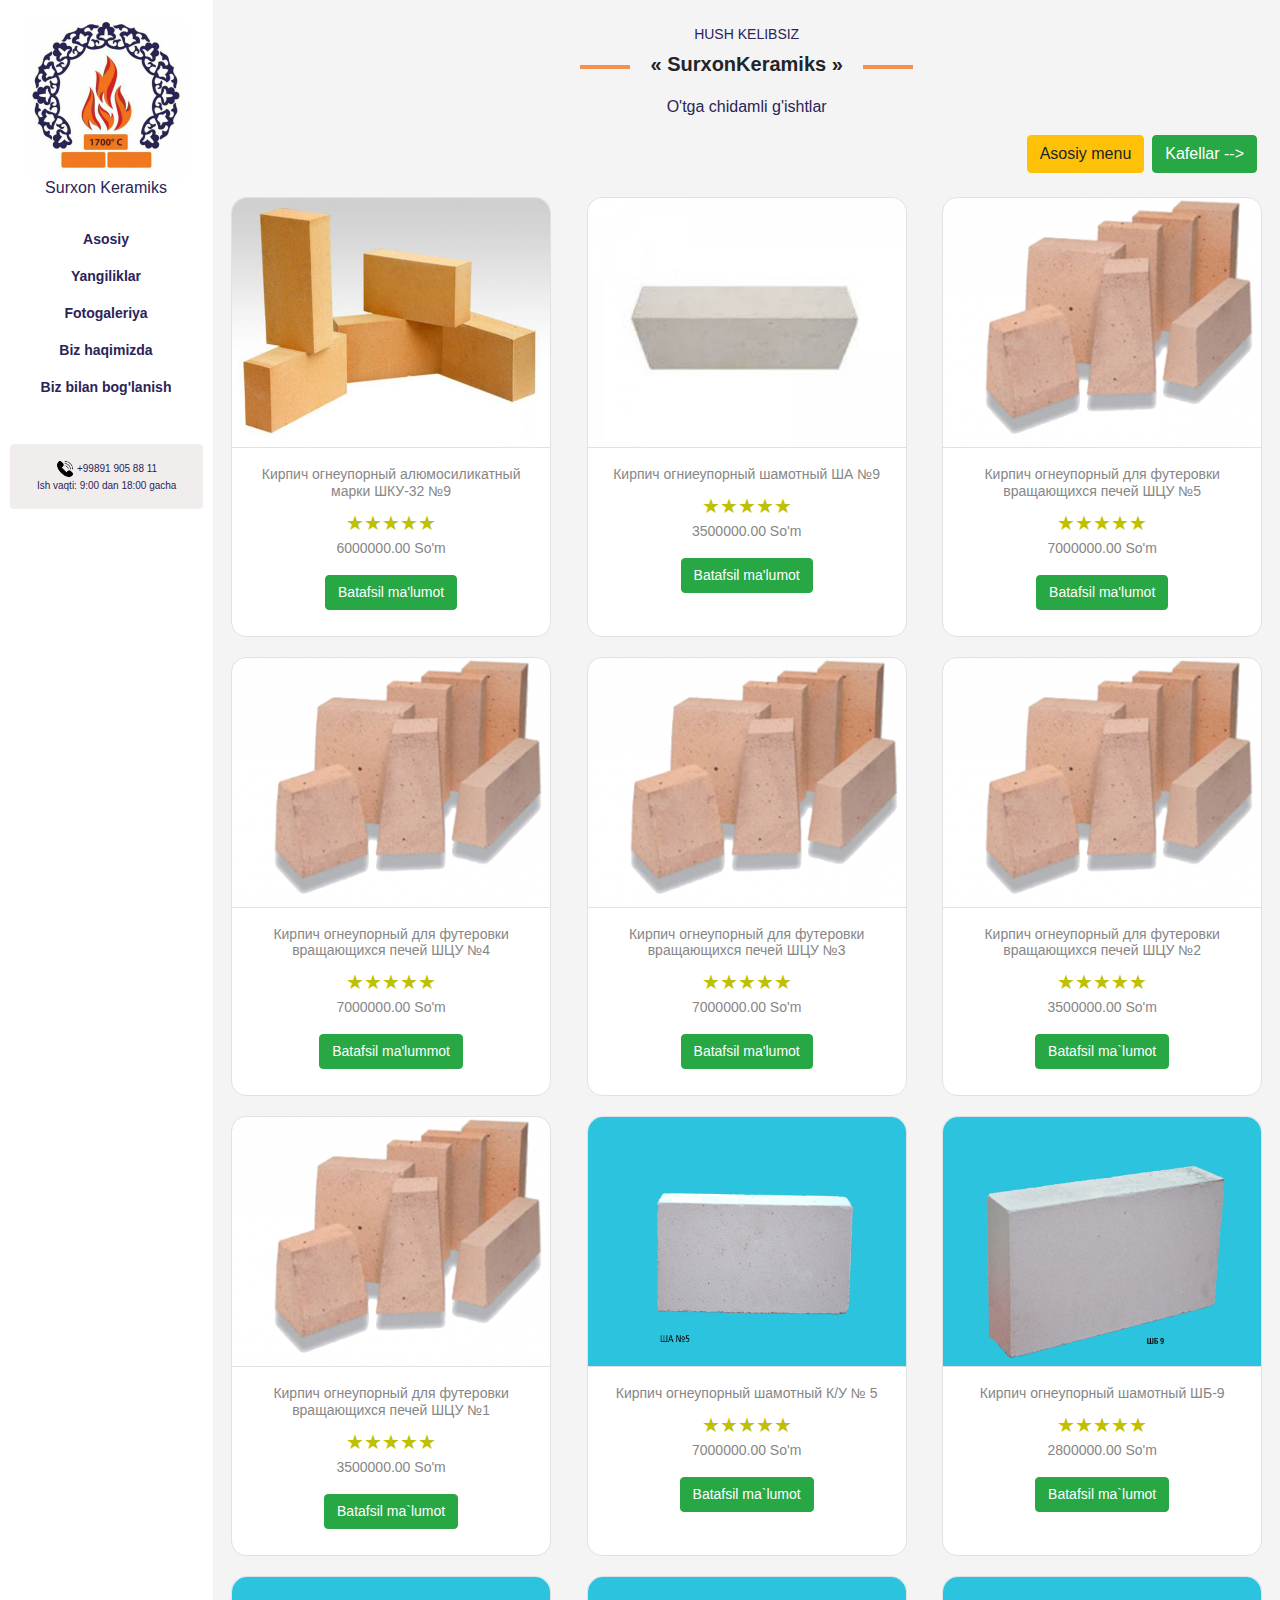
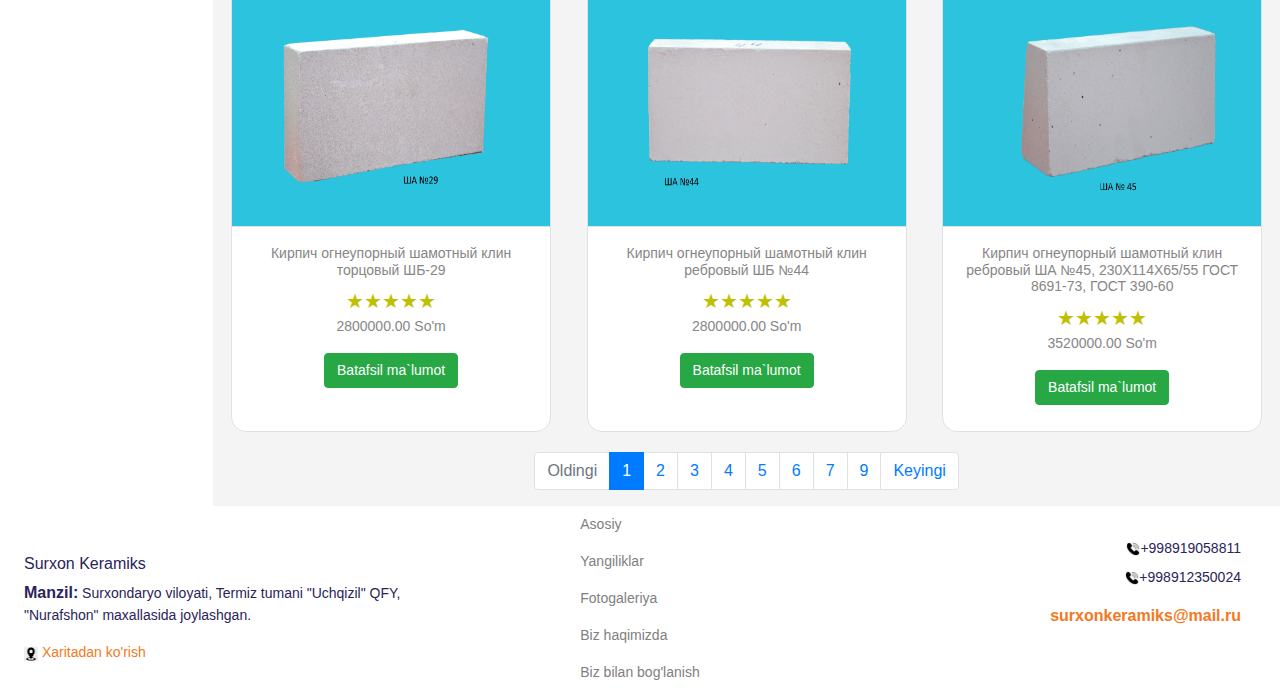
<file: brick.html>
<!DOCTYPE html>
<html lang="en">
<head>
    <meta charset="UTF-8">
    <meta name="viewport" content="width=device-width, initial-scale=1.0">
    <title>Surxon Kermiks/Yangiliklar</title>
    <link rel="stylesheet" href="css/product.css">
    <link rel="stylesheet" href="css/bootstrap.css">
</head>
<body>
<nav class="navbar navbar-expand-md navbar-responsive bg-dark navbar-dark">
    <a class="navbar-brand" href="#">Surxon Keramiks</a>
    <button class="navbar-toggler" type="button" data-toggle="collapse" data-target="#collapsibleNavbar">
        <span class="navbar-toggler-icon"></span>
    </button>
    <div class="collapse navbar-collapse justify-content-end mr-3" id="collapsibleNavbar">
        <ul class="navbar-nav">
            <li class="nav-item">
                <a class="nav-link" href="index.html">Asosiy</a>
            </li>
            <li class="nav-item">
                <a class="nav-link" href="yangiliklar.html">Yangiliklar</a>
            </li>
            <li class="nav-item">
                <a class="nav-link" href="fotogaleriya.html">Fotogaleriya</a>
            </li>
            <li class="nav-item">
                <a class="nav-link" href="BizHaqimizda.html">Biz haqimizda</a>
            </li>
            <li class="nav-item">
                <a class="nav-link" href="boglanish.html">Biz bilan bog'lanish</a>
            </li>
        </ul>
    </div>
</nav>
<div class="container-fluid">
    <div class="row">
        <div class="col-xl-2 sidebar">
            <nav class="navbar navbar-expand-md">
                <ul class="navbar-nav flex-column text-center">
                    <li>
                        <img src="images/Logotip.jpg" style="width: 200px; height: 200px" alt="">
                        <h4 class="text-center mt-0 pt-0 mb-4">Surxon Keramiks</h4>
                    </li>
                    <li class="nav-item">
                        <a href="index.html" class="nav-link">Asosiy</a>
                    </li>
                    <li class="nav-item">
                        <a href="yangiliklar.html" class="nav-link">Yangiliklar</a>
                    </li>
                    <li class="nav-item">
                        <a href="fotogaleriya.html" class="nav-link">Fotogaleriya</a>
                    </li>
                    <li class="nav-item">
                        <a href="BizHaqimizda.html" class="nav-link">Biz haqimizda</a>
                    </li>
                    <li class="nav-item">
                        <a href="boglanish.html" class="nav-link">Biz bilan bog'lanish</a>
                    </li>
                </ul>
            </nav>
            <p class="rounded text-center" id="aloqa">
                <a href="#" class="text-decoration-none">
                    <img class="icon" src="icons/free-phone-icon-14-thumb.png" style="width: 18px; height: 18px" alt="">
                    +99891 905 88 11</a> <br>
                Ish vaqti: 9:00 dan 18:00 gacha
            </p>
        </div>
        <div class="col-xl-10 col-12">
            <p class="text-center mt-4 mb-1">HUSH KELIBSIZ</p>
            <div class="main-name d-flex justify-content-center">
                <b class="text-center"><span class="line"></span> «
                    <span>
                        <span>S</span>
                        <span>u</span>
                        <span>r</span>
                        <span>x</span>
                        <span>o</span>
                        <span>n</span>
                        <span>K</span>
                        <span>e</span>
                        <span>r</span>
                        <span>a</span>
                        <span>m</span>
                        <span>i</span>
                        <span>k</span>
                        <span>s</span>
                    </span>
                    » <span class="line"></span></b>
            </div>
            <p class="text-center mt-3 text-menu">O'tga chidamli g'ishtlar</p>
            <div class="row">
                <div class="col-xl-12 d-flex justify-content-end">
                    <a href="index.html" class="btn btn-warning"> Asosiy menu</a>
                    <a href="product-tile.html" class="btn btn-success mx-2">Kafellar --></a>
                </div>
            </div>
            <div class="main-menu">
                <div class="card-deck mt-4">
                    <div class="card">
                        <img src="images/1aad121f70ea0eb4.jpg" class="card-img-top" alt="">
                        <div class="card-body align-items-center p-3">
                            <h5 class="text-center ">Кирпич огнеупорный алюмосиликатный марки ШКУ-32 №9</h5>
                            <p class="text-center "> &starf;&starf;&starf;&starf;&starf;</p>
                            <p class="text-center ">
                                6000000.00 So'm
                            </p>
                            <div class="text-center m-3">
                                <button type="button" class="btn btn-success btn-open" data-toggle="modal"
                                        data-target="#myModal6">
                                    Batafsil ma'lumot
                                </button>

                                <!-- The Modal -->
                                <div class="modal fade" id="myModal6">
                                    <div class="modal-dialog modal-lg ">
                                        <div class="modal-content">

                                            <!-- Modal Header -->
                                            <div class="modal-header text-center">
                                                <h4 class="modal-title">Tavfisifi</h4>
                                                <button type="button" class="close" data-dismiss="modal">&times;
                                                </button>
                                            </div>

                                            <!-- Modal body -->
                                            <div class="modal-body text-left">
                                                <p><b>Sanitariya-epidemiologiya, fitosanitariya, veterinariya
                                                    xulosasisi:</b>
                                                    Mavjud <br>
                                                    <b>Kafolat va texnik xizmat:</b> 3 yil <br>
                                                    <b>Yetkazish vaqti:</b> 20 kun <br>
                                                    <b>Funktsional xususiyatlari:</b> Утга чидамли керамик гишт. Саноат
                                                    учун завод ва фабрикалар печлари
                                                    учун териладиган утга чидамли гишт. <br>
                                                    <b>Texnik xususiyatlari:</b> Масса улуши ШКУ-32 Al2O3, 32 % 32 Fe2O3
                                                    дан кам
                                                    эмас, Утга чидамлилиги ,1690 С дан кам эмас. Очик говаклиги19% дан
                                                    куп булмаган. босим куч, 27 Н/мм2 дан кам булмаган. <br>
                                                    <b>Mahsulot bilan birga topshirilgan hujjatlar ro'yxati:</b>
                                                    шартнома ва счёт фактура
                                                </p>
                                            </div>

                                            <!-- Modal footer -->
                                            <div class="modal-footer">
                                                <button type="button" class="btn btn-secondary" data-dismiss="modal">
                                                    Close
                                                </button>
                                            </div>

                                        </div>
                                    </div>
                                </div>
                            </div>
                        </div>
                    </div>
                    <div class="card">
                        <img src="images/images%20(1).jpg" class="card-img-top" alt="">
                        <div class="card-body align-items-center p-3">
                            <H5 class="text-center ">Кирпич огниеупорный шамотный ША №9</H5>
                            <p class="text-center "> &starf;&starf;&starf;&starf;&starf;</p>
                            <p class="text-center ">
                                3500000.00 So'm
                            </p>
                            <div class="text-center m-3">
                                <button type="button" class="btn btn-success btn-open" data-toggle="modal"
                                        data-target="#myModal5">
                                    Batafsil ma'lumot
                                </button>

                                <!-- The Modal -->
                                <div class="modal fade" id="myModal5">
                                    <div class="modal-dialog modal-lg">
                                        <div class="modal-content">

                                            <!-- Modal Header -->
                                            <div class="modal-header text-center">
                                                <h4 class="modal-title">Tavfsifi</h4>
                                                <button type="button" class="close" data-dismiss="modal">&times;
                                                </button>
                                            </div>

                                            <!-- Modal body -->
                                            <div class="modal-body text-left">
                                                <p><b>Sanitariya-epidemiologiya, fitosanitariya, veterinariya
                                                    xulosasisi:</b>
                                                    Mavjud <br>
                                                    <b>Kafolat va texnik xizmat:</b> 3 yil <br>
                                                    <b>Yetkazish vaqti:</b> 10 kun <br>
                                                    <b>Funktsional xususiyatlari:</b> Кирпич огниеупорный <br>
                                                    <b>Texnik xususiyatlari:</b> Массовая доля Аl2О3, %, не менее 30
                                                    Огнеупорность, 0С, не ниже 1690 Пористость открытая, % не более: для
                                                    изделий 24 Предел прочности при сжатии, Н/мм2, не менее: для изделий
                                                    20 <br>
                                                    <b>Mahsulot bilan birga topshirilgan hujjatlar ro'yxati:</b>
                                                    Счет-фактура, сертификат соответствия
                                                </p>
                                            </div>

                                            <!-- Modal footer -->
                                            <div class="modal-footer">
                                                <button type="button" class="btn btn-secondary" data-dismiss="modal">
                                                    Close
                                                </button>
                                            </div>

                                        </div>
                                    </div>
                                </div>
                            </div>
                        </div>
                    </div>
                    <div class="card">
                        <img src="images/g'isht%20rasmlar/3.jpg" class="card-img-top" alt="">
                        <div class="card-body align-items-center p-3">
                            <H5 class="text-center ">Кирпич огнеупорный для футеровки вращающихся печей ШЦУ №5</H5>
                            <p class="text-center "> &starf;&starf;&starf;&starf;&starf;</p>
                            <p class="text-center ">
                                7000000.00 So'm
                            </p>
                            <div class="text-center m-3">
                                <button type="button" class="btn btn-success btn-open" data-toggle="modal"
                                        data-target="#myModal4">
                                    Batafsil ma'lumot
                                </button>

                                <!-- The Modal -->
                                <div class="modal fade" id="myModal4">
                                    <div class="modal-dialog modal-lg">
                                        <div class="modal-content">

                                            <!-- Modal Header -->
                                            <div class="modal-header text-center">
                                                <h4 class="modal-title">Tavfsifi</h4>
                                                <button type="button" class="close" data-dismiss="modal">&times;
                                                </button>
                                            </div>

                                            <!-- Modal body -->
                                            <div class="modal-body text-left">
                                                <p><b>Sanitariya-epidemiologiya, fitosanitariya, veterinariya
                                                    xulosasisi:</b>
                                                    Mavjud <br>
                                                    <b>Kafolat va texnik xizmat:</b> 2 yil <br>
                                                    <b>Yetkazish vaqti:</b> 30 kun <br>
                                                    <b>Funktsional xususiyatlari:</b> Кирпич огнеупорный <br>
                                                    <b>Texnik xususiyatlari:</b> Массовая доля Аl2О3, %, не менее 32
                                                    Огнеупорность, 0С, не ниже 1690 Дополнительная линейная усадка при
                                                    температуре 1400 0С, не более 0,3 Открытая пористость, %, не более
                                                    22 Предел прочности при сжатии, Н/мм2, не менее 25 Температура
                                                    начала размягчения, 0С, не ниже 1370 Термическая стойкость,
                                                    теплосмены, не менее 4 <br>
                                                    <b>Mahsulot bilan birga topshirilgan hujjatlar ro'yxati:</b>
                                                    Счет-фактура, паспорт качества продукции, сертификат соответствия
                                                </p>
                                            </div>

                                            <!-- Modal footer -->
                                            <div class="modal-footer">
                                                <button type="button" class="btn btn-secondary" data-dismiss="modal">
                                                    Close
                                                </button>
                                            </div>

                                        </div>
                                    </div>
                                </div>
                            </div>
                        </div>
                    </div>
                    <div class="card">
                        <img src="images/g'isht%20rasmlar/3.jpg" class="card-img-top" alt="">
                        <div class="card-body align-items-center p-3">
                            <H5 class="text-center ">Кирпич огнеупорный для футеровки вращающихся печей ШЦУ №4</H5>
                            <p class="text-center "> &starf;&starf;&starf;&starf;&starf;</p>
                            <p class="text-center ">
                                7000000.00 So'm
                            </p>
                            <div class="text-center m-3">
                                <button type="button" class="btn btn-success btn-open" data-toggle="modal"
                                        data-target="#myModal3">
                                    Batafsil ma'lummot
                                </button>

                                <!-- The Modal -->
                                <div class="modal fade" id="myModal3">
                                    <div class="modal-dialog modal-lg">
                                        <div class="modal-content">

                                            <!-- Modal Header -->
                                            <div class="modal-header text-center">
                                                <h4 class="modal-title">Aksiya</h4>
                                                <button type="button" class="close" data-dismiss="modal">&times;
                                                </button>
                                            </div>

                                            <!-- Modal body -->
                                            <div class="modal-body text-left">
                                                <p><b>Sanitariya-epidemiologiya, fitosanitariya, veterinariya
                                                    xulosasisi:</b>
                                                    Mavjud <br>
                                                    <b>Kafolat va texnik xizmat:</b> 2 yil <br>
                                                    <b>Yetkazish vaqti:</b> 30 kun <br>
                                                    <b>Funktsional xususiyatlari:</b> Кирпич огнеупорный <br>
                                                    <b>Texnik xususiyatlari:</b> Массовая доля Аl2О3, %, не менее 32
                                                    Огнеупорность, 0С, не ниже 1690 Дополнительная линейная усадка при
                                                    температуре 1400 0С, не более 0,3 Открытая пористость, %, не более
                                                    22 Предел прочности при сжатии, Н/мм2, не менее 25 Температура
                                                    начала размягчения, 0С, не ниже 1370 Термическая стойкость,
                                                    теплосмены, не менее 4 <br>
                                                    <b>Mahsulot bilan birga topshirilgan hujjatlar ro'yxati:</b>
                                                    Счет-фактура, сертификат соответствия <br>
                                                    <b>Saqlash talablari:</b> Хранить в сухом проветриваемом помещении
                                                </p>
                                            </div>

                                            <!-- Modal footer -->
                                            <div class="modal-footer">
                                                <button type="button" class="btn btn-secondary" data-dismiss="modal">
                                                    Close
                                                </button>
                                            </div>

                                        </div>
                                    </div>
                                </div>
                            </div>
                        </div>
                    </div>
                    <div class="card">
                        <img src="images/g'isht%20rasmlar/3.jpg" class="card-img-top" alt="">
                        <div class="card-body align-items-center p-3">
                            <H5 class="text-center ">Кирпич огнеупорный для футеровки вращающихся печей ШЦУ №3</H5>
                            <p class="text-center "> &starf;&starf;&starf;&starf;&starf;</p>
                            <p class="text-center ">
                                7000000.00 So'm
                            </p>
                            <div class="text-center m-3">
                                <button type="button" class="btn btn-success btn-open" data-toggle="modal"
                                        data-target="#myModal2">
                                    Batafsil ma'lumot
                                </button>

                                <!-- The Modal -->
                                <div class="modal fade" id="myModal2">
                                    <div class="modal-dialog modal-lg">
                                        <div class="modal-content">

                                            <!-- Modal Header -->
                                            <div class="modal-header text-center">
                                                <h4 class="modal-title">Aksiya</h4>
                                                <button type="button" class="close" data-dismiss="modal">&times;
                                                </button>
                                            </div>

                                            <!-- Modal body -->
                                            <div class="modal-body text-left">
                                                <p><b>Sanitariya-epidemiologiya, fitosanitariya, veterinariya
                                                    xulosasisi:</b>
                                                    Mavjud <br>
                                                    <b>Kafolat va texnik xizmat:</b> 2 yil <br>
                                                    <b>Yetkazish vaqti:</b> 30 kun <br>
                                                    <b>Funktsional xususiyatlari:</b> Кирпич огнеупорный <br>
                                                    <b>Texnik xususiyatlari:</b> Массовая доля Аl2О3, %, не менее 32
                                                    Огнеупорность, 0С, не ниже 1690 Дополнительная линейная усадка при
                                                    температуре 1400 0С, не более 0,3 Открытая пористость, %, не более
                                                    22 Предел прочности при сжатии, Н/мм2, не менее 25 Температура
                                                    начала размягчения, 0С, не ниже 1370 Термическая стойкость,
                                                    теплосмены, не менее 4 <br>
                                                    <b>Mahsulot bilan birga topshirilgan hujjatlar ro'yxati:</b>
                                                    Счет-фактура, сертификат соответствия <br>
                                                    <b>Saqlash talablari:</b> Хранить в сухом проветриваемом помещении
                                                </p>
                                            </div>

                                            <!-- Modal footer -->
                                            <div class="modal-footer">
                                                <button type="button" class="btn btn-secondary" data-dismiss="modal">
                                                    Close
                                                </button>
                                            </div>

                                        </div>
                                    </div>
                                </div>
                            </div>
                        </div>
                    </div>
                    <div class="card">
                        <img src="images/g'isht%20rasmlar/3.jpg" class="card-img-top" alt="">
                        <div class="card-body align-items-center p-3">
                            <H5 class="text-center ">Кирпич огнеупорный для футеровки вращающихся печей ШЦУ №2</H5>
                            <p class="text-center "> &starf;&starf;&starf;&starf;&starf;</p>
                            <p class="text-center ">
                                3500000.00 So'm
                            </p>
                            <div class="text-center m-3">
                                <button type="button" class="btn btn-success btn-open" data-toggle="modal"
                                        data-target="#myModal1">
                                    Batafsil ma`lumot
                                </button>

                                <!-- The Modal -->
                                <div class="modal fade" id="myModal1">
                                    <div class="modal-dialog modal-lg">
                                        <div class="modal-content">

                                            <!-- Modal Header -->
                                            <div class="modal-header text-center">
                                                <h4 class="modal-title">Tavfsifi</h4>
                                                <button type="button" class="close" data-dismiss="modal">&times;
                                                </button>
                                            </div>

                                            <!-- Modal body -->
                                            <div class="modal-body text-left">
                                                <p><b>Sanitariya-epidemiologiya, fitosanitariya, veterinariya
                                                    xulosasisi:</b>
                                                    Mavjud <br>
                                                    <b>Kafolat va texnik xizmat:</b> 2 yil <br>
                                                    <b>Yetkazish vaqti:</b> 30 kun <br>
                                                    <b>Funktsional xususiyatlari:</b> Кирпич огнеупорный <br>
                                                    <b>Texnik xususiyatlari:</b> Массовая доля Аl2О3, %, не менее 32
                                                    Огнеупорность, 0С, не ниже 1690 Дополнительная линейная усадка при
                                                    температуре 1400 0С, не более 0,3 Открытая пористость, %, не более
                                                    22 Предел прочности при сжатии, Н/мм2, не менее 25 Температура
                                                    начала размягчения, 0С, не ниже 1370 Термическая стойкость,
                                                    теплосмены, не менее 4 <br>
                                                    <b>Mahsulot bilan birga topshirilgan hujjatlar ro'yxati:</b>
                                                    Счет-фактура, сертификат соответствия <br>
                                                    <b>Saqlash talablari:</b> Хранить в сухом проветриваемом помещении
                                                </p>
                                            </div>

                                            <!-- Modal footer -->
                                            <div class="modal-footer">
                                                <button type="button" class="btn btn-secondary" data-dismiss="modal">
                                                    Close
                                                </button>
                                            </div>

                                        </div>
                                    </div>
                                </div>
                            </div>
                        </div>
                    </div>
                    <div class="card">
                        <img src="images/g'isht%20rasmlar/3.jpg" class="card-img-top" alt="">
                        <div class="card-body align-items-center p-3">
                            <H5 class="text-center ">Кирпич огнеупорный для футеровки вращающихся печей ШЦУ №1</H5>
                            <p class="text-center "> &starf;&starf;&starf;&starf;&starf;</p>
                            <p class="text-center ">
                                3500000.00 So'm
                            </p>
                            <div class="text-center m-3">
                                <button type="button" class="btn btn-success btn-open" data-toggle="modal"
                                        data-target="#myModal7">
                                    Batafsil ma`lumot
                                </button>

                                <!-- The Modal -->
                                <div class="modal fade" id="myModal7">
                                    <div class="modal-dialog modal-lg">
                                        <div class="modal-content">

                                            <!-- Modal Header -->
                                            <div class="modal-header text-center">
                                                <h4 class="modal-title">Tavfsifi</h4>
                                                <button type="button" class="close" data-dismiss="modal">&times;
                                                </button>
                                            </div>

                                            <!-- Modal body -->
                                            <div class="modal-body text-left">
                                                <p><b>Sanitariya-epidemiologiya, fitosanitariya, veterinariya
                                                    xulosasisi:</b>
                                                    Mavjud <br>
                                                    <b>Kafolat va texnik xizmat:</b> 2 yil <br>
                                                    <b>Yetkazish vaqti:</b> 30 kun <br>
                                                    <b>Funktsional xususiyatlari:</b> Кирпич огнеупорный <br>
                                                    <b>Texnik xususiyatlari:</b> Массовая доля Аl2О3, %, не менее 32
                                                    Огнеупорность, 0С, не ниже 1690 Дополнительная линейная усадка при
                                                    температуре 1400 0С, не более 0,3 Открытая пористость, %, не более
                                                    22 Предел прочности при сжатии, Н/мм2, не менее 25 Температура
                                                    начала размягчения, 0С, не ниже 1370 Термическая стойкость,
                                                    теплосмены, не менее 4<br>
                                                    <b>Mahsulot bilan birga topshirilgan hujjatlar ro'yxati:</b>
                                                    Счет-фактура, паспорт качества продукции, сертификат
                                                    соответствия<br>
                                                    <b>Saqlash talablari:</b> Хранить в сухом проветриваемом помещении
                                                </p>
                                            </div>

                                            <!-- Modal footer -->
                                            <div class="modal-footer">
                                                <button type="button" class="btn btn-secondary" data-dismiss="modal">
                                                    Close
                                                </button>
                                            </div>

                                        </div>
                                    </div>
                                </div>
                            </div>
                        </div>
                    </div>
                    <div class="card">
                        <img src="images/g'isht%20rasmlar/ША%20№%205.jpg" class="card-img-top" alt="">
                        <div class="card-body align-items-center p-3">
                            <H5 class="text-center ">Кирпич огнеупорный шамотный К/У № 5</H5>
                            <p class="text-center "> &starf;&starf;&starf;&starf;&starf;</p>
                            <p class="text-center ">
                                7000000.00 So'm
                            </p>
                            <div class="text-center m-3">
                                <button type="button" class="btn btn-success btn-open" data-toggle="modal"
                                        data-target="#myModal8">
                                    Batafsil ma`lumot
                                </button>

                                <!-- The Modal -->
                                <div class="modal fade" id="myModal8">
                                    <div class="modal-dialog modal-lg">
                                        <div class="modal-content">

                                            <!-- Modal Header -->
                                            <div class="modal-header text-center">
                                                <h4 class="modal-title">Tavfsifi</h4>
                                                <button type="button" class="close" data-dismiss="modal">&times;
                                                </button>
                                            </div>

                                            <!-- Modal body -->
                                            <div class="modal-body text-left">
                                                <p><b>Sanitariya-epidemiologiya, fitosanitariya, veterinariya
                                                    xulosasisi:</b>
                                                    Mavjud <br>
                                                    <b>Kafolat va texnik xizmat:</b> 3 yil <br>
                                                    <b>Yetkazish vaqti:</b> 30 kun <br>
                                                    <b>Funktsional xususiyatlari:</b> Кирпич огнеупорный <br>
                                                    <b>Texnik xususiyatlari:</b> Массовая доля Аl2О3, %, не менее 30
                                                    Огнеупорность, 0С, не ниже 1690 Пористость открытая, % не более: для
                                                    изделий 1 подгруппы 24 Предел прочности при сжатии, Н/мм2, не менее:
                                                    для изделий 1 подгруппы 20 Температура начала размягчения, 0С, не
                                                    ниже 1300<br>
                                                    <b>Mahsulot bilan birga topshirilgan hujjatlar ro'yxati:</b>
                                                    Договор, Счёт фактура и Сертификат
                                                    <br>
                                                    <b>Saqlash talablari:</b> склад
                                                </p>
                                            </div>

                                            <!-- Modal footer -->
                                            <div class="modal-footer">
                                                <button type="button" class="btn btn-secondary" data-dismiss="modal">
                                                    Close
                                                </button>
                                            </div>

                                        </div>
                                    </div>
                                </div>
                            </div>
                        </div>
                    </div>
                    <div class="card">
                        <img src="images/g'isht%20rasmlar/ША№9.jpg" class="card-img-top" alt="">
                        <div class="card-body align-items-center p-3">
                            <H5 class="text-center "> Кирпич огнеупорный шамотный ШБ-9</H5>
                            <p class="text-center "> &starf;&starf;&starf;&starf;&starf;</p>
                            <p class="text-center ">
                                2800000.00 So'm
                            </p>
                            <div class="text-center m-3">
                                <button type="button" class="btn btn-success btn-open" data-toggle="modal"
                                        data-target="#myModal9">
                                    Batafsil ma`lumot
                                </button>

                                <!-- The Modal -->
                                <div class="modal fade" id="myModal9">
                                    <div class="modal-dialog modal-lg">
                                        <div class="modal-content">

                                            <!-- Modal Header -->
                                            <div class="modal-header text-center">
                                                <h4 class="modal-title">Tavfsifi</h4>
                                                <button type="button" class="close" data-dismiss="modal">&times;
                                                </button>
                                            </div>

                                            <!-- Modal body -->
                                            <div class="modal-body text-left">
                                                <p><b>Sanitariya-epidemiologiya, fitosanitariya, veterinariya
                                                    xulosasisi:</b>
                                                    Mavjud <br>
                                                    <b>Kafolat va texnik xizmat:</b> 2 yil <br>
                                                    <b>Yetkazish vaqti:</b> 10 kun <br>
                                                    <b>Funktsional xususiyatlari:</b> Огнеупорный кирпич <br>
                                                    <b>Texnik xususiyatlari:</b> Массовая доля AL2O3 не менее 28,0.
                                                    Огнеупорность °C, не ниже 1650. Открытая проистось, % не более 24,0.
                                                    Предел прочности при сжатии, H/mm2, не менее 15,0.
                                                    <br>
                                                    <b>Mahsulot bilan birga topshirilgan hujjatlar ro'yxati:</b>
                                                    Договор, счёт фатура и сертификат
                                                    <br>
                                                    <b>Saqlash talablari:</b> склад
                                                </p>
                                            </div>

                                            <!-- Modal footer -->
                                            <div class="modal-footer">
                                                <button type="button" class="btn btn-secondary" data-dismiss="modal">
                                                    Close
                                                </button>
                                            </div>

                                        </div>
                                    </div>
                                </div>
                            </div>
                        </div>
                    </div>
                    <div class="card">
                        <img src="images/g'isht%20rasmlar/ША№29.jpg" class="card-img-top" alt="">
                        <div class="card-body align-items-center p-3">
                            <H5 class="text-center ">Кирпич огнеупорный шамотный клин торцовый ШБ-29</H5>
                            <p class="text-center "> &starf;&starf;&starf;&starf;&starf;</p>
                            <p class="text-center ">
                                2800000.00 So'm
                            </p>
                            <div class="text-center m-3">
                                <button type="button" class="btn btn-success btn-open" data-toggle="modal"
                                        data-target="#myModal10">
                                    Batafsil ma`lumot
                                </button>

                                <!-- The Modal -->
                                <div class="modal fade" id="myModal10">
                                    <div class="modal-dialog modal-lg">
                                        <div class="modal-content">

                                            <!-- Modal Header -->
                                            <div class="modal-header text-center">
                                                <h4 class="modal-title">Tavfsifi</h4>
                                                <button type="button" class="close" data-dismiss="modal">&times;
                                                </button>
                                            </div>

                                            <!-- Modal body -->
                                            <div class="modal-body text-left">
                                                <p><b>Sanitariya-epidemiologiya, fitosanitariya, veterinariya
                                                    xulosasisi:</b>
                                                    Mavjud <br>
                                                    <b>Kafolat va texnik xizmat:</b> 2 yil <br>
                                                    <b>Yetkazish vaqti:</b> 10 kun <br>
                                                    <b>Funktsional xususiyatlari:</b> Огнеупорный кирпич <br>
                                                    <b>Texnik xususiyatlari:</b> Массовая доля AL2O3 не менее 28,0.
                                                    Огнеупорность °C, не ниже 1650. Открытая проистось, % не более 24,0.
                                                    Предел прочности при сжатии, H/mm2, не менее 15,0.
                                                    <br>
                                                    <b>Mahsulot bilan birga topshirilgan hujjatlar ro'yxati:</b>
                                                    Договор, счёт фатура и сертификат
                                                    <br>
                                                    <b>Saqlash talablari:</b> склад
                                                </p>
                                            </div>

                                            <!-- Modal footer -->
                                            <div class="modal-footer">
                                                <button type="button" class="btn btn-secondary" data-dismiss="modal">
                                                    Close
                                                </button>
                                            </div>

                                        </div>
                                    </div>
                                </div>
                            </div>
                        </div>
                    </div>
                    <div class="card">
                        <img src="images/g'isht%20rasmlar/ША%20№%2044.jpg" class="card-img-top" alt="">
                        <div class="card-body align-items-center p-3">
                            <H5 class="text-center ">Кирпич огнеупорный шамотный клин ребровый ШБ №44</H5>
                            <p class="text-center "> &starf;&starf;&starf;&starf;&starf;</p>
                            <p class="text-center ">
                                2800000.00 So'm
                            </p>
                            <div class="text-center m-3">
                                <button type="button" class="btn btn-success btn-open" data-toggle="modal"
                                        data-target="#myModal11">
                                    Batafsil ma`lumot
                                </button>

                                <!-- The Modal -->
                                <div class="modal fade" id="myModal11">
                                    <div class="modal-dialog modal-lg">
                                        <div class="modal-content">

                                            <!-- Modal Header -->
                                            <div class="modal-header text-center">
                                                <h4 class="modal-title">Tavfsifi</h4>
                                                <button type="button" class="close" data-dismiss="modal">&times;
                                                </button>
                                            </div>

                                            <!-- Modal body -->
                                            <div class="modal-body text-left">
                                                <p><b>Sanitariya-epidemiologiya, fitosanitariya, veterinariya
                                                    xulosasisi:</b>
                                                    Mavjud <br>
                                                    <b>Kafolat va texnik xizmat:</b> 2 yil <br>
                                                    <b>Yetkazish vaqti:</b> 10 kun <br>
                                                    <b>Funktsional xususiyatlari:</b> Огнеупорный кирпич <br>
                                                    <b>Texnik xususiyatlari:</b> Массовая доля AL2O3 не менее 28,0.
                                                    Огнеупорность °C, не ниже 1650. Открытая проистось, % не более 24,0.
                                                    Предел прочности при сжатии, H/mm2, не менее 15,0.
                                                    <br>
                                                    <b>Mahsulot bilan birga topshirilgan hujjatlar ro'yxati:</b>
                                                    Договор, счёт фатура и сертификат
                                                    <br>
                                                    <b>Saqlash talablari:</b> склад
                                                </p>
                                            </div>

                                            <!-- Modal footer -->
                                            <div class="modal-footer">
                                                <button type="button" class="btn btn-secondary" data-dismiss="modal">
                                                    Close
                                                </button>
                                            </div>

                                        </div>
                                    </div>
                                </div>
                            </div>
                        </div>
                    </div>
                    <div class="card">
                        <img src="images/g'isht%20rasmlar/ША№45.jpg" class="card-img-top" alt="">
                        <div class="card-body align-items-center p-3">
                            <H5 class="text-center ">Кирпич огнеупорный шамотный клин ребровый ША №45, 230Х114Х65/55
                                ГОСТ 8691-73, ГОСТ 390-60</H5>
                            <p class="text-center "> &starf;&starf;&starf;&starf;&starf;</p>
                            <p class="text-center ">
                                3520000.00 So'm
                            </p>
                            <div class="text-center m-3">
                                <button type="button" class="btn btn-success btn-open" data-toggle="modal"
                                        data-target="#myModal12">
                                    Batafsil ma`lumot
                                </button>

                                <!-- The Modal -->
                                <div class="modal fade" id="myModal12">
                                    <div class="modal-dialog modal-lg">
                                        <div class="modal-content">

                                            <!-- Modal Header -->
                                            <div class="modal-header text-center">
                                                <h4 class="modal-title">Tavfsifi</h4>
                                                <button type="button" class="close" data-dismiss="modal">&times;
                                                </button>
                                            </div>

                                            <!-- Modal body -->
                                            <div class="modal-body text-left">
                                                <p><b>Sanitariya-epidemiologiya, fitosanitariya, veterinariya
                                                    xulosasisi:</b>
                                                    Mavjud <br>
                                                    <b>Kafolat va texnik xizmat:</b> 5 yil <br>
                                                    <b>Yetkazish vaqti:</b> 30 kun <br>
                                                    <b>Funktsional xususiyatlari:</b> Массовая доля Аl2О3, %, не менее
                                                    30 Огнеупорность, 0С, не ниже 1690 Пористость открытая, % не более:
                                                    для изделий 1 подгруппы 24 Предел прочности при сжатии, Н/мм2, не
                                                    менее: для изделий 1 подгруппы 20 Температура начала размягчения,
                                                    0С, не ниже 1300 <br>
                                                    <b>Texnik xususiyatlari:</b> Массовая доля Аl2О3, %, не менее 30
                                                    Огнеупорность, 0С, не ниже 1690 Пористость открытая, % не более: для
                                                    изделий 1 подгруппы 24 Предел прочности при сжатии, Н/мм2, не менее:
                                                    для изделий 1 подгруппы 20 Температура начала размягчения, 0С, не
                                                    ниже 1300
                                                    <br>
                                                    <b>Mahsulot bilan birga topshirilgan hujjatlar ro'yxati:</b>
                                                    Договор, счёт фатура и сертификат
                                                    <br>
                                                    <b>Saqlash talablari:</b> склад
                                                </p>
                                            </div>

                                            <!-- Modal footer -->
                                            <div class="modal-footer">
                                                <button type="button" class="btn btn-secondary" data-dismiss="modal">
                                                    Close
                                                </button>
                                            </div>

                                        </div>
                                    </div>
                                </div>
                            </div>
                        </div>
                    </div>
                    <ul class="pagination justify-content-center">
                        <li class="page-item disabled"><a class="page-link" href="brick.html">Oldingi</a></li>
                        <li class="page-item active"><a class="page-link" href="brick.html">1</a></li>
                        <li class="page-item "><a class="page-link" href="brick-2.html">2</a></li>
                        <li class="page-item"><a class="page-link" href="brick-3.html">3</a></li>
                        <li class="page-item"><a class="page-link" href="brick-4.html">4</a></li>
                        <li class="page-item"><a class="page-link" href="brick-5.html">5</a></li>
                        <li class="page-item"><a class="page-link" href="brick-6.html">6</a></li>
                        <li class="page-item"><a class="page-link" href="brick-7.html">7</a></li>
                        <li class="page-item"><a class="page-link" href="brick-9.html">9</a></li>
                        <li class="page-item"><a class="page-link" href="brick-2.html">Keyingi</a></li>
                    </ul>
                </div>
            </div>
        </div>
    </div>
    <footer>
        <div class="row">
            <div class="col-lg-4 col-4 menu-adress p-4 pt-5">
                <h5 class="">Surxon Keramiks</h5>
                <p class="">
                    <b>Manzil:</b>
                    Surxondaryo viloyati, Termiz tumani "Uchqizil" QFY, "Nurafshon" maxallasida joylashgan.
                </p>
                <div>
                    <a href="https://goo.gl/maps/ycTb6uEkk5hARisK6">
                        <img style="width: 14px; height: 14px" class="icon" src="icons/images.png" alt="">
                        Xaritadan ko'rish
                    </a>
                </div>
            </div>
            <div class="col-lg-4 col-4 footer-nav">
                <nav class="navbar  justify-content-center">
                    <ul class="navbar-nav ">
                        <li class="nav-item">
                            <a href="index.html" class="nav-link">Asosiy</a>
                        </li>
                        <li class="nav-item">
                            <a href="yangiliklar.html" class="nav-link">Yangiliklar</a>
                        </li>
                        <li class="nav-item">
                            <a href="fotogaleriya.html" class="nav-link">Fotogaleriya</a>
                        </li>
                        <li class="nav-item">
                            <a href="BizHaqimizda.html" class="nav-link">Biz haqimizda</a>
                        </li>
                        <li class="nav-item">
                            <a href="boglanish.html" class="nav-link">Biz bilan bog'lanish</a>
                        </li>
                    </ul>
                </nav>
            </div>
            <div class="col-lg-4 col-4 footer-right">
                <div class="p-4">
                    <ul class="navbar-nav text-right">
                        <li class="nav-item pb-0">
                            <a href="#" class="nav-link pb-0"><img src="icons/free-phone-icon-14-thumb.png" class="icon"
                                                                   style="width: 14px; height: 14px" alt="">+998919058811</a>
                        </li>
                        <li class="nav-item pt-0">
                            <a href="#" class="nav-link "><img src="icons/free-phone-icon-14-thumb.png" class="icon"
                                                               style="width: 14px; height: 14px" alt="">+998912350024</a>
                        </li>
                        <li class="nav-item pt-2">
                            <b>surxonkeramiks@mail.ru</b>
                        </li>
                    </ul>
                </div>
            </div>
        </div>
    </footer>
</div>

<script src="js/jQuery.min.js"></script>
<script src="js/popper.js"></script>
<script src="js/bootstrap.js"></script>
</body>
</html>
</file>
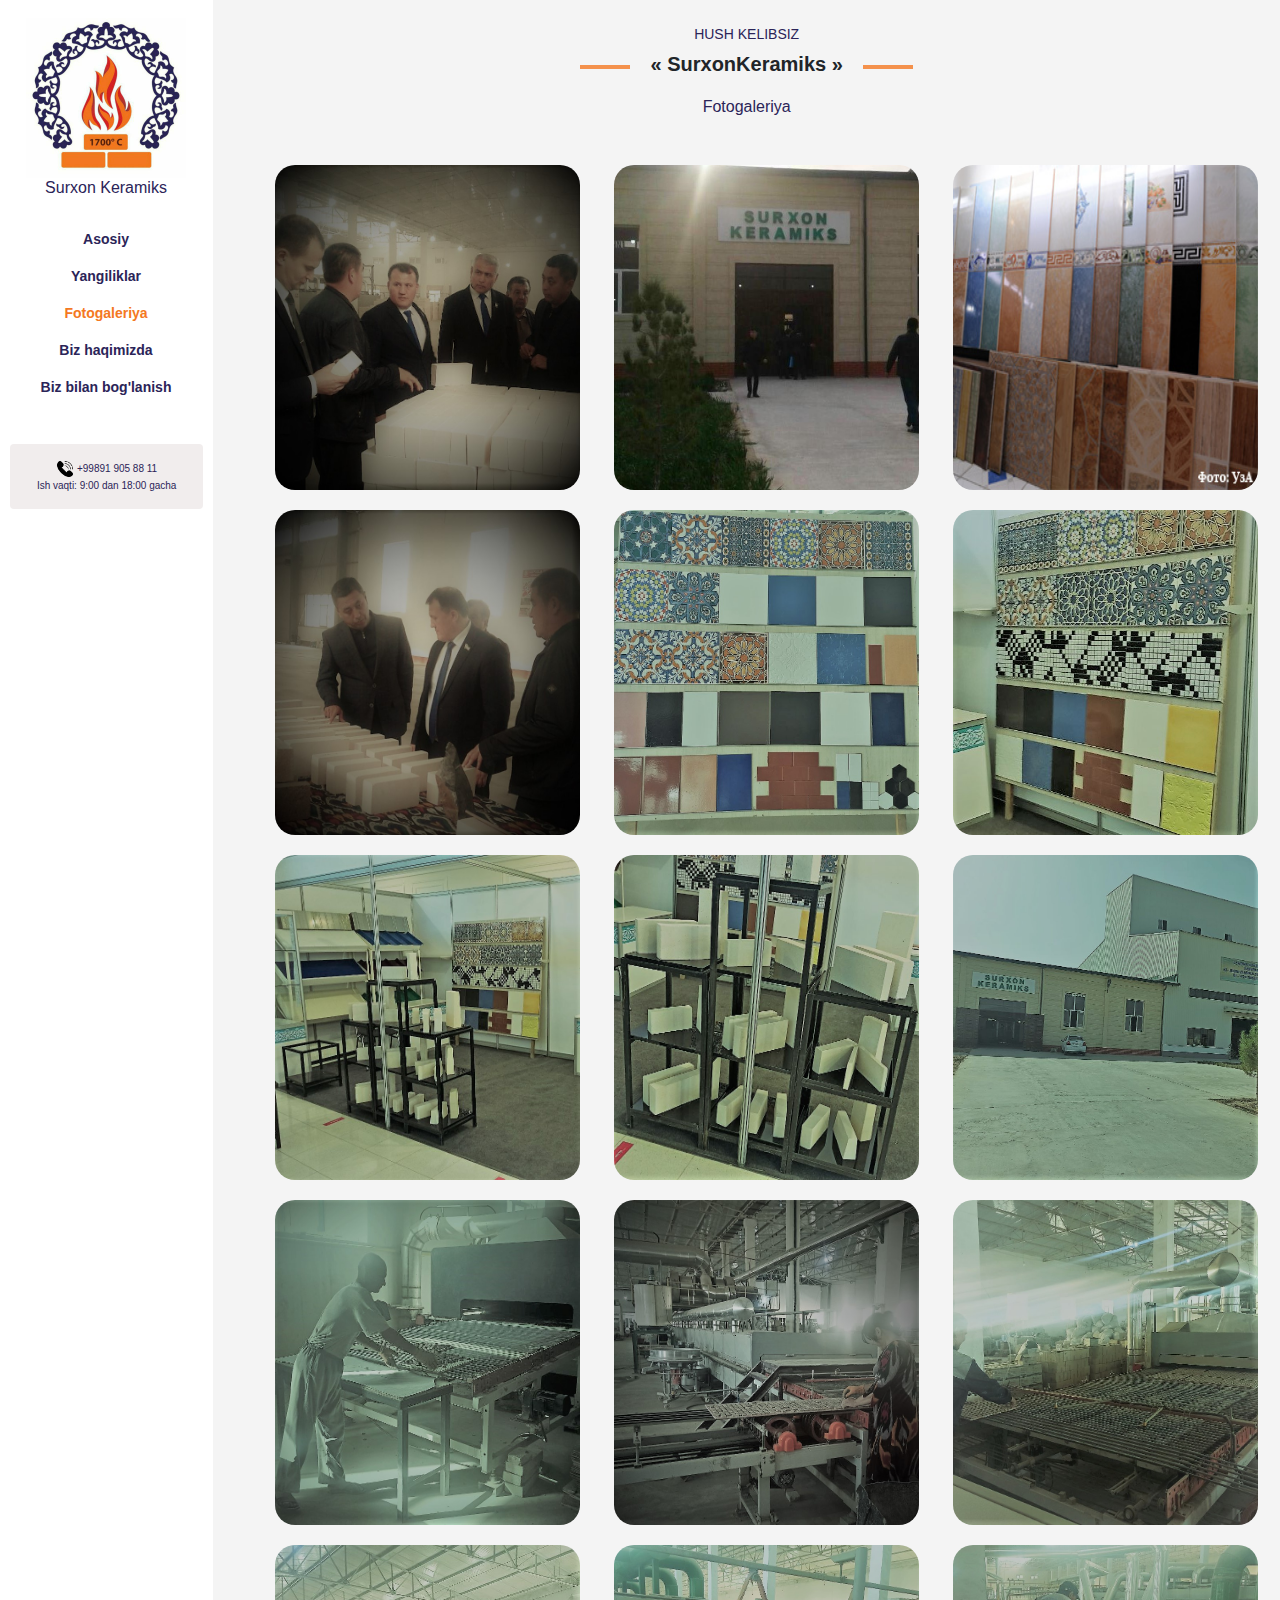
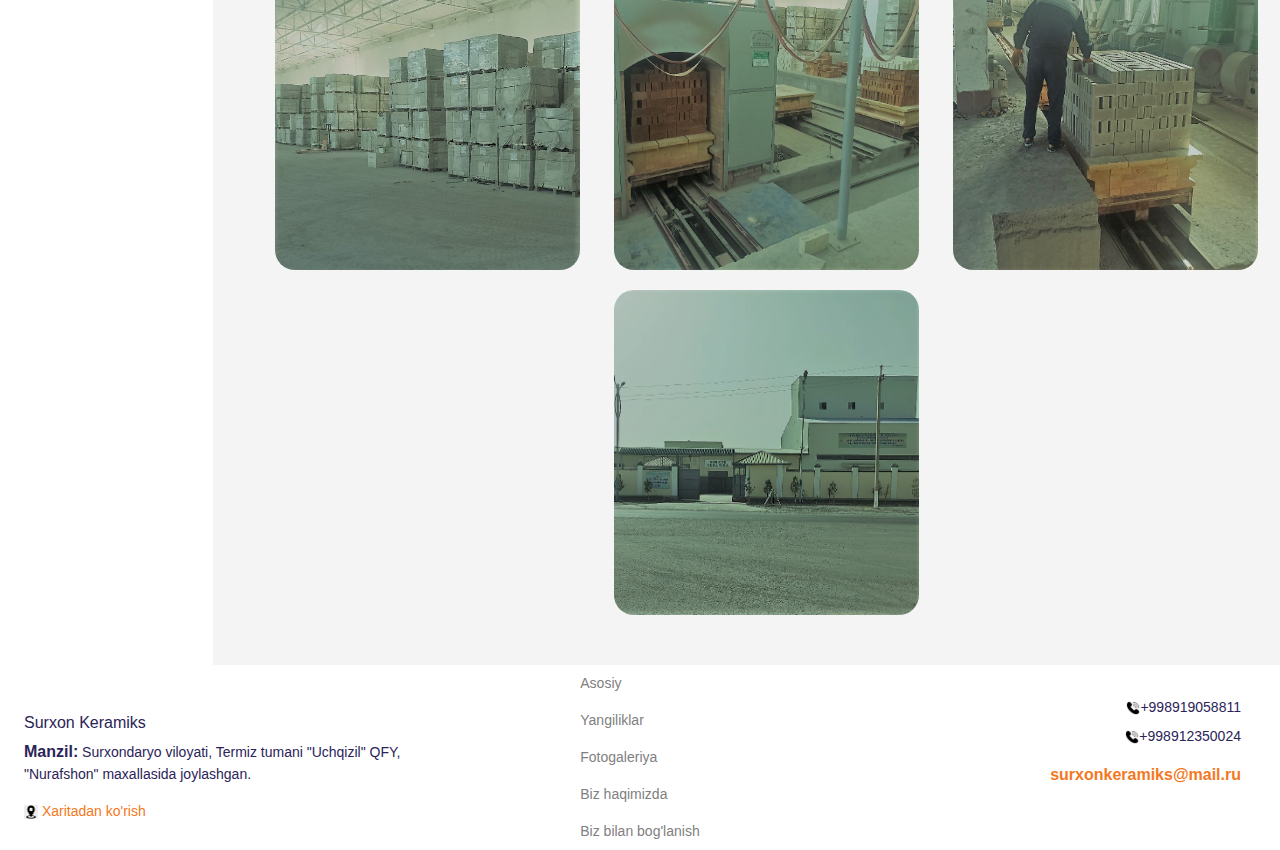
<file: fotogaleriya.html>
<!DOCTYPE html>
<html lang="en">
<head>
    <meta charset="UTF-8">
    <meta name="viewport" content="width=device-width, initial-scale=1">
    <title>Surxon Keramiks/Biz haqimizda</title>
    <link rel="stylesheet" href="css/fotogaleriya.css">
    <link rel="stylesheet" href="css/bootstrap.css">
    <link rel="stylesheet" href="css/lightbox.min.css">
    <script src="js/lightbox-plus-jquery.min.js"></script>
</head>
<body>
<nav class="navbar navbar-expand-md navbar-responsive bg-dark navbar-dark">
    <a class="navbar-brand" href="#">Surxon Keramiks</a>
    <button class="navbar-toggler" type="button" data-toggle="collapse" data-target="#collapsibleNavbar">
        <span class="navbar-toggler-icon"></span>
    </button>
    <div class="collapse navbar-collapse justify-content-end mr-3" id="collapsibleNavbar">
        <ul class="navbar-nav">
            <li class="nav-item">
                <a class="nav-link" href="index.html">Asosiy</a>
            </li>
            <li class="nav-item">
                <a class="nav-link" href="yangiliklar.html">Yangiliklar</a>
            </li>
            <li class="nav-item">
                <a class="nav-link" href="fotogaleriya.html">Fotogaleriya</a>
            </li>
            <li class="nav-item">
                <a class="nav-link" href="BizHaqimizda.html">Biz haqimizda</a>
            </li>
            <li class="nav-item">
                <a class="nav-link" href="boglanish.html">Biz bilan bog'lanish</a>
            </li>
        </ul>
    </div>
</nav>
<div class="container-fluid">
    <div class="row">
        <div class="col-xl-2 sidebar">
            <nav class="navbar navbar-expand-md">
                <ul class="navbar-nav flex-column text-center">
                    <li>
                        <img src="images/Logotip.jpg" style="width: 200px; height: 200px" alt="">
                        <h4 class="text-center mt-0 pt-0 mb-4">Surxon Keramiks</h4>
                    </li>
                    <li class="nav-item">
                        <a href="index.html" class="nav-link">Asosiy</a>
                    </li>
                    <li class="nav-item">
                        <a href="yangiliklar.html" class="nav-link">Yangiliklar</a>
                    </li>
                    <li class="nav-item">
                        <a href="fotogaleriya.html" class="nav-link">Fotogaleriya</a>
                    </li>
                    <li class="nav-item">
                        <a href="BizHaqimizda.html" class="nav-link">Biz haqimizda</a>
                    </li>
                    <li class="nav-item">
                        <a href="boglanish.html" class="nav-link">Biz bilan bog'lanish</a>
                    </li>
                </ul>
            </nav>
            <p class="rounded text-center" id="aloqa">
                <a href="#" class="text-decoration-none">
                    <img class="icon" src="icons/free-phone-icon-14-thumb.png" style="width: 18px; height: 18px" alt="">
                    +99891 905 88 11</a> <br>
                Ish vaqti: 9:00 dan 18:00 gacha
            </p>
        </div>
        <div class="col-xl-10 col-12">
            <p class="text-center mt-4 mb-1">HUSH KELIBSIZ</p>
            <div class="main-name d-flex justify-content-center">
                <b class="text-center"><span class="line"></span> «
                    <span>
                        <span>S</span>
                        <span>u</span>
                        <span>r</span>
                        <span>x</span>
                        <span>o</span>
                        <span>n</span>
                        <span>K</span>
                        <span>e</span>
                        <span>r</span>
                        <span>a</span>
                        <span>m</span>
                        <span>i</span>
                        <span>k</span>
                        <span>s</span>
                    </span>
                    » <span class="line"></span></b>
            </div>
            <p class="text-center mt-3 text-menu">Fotogaleriya</p>
            <div class="main-menu">
                <div class="galleriya">
                    <a href="images/photo/5930.jpg" data-lightbox="mygallery"><img src="images/photo/5930.jpg" style="width: 250px; height: 250px" alt=""></a>
                    <a href="images/photo/5965.jpg" data-lightbox="mygallery"><img src="images/photo/5965.jpg" style="width: 250px; height: 250px" alt=""></a>
                    <a href="images/photo/ceramics.jpg" data-lightbox="mygallery"><img src="images/photo/ceramics.jpg" style="width: 250px; height: 250px" alt=""></a>
                    <a href="images/photo/photo_2020-02-27_09-29-10.jpg" data-lightbox="mygallery"><img src="images/photo/photo_2020-02-27_09-29-10.jpg" style="width: 250px; height: 250px" alt=""></a>
                    <a href="images/photo/photo_2022-05-05_00-59-07.jpg" data-lightbox="mygallery"><img src="images/photo/photo_2022-05-05_00-59-07.jpg" style="width: 250px; height: 250px" alt=""></a>
                    <a href="images/photo/photo_2022-05-05_00-58-53.jpg" data-lightbox="mygallery"><img src="images/photo/photo_2022-05-05_00-58-53.jpg" style="width: 250px; height: 250px" alt=""></a>
                    <a href="images/photo/photo_2022-05-05_00-58-52.jpg" data-lightbox="mygallery"><img src="images/photo/photo_2022-05-05_00-58-52.jpg" style="width: 250px; height: 250px" alt=""></a>
                    <a href="images/photo/photo_2022-05-05_00-58-56.jpg" data-lightbox="mygallery"><img src="images/photo/photo_2022-05-05_00-58-56.jpg" style="width: 250px; height: 250px" alt=""></a>
                    <a href="images/photo/photo_2022-05-05_00-58-33.jpg" data-lightbox="mygallery"><img src="images/photo/photo_2022-05-05_00-58-33.jpg" style="width: 250px; height: 250px" alt=""></a>
                    <a href="images/photo/photo_2022-05-05_00-58-11.jpg" data-lightbox="mygallery"><img src="images/photo/photo_2022-05-05_00-58-11.jpg" style="width: 250px; height: 250px" alt=""></a>
                    <a href="images/photo/photo_2022-05-05_00-58-14.jpg" data-lightbox="mygallery"><img src="images/photo/photo_2022-05-05_00-58-14.jpg" style="width: 250px; height: 250px" alt=""></a>
                    <a href="images/photo/photo_2022-05-05_00-58-16.jpg" data-lightbox="mygallery"><img src="images/photo/photo_2022-05-05_00-58-16.jpg" style="width: 250px; height: 250px" alt=""></a>
                    <a href="images/photo/photo_2022-05-05_00-58-19.jpg" data-lightbox="mygallery"><img src="images/photo/photo_2022-05-05_00-58-19.jpg" style="width: 250px; height: 250px" alt=""></a>
                    <a href="images/photo/photo_2022-05-05_00-58-21.jpg" data-lightbox="mygallery"><img src="images/photo/photo_2022-05-05_00-58-21.jpg" style="width: 250px; height: 250px" alt=""></a>
                    <a href="images/photo/photo_2022-05-05_00-58-23.jpg" data-lightbox="mygallery"><img src="images/photo/photo_2022-05-05_00-58-23.jpg" style="width: 250px; height: 250px" alt=""></a>
                    <a href="images/photo/photo_2022-05-05_00-58-44.jpg" data-lightbox="mygallery"><img src="images/photo/photo_2022-05-05_00-58-44.jpg" style="width: 250px; height: 250px" alt=""></a>
                </div>
            </div>
        </div>
    </div>
    <footer>
        <div class="row">
            <div class="col-lg-4 col-4 menu-adress p-4 pt-5">
                <h5 class="">Surxon Keramiks</h5>
                <p class="">
                    <b>Manzil:</b>
                    Surxondaryo viloyati, Termiz tumani "Uchqizil" QFY, "Nurafshon" maxallasida joylashgan.
                </p>
                <div>
                    <a href="https://goo.gl/maps/ycTb6uEkk5hARisK6">
                        <img style="width: 14px; height: 14px" class="icon" src="icons/images.png" alt="">
                        Xaritadan ko'rish
                    </a>
                </div>
            </div>
            <div class="col-lg-4 col-4 footer-nav">
                <nav class="navbar  justify-content-center">
                    <ul class="navbar-nav ">
                        <li class="nav-item">
                            <a href="index.html" class="nav-link">Asosiy</a>
                        </li>
                        <li class="nav-item">
                            <a href="yangiliklar.html" class="nav-link">Yangiliklar</a>
                        </li>
                        <li class="nav-item">
                            <a href="fotogaleriya.html" class="nav-link">Fotogaleriya</a>
                        </li>
                        <li class="nav-item">
                            <a href="BizHaqimizda.html" class="nav-link">Biz haqimizda</a>
                        </li>
                        <li class="nav-item">
                            <a href="boglanish.html" class="nav-link">Biz bilan bog'lanish</a>
                        </li>
                    </ul>
                </nav>
            </div>
            <div class="col-lg-4 col-4 footer-right">
                <div class="p-4">
                    <ul class="navbar-nav text-right">
                        <li class="nav-item pb-0">
                            <a href="#" class="nav-link pb-0"><img src="icons/free-phone-icon-14-thumb.png" class="icon"
                                                                   style="width: 14px; height: 14px" alt="">+998919058811</a>
                        </li>
                        <li class="nav-item pt-0">
                            <a href="#" class="nav-link "><img src="icons/free-phone-icon-14-thumb.png" class="icon"
                                                               style="width: 14px; height: 14px" alt="">+998912350024</a>
                        </li>
                        <li class="nav-item pt-2">
                            <b>surxonkeramiks@mail.ru</b>
                        </li>
                    </ul>
                </div>
            </div>
        </div>
    </footer>
</div>


<script src="js/jQuery.min.js"></script>
<script src="js/popper.js"></script>
<script src="js/bootstrap.js"></script>
</body>
</html>
</file>
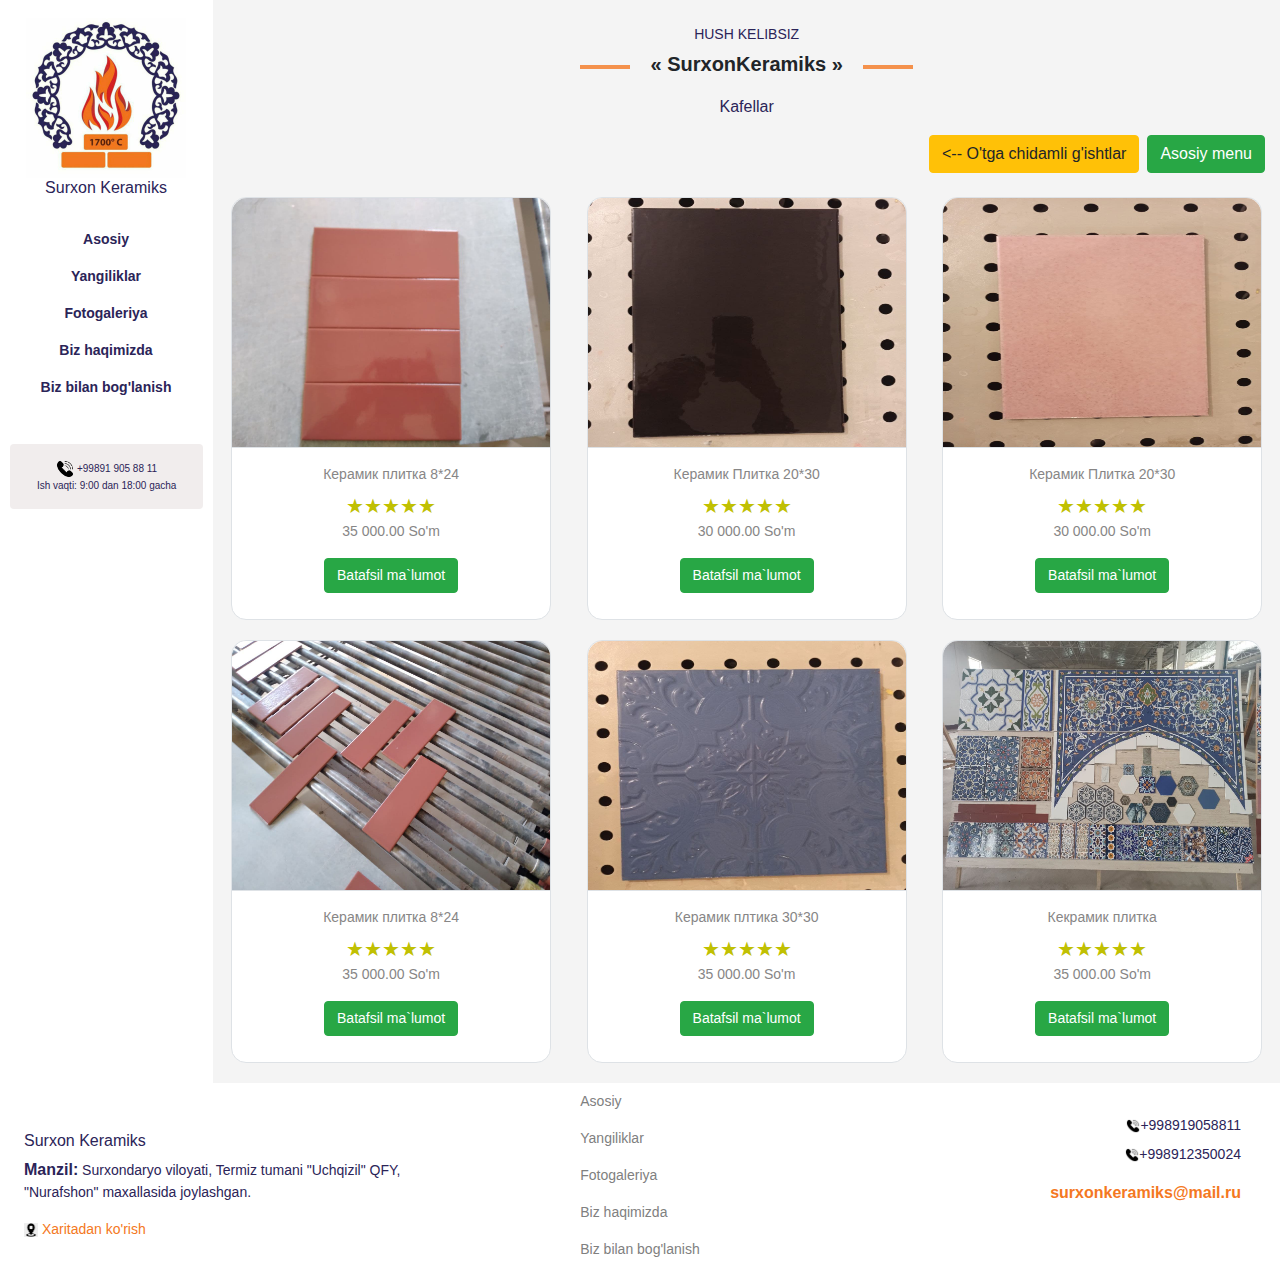
<file: product-tile.html>
<!DOCTYPE html>
<html lang="en">
<head>
    <meta charset="UTF-8">
    <meta name="viewport" content="width=device-width, initial-scale=1.0">
    <title>Kafellar</title>
    <link rel="stylesheet" href="css/product.css">
    <link rel="stylesheet" href="css/bootstrap.css">
</head>
<body>
<nav class="navbar navbar-expand-md navbar-responsive bg-dark navbar-dark">
    <a class="navbar-brand" href="#">Surxon Keramiks</a>
    <button class="navbar-toggler" type="button" data-toggle="collapse" data-target="#collapsibleNavbar">
        <span class="navbar-toggler-icon"></span>
    </button>
    <div class="collapse navbar-collapse justify-content-end mr-3" id="collapsibleNavbar">
        <ul class="navbar-nav">
            <li class="nav-item">
                <a class="nav-link" href="index.html">Asosiy</a>
            </li>
            <li class="nav-item">
                <a class="nav-link" href="yangiliklar.html">Yangiliklar</a>
            </li>
            <li class="nav-item">
                <a class="nav-link" href="fotogaleriya.html">Fotogaleriya</a>
            </li>
            <li class="nav-item">
                <a class="nav-link" href="BizHaqimizda.html">Biz haqimizda</a>
            </li>
            <li class="nav-item">
                <a class="nav-link" href="boglanish.html">Biz bilan bog'lanish</a>
            </li>
        </ul>
    </div>
</nav>
<div class="container-fluid">
    <div class="row">
        <div class="col-xl-2 sidebar">
            <nav class="navbar navbar-expand-md">
                <ul class="navbar-nav flex-column text-center">
                    <li>
                        <img src="images/Logotip.jpg" style="width: 200px; height: 200px" alt="">
                        <h4 class="text-center mt-0 pt-0 mb-4">Surxon Keramiks</h4>
                    </li>
                    <li class="nav-item">
                        <a href="index.html" class="nav-link">Asosiy</a>
                    </li>
                    <li class="nav-item">
                        <a href="yangiliklar.html" class="nav-link">Yangiliklar</a>
                    </li>
                    <li class="nav-item">
                        <a href="fotogaleriya.html" class="nav-link">Fotogaleriya</a>
                    </li>
                    <li class="nav-item">
                        <a href="BizHaqimizda.html" class="nav-link">Biz haqimizda</a>
                    </li>
                    <li class="nav-item">
                        <a href="boglanish.html" class="nav-link">Biz bilan bog'lanish</a>
                    </li>
                </ul>
            </nav>
            <p class="rounded text-center" id="aloqa">
                <a href="#" class="text-decoration-none">
                    <img class="icon" src="icons/free-phone-icon-14-thumb.png" style="width: 18px; height: 18px" alt="">
                    +99891 905 88 11</a> <br>
                Ish vaqti: 9:00 dan 18:00 gacha
            </p>
        </div>
        <div class="col-xl-10 col-12">
            <p class="text-center mt-4 mb-1">HUSH KELIBSIZ</p>
            <div class="main-name d-flex justify-content-center">
                <b class="text-center"><span class="line"></span> «
                    <span>
                        <span>S</span>
                        <span>u</span>
                        <span>r</span>
                        <span>x</span>
                        <span>o</span>
                        <span>n</span>
                        <span>K</span>
                        <span>e</span>
                        <span>r</span>
                        <span>a</span>
                        <span>m</span>
                        <span>i</span>
                        <span>k</span>
                        <span>s</span>
                    </span>
                    » <span class="line"></span></b>
            </div>
            <p class="text-center mt-3 text-menu">Kafellar</p>
            <div class="row">
                <div class="col-xl-12 d-flex justify-content-end">
                    <a href="brick.html" class="btn btn-warning mx-2"> <-- O'tga chidamli g'ishtlar</a>
                    <a href="index.html" class="btn btn-success"> Asosiy menu </a>
                </div>
            </div>
            <div class="main-menu">
                <div class="card-deck mt-4">
                    <div class="card">
                        <img src="images/g'isht%20rasmlar/Кафел расмлари/photo_2021-03-04_14-57-46.jpg" class="card-img-top" alt="">
                        <div class="card-body align-items-center p-3">
                            <h5 class="text-center ">
                                Керамик плитка 8*24
                            </h5>
                            <p class="text-center "> &starf;&starf;&starf;&starf;&starf;</p>
                            <p class="text-center ">
                                35 000.00 So'm
                            </p>
                            <div class="text-center m-3">
                                <button type="button" class="btn btn-success btn-open" data-toggle="modal"
                                        data-target="#myModal1">
                                    Batafsil ma`lumot
                                </button>

                                <!-- The Modal -->
                                <div class="modal fade" id="myModal1">
                                    <div class="modal-dialog modal-lg">
                                        <div class="modal-content">

                                            <!-- Modal Header -->
                                            <div class="modal-header text-center">
                                                <h4 class="modal-title">Tavfsifi</h4>
                                                <button type="button" class="close" data-dismiss="modal">&times;
                                                </button>
                                            </div>

                                            <!-- Modal body -->
                                            <div class="modal-body text-left">
                                                <p><b>Sanitariya-epidemiologiya, fitosanitariya, veterinariya
                                                    xulosasisi:</b>
                                                    Mavjud <br>
                                                    <b>Kafolat va texnik xizmat:</b> 5 yil <br>
                                                    <b>Yetkazish vaqti:</b> 10 kun <br>
                                                    <b>Funktsional xususiyatlari:</b>

                                                    Фундамент соклга керамик плитка 8*24

                                                    <br>
                                                    <b>Texnik xususiyatlari:</b>

                                                    Сифатли кафеллар

                                                    <br>
                                                    <b>Mahsulot bilan birga topshirilgan hujjatlar ro'yxati:</b>
                                                    Шартнома, Сертификат ва счёт фактура
                                                    <br>
                                                    <b>Saqlash talablari:</b> склад
                                                </p>
                                            </div>

                                            <!-- Modal footer -->
                                            <div class="modal-footer">
                                                <button type="button" class="btn btn-secondary" data-dismiss="modal">
                                                    Close
                                                </button>
                                            </div>

                                        </div>
                                    </div>
                                </div>
                            </div>
                        </div>
                    </div>
                    <div class="card">
                        <img src="images/g'isht%20rasmlar/Кафел расмлари/photo_2021-03-02_09-25-25.jpg" class="card-img-top" alt="">
                        <div class="card-body align-items-center p-3">
                            <h5 class="text-center ">
                                Керамик Плитка 20*30
                            </h5>
                            <p class="text-center "> &starf;&starf;&starf;&starf;&starf;</p>
                            <p class="text-center ">
                                30 000.00 So'm
                            </p>
                            <div class="text-center m-3">
                                <button type="button" class="btn btn-success btn-open" data-toggle="modal"
                                        data-target="#myModal2">
                                    Batafsil ma`lumot
                                </button>

                                <!-- The Modal -->
                                <div class="modal fade" id="myModal2">
                                    <div class="modal-dialog modal-lg">
                                        <div class="modal-content">

                                            <!-- Modal Header -->
                                            <div class="modal-header text-center">
                                                <h4 class="modal-title">Tavfsifi</h4>
                                                <button type="button" class="close" data-dismiss="modal">&times;
                                                </button>
                                            </div>

                                            <!-- Modal body -->
                                            <div class="modal-body text-left">
                                                <p><b>Sanitariya-epidemiologiya, fitosanitariya, veterinariya
                                                    xulosasisi:</b>
                                                    Mavjud <br>
                                                    <b>Kafolat va texnik xizmat:</b> 5 yil <br>
                                                    <b>Yetkazish vaqti:</b> 10 kun <br>
                                                    <b>Funktsional xususiyatlari:</b>
                                                    Девол учун керамик плитка (кафеллар)
                                                    <br>
                                                    <b>Texnik xususiyatlari:</b>
                                                    Сув утказмайдиган сифатли кафеллар
                                                    <br>
                                                    <b>Mahsulot bilan birga topshirilgan hujjatlar ro'yxati:</b>
                                                    Шартнома, Сертификат ва счёт фактура
                                                    <br>
                                                    <b>Saqlash talablari:</b> склад
                                                </p>
                                            </div>

                                            <!-- Modal footer -->
                                            <div class="modal-footer">
                                                <button type="button" class="btn btn-secondary" data-dismiss="modal">
                                                    Close
                                                </button>
                                            </div>

                                        </div>
                                    </div>
                                </div>
                            </div>
                        </div>
                    </div>
                    <div class="card">
                        <img src="images/g'isht%20rasmlar/Кафел расмлари/photo_2021-03-02_09-25-24.jpg" class="card-img-top" alt="">
                        <div class="card-body align-items-center p-3">
                            <h5 class="text-center ">
                                Керамик Плитка 20*30
                            </h5>
                            <p class="text-center "> &starf;&starf;&starf;&starf;&starf;</p>
                            <p class="text-center ">
                                30 000.00 So'm
                            </p>
                            <div class="text-center m-3">
                                <button type="button" class="btn btn-success btn-open" data-toggle="modal"
                                        data-target="#myModal3">
                                    Batafsil ma`lumot
                                </button>

                                <!-- The Modal -->
                                <div class="modal fade" id="myModal3">
                                    <div class="modal-dialog modal-lg">
                                        <div class="modal-content">

                                            <!-- Modal Header -->
                                            <div class="modal-header text-center">
                                                <h4 class="modal-title">Tavfsifi</h4>
                                                <button type="button" class="close" data-dismiss="modal">&times;
                                                </button>
                                            </div>

                                            <!-- Modal body -->
                                            <div class="modal-body text-left">
                                                <p><b>Sanitariya-epidemiologiya, fitosanitariya, veterinariya
                                                    xulosasisi:</b>
                                                    Mavjud <br>
                                                    <b>Kafolat va texnik xizmat:</b> 5 yil <br>
                                                    <b>Yetkazish vaqti:</b> 10 kun <br>
                                                    <b>Funktsional xususiyatlari:</b>
                                                    Девол учун керамик плитка (кафеллар)
                                                    <br>
                                                    <b>Texnik xususiyatlari:</b>
                                                    Сув утказмайдиган сифатли кафеллар
                                                    <br>
                                                    <b>Mahsulot bilan birga topshirilgan hujjatlar ro'yxati:</b>
                                                    Шартнома, Сертификат ва счёт фактура
                                                    <br>
                                                    <b>Saqlash talablari:</b> склад
                                                </p>
                                            </div>

                                            <!-- Modal footer -->
                                            <div class="modal-footer">
                                                <button type="button" class="btn btn-secondary" data-dismiss="modal">
                                                    Close
                                                </button>
                                            </div>

                                        </div>
                                    </div>
                                </div>
                            </div>
                        </div>
                    </div>
                    <div class="card">
                        <img src="images/g'isht%20rasmlar/Кафел расмлари/photo_2021-03-04_15-23-20.jpg" class="card-img-top" alt="">
                        <div class="card-body align-items-center p-3">
                            <h5 class="text-center ">
                                Керамик плитка 8*24
                            </h5>
                            <p class="text-center "> &starf;&starf;&starf;&starf;&starf;</p>
                            <p class="text-center ">
                                35 000.00 So'm
                            </p>
                            <div class="text-center m-3">
                                <button type="button" class="btn btn-success btn-open" data-toggle="modal"
                                        data-target="#myModal4">
                                    Batafsil ma`lumot
                                </button>

                                <!-- The Modal -->
                                <div class="modal fade" id="myModal4">
                                    <div class="modal-dialog modal-lg">
                                        <div class="modal-content">

                                            <!-- Modal Header -->
                                            <div class="modal-header text-center">
                                                <h4 class="modal-title">Tavfsifi</h4>
                                                <button type="button" class="close" data-dismiss="modal">&times;
                                                </button>
                                            </div>

                                            <!-- Modal body -->
                                            <div class="modal-body text-left">
                                                <p><b>Sanitariya-epidemiologiya, fitosanitariya, veterinariya
                                                    xulosasisi:</b>
                                                    Mavjud <br>
                                                    <b>Kafolat va texnik xizmat:</b> 5 yil <br>
                                                    <b>Yetkazish vaqti:</b> 10 kun <br>
                                                    <b>Funktsional xususiyatlari:</b>

                                                    Фундамент соклга керамик плитка 8*24

                                                    <br>
                                                    <b>Texnik xususiyatlari:</b>

                                                    Сифатли кафеллар

                                                    <br>
                                                    <b>Mahsulot bilan birga topshirilgan hujjatlar ro'yxati:</b>
                                                    Шартнома, Сертификат ва счёт фактура
                                                    <br>
                                                    <b>Saqlash talablari:</b> склад
                                                </p>
                                            </div>

                                            <!-- Modal footer -->
                                            <div class="modal-footer">
                                                <button type="button" class="btn btn-secondary" data-dismiss="modal">
                                                    Close
                                                </button>
                                            </div>

                                        </div>
                                    </div>
                                </div>
                            </div>
                        </div>
                    </div>
                    <div class="card">
                        <img src="images/g'isht%20rasmlar/Кафел расмлари/photo_2021-03-02_09-25-24%20(3).jpg" class="card-img-top" alt="">
                        <div class="card-body align-items-center p-3">
                            <h5 class="text-center ">
                                Керамик плтика 30*30
                            </h5>
                            <p class="text-center "> &starf;&starf;&starf;&starf;&starf;</p>
                            <p class="text-center ">
                                35 000.00 So'm
                            </p>
                            <div class="text-center m-3">
                                <button type="button" class="btn btn-success btn-open" data-toggle="modal"
                                        data-target="#myModal5">
                                    Batafsil ma`lumot
                                </button>

                                <!-- The Modal -->
                                <div class="modal fade" id="myModal5">
                                    <div class="modal-dialog modal-lg">
                                        <div class="modal-content">

                                            <!-- Modal Header -->
                                            <div class="modal-header text-center">
                                                <h4 class="modal-title">Tavfsifi</h4>
                                                <button type="button" class="close" data-dismiss="modal">&times;
                                                </button>
                                            </div>

                                            <!-- Modal body -->
                                            <div class="modal-body text-left">
                                                <p><b>Sanitariya-epidemiologiya, fitosanitariya, veterinariya
                                                    xulosasisi:</b>
                                                    Mavjud <br>
                                                    <b>Kafolat va texnik xizmat:</b> 5 yil <br>
                                                    <b>Yetkazish vaqti:</b> 10 kun <br>
                                                    <b>Funktsional xususiyatlari:</b>

                                                    Пол учун териладиган сифатли кафеллар

                                                    <br>
                                                    <b>Texnik xususiyatlari:</b>

                                                    Сув утказмайдиган сифатли керамик махсулот

                                                    <br>
                                                    <b>Mahsulot bilan birga topshirilgan hujjatlar ro'yxati:</b>
                                                    Шартнома, Сертификат ва Счёт фактура
                                                    <br>
                                                    <b>Saqlash talablari:</b> склад
                                                </p>
                                            </div>

                                            <!-- Modal footer -->
                                            <div class="modal-footer">
                                                <button type="button" class="btn btn-secondary" data-dismiss="modal">
                                                    Close
                                                </button>
                                            </div>

                                        </div>
                                    </div>
                                </div>
                            </div>
                        </div>
                    </div>
                    <div class="card">
                        <img src="images/g'isht%20rasmlar/Кафел расмлари/Жами.jpg" class="card-img-top" alt="">
                        <div class="card-body align-items-center p-3">
                            <h5 class="text-center ">
                                Кекрамик плитка
                            </h5>
                            <p class="text-center "> &starf;&starf;&starf;&starf;&starf;</p>
                            <p class="text-center ">
                                35 000.00 So'm
                            </p>
                            <div class="text-center m-3">
                                <button type="button" class="btn btn-success btn-open" data-toggle="modal"
                                        data-target="#myModal6">
                                    Batafsil ma`lumot
                                </button>

                                <!-- The Modal -->
                                <div class="modal fade" id="myModal6">
                                    <div class="modal-dialog modal-lg">
                                        <div class="modal-content">

                                            <!-- Modal Header -->
                                            <div class="modal-header text-center">
                                                <h4 class="modal-title">Tavfsifi</h4>
                                                <button type="button" class="close" data-dismiss="modal">&times;
                                                </button>
                                            </div>

                                            <!-- Modal body -->
                                            <div class="modal-body text-left">
                                                <p><b>Sanitariya-epidemiologiya, fitosanitariya, veterinariya
                                                    xulosasisi:</b>
                                                    Mavjud <br>
                                                    <b>Kafolat va texnik xizmat:</b> 5 yil <br>
                                                    <b>Yetkazish vaqti:</b> 10 kun <br>
                                                    <b>Funktsional xususiyatlari:</b>

                                                    Пол учун териладиган сифатли кафеллар

                                                    <br>
                                                    <b>Texnik xususiyatlari:</b>

                                                    Сув утказмайди ва сирти кучмайди

                                                    <br>
                                                    <b>Mahsulot bilan birga topshirilgan hujjatlar ro'yxati:</b>
                                                    Шартнома, Сертификат ва Счёт фактура
                                                    <br>
                                                    <b>Saqlash talablari:</b> склад
                                                </p>
                                            </div>

                                            <!-- Modal footer -->
                                            <div class="modal-footer">
                                                <button type="button" class="btn btn-secondary" data-dismiss="modal">
                                                    Close
                                                </button>
                                            </div>

                                        </div>
                                    </div>
                                </div>
                            </div>
                        </div>
                    </div>
                </div>
            </div>
        </div>
    </div>
    <footer>
        <div class="row">
            <div class="col-lg-4 col-4 menu-adress p-4 pt-5">
                <h5 class="">Surxon Keramiks</h5>
                <p class="">
                    <b>Manzil:</b>
                    Surxondaryo viloyati, Termiz tumani "Uchqizil" QFY, "Nurafshon" maxallasida joylashgan.
                </p>
                <div>
                    <a href="https://goo.gl/maps/ycTb6uEkk5hARisK6">
                        <img style="width: 14px; height: 14px" class="icon" src="icons/images.png" alt="">
                        Xaritadan ko'rish
                    </a>
                </div>
            </div>
            <div class="col-lg-4 col-4 footer-nav">
                <nav class="navbar  justify-content-center">
                    <ul class="navbar-nav ">
                        <li class="nav-item">
                            <a href="index.html" class="nav-link">Asosiy</a>
                        </li>
                        <li class="nav-item">
                            <a href="yangiliklar.html" class="nav-link">Yangiliklar</a>
                        </li>
                        <li class="nav-item">
                            <a href="fotogaleriya.html" class="nav-link">Fotogaleriya</a>
                        </li>
                        <li class="nav-item">
                            <a href="BizHaqimizda.html" class="nav-link">Biz haqimizda</a>
                        </li>
                        <li class="nav-item">
                            <a href="boglanish.html" class="nav-link">Biz bilan bog'lanish</a>
                        </li>
                    </ul>
                </nav>
            </div>
            <div class="col-lg-4 col-4 footer-right">
                <div class="p-4">
                    <ul class="navbar-nav text-right">
                        <li class="nav-item pb-0">
                            <a href="#" class="nav-link pb-0"><img src="icons/free-phone-icon-14-thumb.png" class="icon"
                                                                   style="width: 14px; height: 14px" alt="">+998919058811</a>
                        </li>
                        <li class="nav-item pt-0">
                            <a href="#" class="nav-link "><img src="icons/free-phone-icon-14-thumb.png" class="icon"
                                                               style="width: 14px; height: 14px" alt="">+998912350024</a>
                        </li>
                        <li class="nav-item pt-2">
                            <b>surxonkeramiks@mail.ru</b>
                        </li>
                    </ul>
                </div>
            </div>
        </div>
    </footer>
</div>

<script src="js/jQuery.min.js"></script>
<script src="js/popper.js"></script>
<script src="js/bootstrap.js"></script>
</body>
</html>
</file>
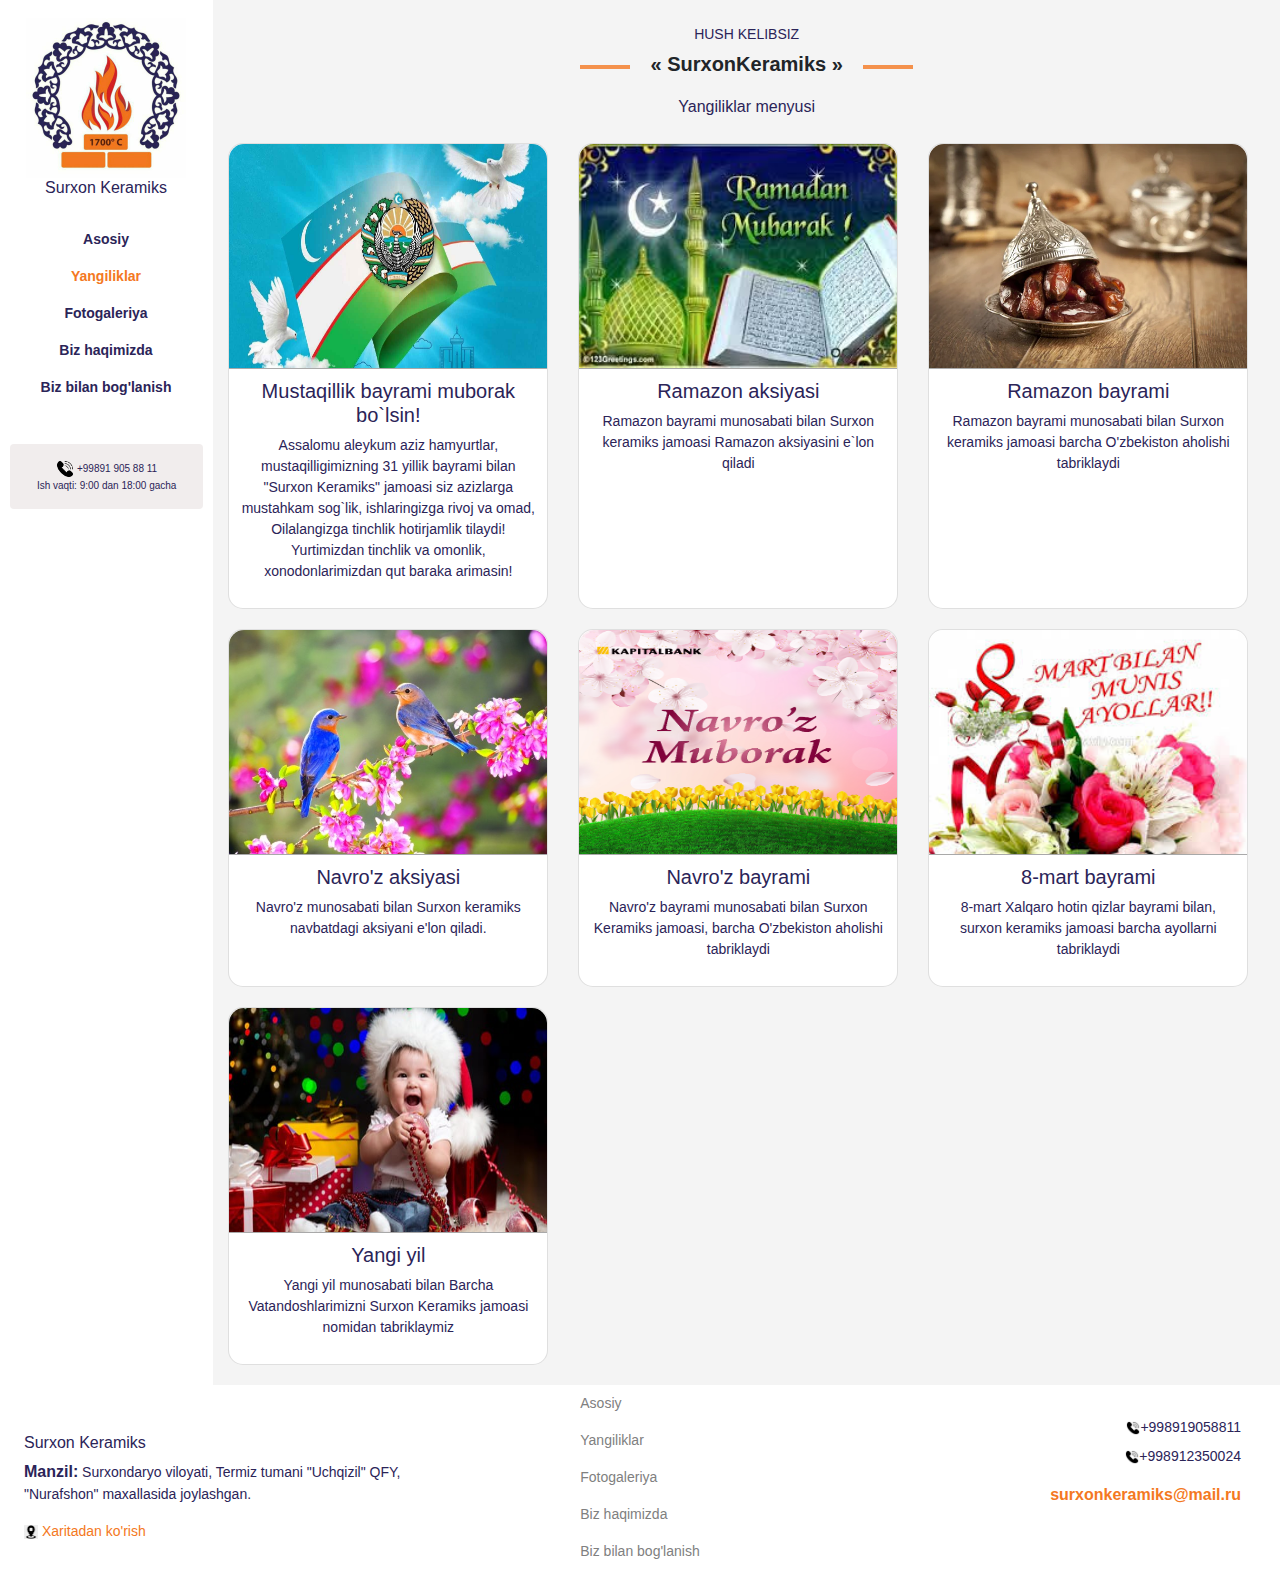
<file: yangiliklar.html>
<!DOCTYPE html>
<html lang="en">
<head>
    <meta charset="UTF-8">
    <meta name="viewport" content="width=device-width, initial-scale=1.0">
    <title>Surxon Kermiks/Yangiliklar</title>
    <link rel="stylesheet" href="css/yangiliklar.css">
    <link rel="stylesheet" href="css/bootstrap.css">
</head>
<body>
<nav class="navbar navbar-expand-md navbar-responsive bg-dark navbar-dark">
    <a class="navbar-brand" href="#">Surxon Keramiks</a>
    <button class="navbar-toggler" type="button" data-toggle="collapse" data-target="#collapsibleNavbar">
        <span class="navbar-toggler-icon"></span>
    </button>
    <div class="collapse navbar-collapse justify-content-end mr-3" id="collapsibleNavbar">
        <ul class="navbar-nav">
            <li class="nav-item">
                <a class="nav-link" href="index.html">Asosiy</a>
            </li>
            <li class="nav-item">
                <a class="nav-link" href="yangiliklar.html">Yangiliklar</a>
            </li>
            <li class="nav-item">
                <a class="nav-link" href="fotogaleriya.html">Fotogaleriya</a>
            </li>
            <li class="nav-item">
                <a class="nav-link" href="BizHaqimizda.html">Biz haqimizda</a>
            </li>
            <li class="nav-item">
                <a class="nav-link" href="boglanish.html">Biz bilan bog'lanish</a>
            </li>
        </ul>
    </div>
</nav>
<div class="container-fluid">
    <div class="row">
        <div class="col-xl-2 sidebar">
            <nav class="navbar navbar-expand-md">
                <ul class="navbar-nav flex-column text-center">
                    <li>
                        <img src="images/Logotip.jpg" style="width: 200px; height: 200px" alt="">
                        <h4 class="text-center mt-0 pt-0 mb-4">Surxon Keramiks</h4>
                    </li>
                    <li class="nav-item">
                        <a href="index.html" class="nav-link">Asosiy</a>
                    </li>
                    <li class="nav-item">
                        <a href="yangiliklar.html" class="nav-link">Yangiliklar</a>
                    </li>
                    <li class="nav-item">
                        <a href="fotogaleriya.html" class="nav-link">Fotogaleriya</a>
                    </li>
                    <li class="nav-item">
                        <a href="BizHaqimizda.html" class="nav-link">Biz haqimizda</a>
                    </li>
                    <li class="nav-item">
                        <a href="boglanish.html" class="nav-link">Biz bilan bog'lanish</a>
                    </li>
                </ul>
            </nav>
            <p class="rounded text-center" id="aloqa">
                <a href="#" class="text-decoration-none">
                    <img class="icon" src="icons/free-phone-icon-14-thumb.png" style="width: 18px; height: 18px" alt="">
                    +99891 905 88 11</a> <br>
                Ish vaqti: 9:00 dan 18:00 gacha
            </p>
        </div>
        <div class="col-xl-10 col-12">
            <p class="text-center mt-4 mb-1">HUSH KELIBSIZ</p>
            <div class="main-name d-flex justify-content-center">
                <b class="text-center"><span class="line"></span> «
                    <span>
                        <span>S</span>
                        <span>u</span>
                        <span>r</span>
                        <span>x</span>
                        <span>o</span>
                        <span>n</span>
                        <span>K</span>
                        <span>e</span>
                        <span>r</span>
                        <span>a</span>
                        <span>m</span>
                        <span>i</span>
                        <span>k</span>
                        <span>s</span>
                    </span>
                    » <span class="line"></span></b>
            </div>
            <p class="text-center mt-3 text-menu">Yangiliklar menyusi</p>
            <div class="main-menu">
                <div class="card-deck mt-4">
                    <div class="card ">
                        <img src="images/photo_2021-09-01_09-51-21.jpg" class="card-img-top" alt="">
                        <div class="card-body align-items-center ">
                            <h5 class="text-center">Mustaqillik bayrami muborak bo`lsin!</h5>
                            <p class="text-center">
                                Assalomu aleykum aziz hamyurtlar, mustaqilligimizning 31 yillik bayrami bilan "Surxon Keramiks" jamoasi siz azizlarga mustahkam sog`lik, ishlaringizga rivoj va omad,
                                Oilalangizga tinchlik hotirjamlik tilaydi! Yurtimizdan tinchlik va omonlik, xonodonlarimizdan qut baraka arimasin!
                            </p>
                        </div>

                    </div>
                    <div class="card ">
                        <img src="images/ramazon%20tabrik.jpg" class="card-img-top" alt="">
                        <div class="card-body align-items-center ">
                            <h5 class="text-center">Ramazon aksiyasi</h5>
                            <p class="text-center">
                                Ramazon bayrami munosabati bilan Surxon keramiks jamoasi Ramazon aksiyasini e`lon qiladi
                            </p>
                        </div>

                    </div>
                    <div class="card">
                        <img src="images/ramazon.jpg" class="card-img-top" alt="">
                        <div class="card-body align-items-center p-3">
                            <h5 class="text-center">Ramazon bayrami</h5>
                            <p class="text-center">
                                Ramazon bayrami munosabati bilan Surxon keramiks jamoasi barcha O'zbekiston aholishi tabriklaydi
                            </p>
                        </div>
                    </div>
                    <div class="card">
                        <img src="images/navroz-aksiya.jpg" class="card-img-top" alt="">
                        <div class="card-body align-items-center p-3">
                            <h5 class="text-center">Navro'z aksiyasi</h5>
                            <p class="text-center">
                                Navro'z munosabati bilan Surxon keramiks navbatdagi aksiyani e'lon qiladi.
                            </p>
                        </div>
                    </div>
                    <div class="card">
                        <img src="images/navroz-tabrik.jpg" class="card-img-top" alt="">
                        <div class="card-body align-items-center p-3">
                            <h5 class="text-center">Navro'z bayrami</h5>
                            <p class="text-center">
                                Navro'z bayrami munosabati bilan Surxon Keramiks jamoasi, barcha O'zbekiston aholishi tabriklaydi
                            </p>
                        </div>
                    </div>
                    <div class="card">
                        <img src="images/8-mart%202.jpg" class="card-img-top" alt="">
                        <div class="card-body align-items-center p-3">
                            <h5 class="text-center">8-mart bayrami</h5>
                            <p class="text-center">
                                8-mart Xalqaro hotin qizlar bayrami bilan, surxon keramiks jamoasi barcha ayollarni tabriklaydi
                            </p>
                        </div>
                    </div>
                    <div class="card">
                        <img src="images/yangi-yil-muborak.jpg" class="card-img-top" alt="">
                        <div class="card-body align-items-center p-3">
                            <h5 class="text-center">Yangi yil</h5>
                            <p class="text-center">
                                Yangi yil munosabati bilan Barcha Vatandoshlarimizni Surxon Keramiks jamoasi nomidan tabriklaymiz
                            </p>
                        </div>
                    </div>
                </div>
            </div>
        </div>
    </div>
    <footer>
        <div class="row">
            <div class="col-lg-4 col-4 menu-adress p-4 pt-5">
                <h5 class="">Surxon Keramiks</h5>
                <p class="">
                    <b>Manzil:</b>
                    Surxondaryo viloyati, Termiz tumani "Uchqizil" QFY, "Nurafshon" maxallasida joylashgan.
                </p>
                <div>
                    <a href="https://goo.gl/maps/ycTb6uEkk5hARisK6">
                        <img style="width: 14px; height: 14px" class="icon" src="icons/images.png" alt="">
                        Xaritadan ko'rish
                    </a>
                </div>
            </div>
            <div class="col-lg-4 col-4 footer-nav">
                <nav class="navbar  justify-content-center">
                    <ul class="navbar-nav ">
                        <li class="nav-item">
                            <a href="index.html" class="nav-link">Asosiy</a>
                        </li>
                        <li class="nav-item">
                            <a href="yangiliklar.html" class="nav-link">Yangiliklar</a>
                        </li>
                        <li class="nav-item">
                            <a href="fotogaleriya.html" class="nav-link">Fotogaleriya</a>
                        </li>
                        <li class="nav-item">
                            <a href="BizHaqimizda.html" class="nav-link">Biz haqimizda</a>
                        </li>
                        <li class="nav-item">
                            <a href="boglanish.html" class="nav-link">Biz bilan bog'lanish</a>
                        </li>
                    </ul>
                </nav>
            </div>
            <div class="col-lg-4 col-4 footer-right">
                <div class="p-4">
                    <ul class="navbar-nav text-right">
                        <li class="nav-item pb-0">
                            <a href="#" class="nav-link pb-0"><img src="icons/free-phone-icon-14-thumb.png" class="icon"
                                                                   style="width: 14px; height: 14px" alt="">+998919058811</a>
                        </li>
                        <li class="nav-item pt-0">
                            <a href="#" class="nav-link "><img src="icons/free-phone-icon-14-thumb.png" class="icon"
                                                               style="width: 14px; height: 14px" alt="">+998912350024</a>
                        </li>
                        <li class="nav-item pt-2">
                            <b>surxonkeramiks@mail.ru</b>
                        </li>
                    </ul>
                </div>
            </div>
        </div>
    </footer>
</div>

<script src="js/jQuery.min.js"></script>
<script src="js/popper.js"></script>
<script src="js/bootstrap.js"></script>
</body>
</html>
</file>
<file: css/main.css>
body a, p, h1, h2, h3, h4, h5, h6 {
  color: #2B2458; }

* {
  box-sizing: border-box; }

#aloqa {
  padding: 1rem 0.5rem;
  width: 100%;
  margin-top: 30px;
  background-color: #f1eded;
  font-size: 12px; }

@keyframes btn {
  60% {
    box-shadow: 0 0 10px green; } }
@keyframes animate {
  0%,100% {
    color: #fff;
    filter: blur(2px);
    text-shadow: 0 0 10px #F47822, 0 0 20px #F47822, 0 0 30px #F47822, 0 0 40px #F47822, 0 0 80px #F47822; }
  10%,90% {
    color: #111;
    filter: blur(0px);
    text-shadow: none; } }
.container-fluid .row .col-xl-2 nav ul :nth-child(2) a {
  color: #F47822; }
.container-fluid .row .col-xl-2 nav ul :nth-child(1) :hover {
  color: #2B2458;
  transform: scale(1); }
.container-fluid .row .col-xl-2 nav ul li :hover {
  color: #F47822;
  transform: scale(1.08); }
.container-fluid .row .col-xl-2 nav ul li a {
  font-size: 18px;
  font-weight: bold; }
.container-fluid .row .col-xl-10 {
  background-color: #F4F4F4; }
  .container-fluid .row .col-xl-10 .main-name b {
    position: relative;
    font-size: 25px; }
    .container-fluid .row .col-xl-10 .main-name b .line {
      position: absolute;
      display: inline-block;
      background-color: #F47822;
      height: 4px;
      width: 50px;
      top: 20px;
      opacity: 0.8; }
    .container-fluid .row .col-xl-10 .main-name b :first-child {
      left: -65px; }
    .container-fluid .row .col-xl-10 .main-name b :nth-child(2) span {
      display: table-cell;
      padding: 0;
      margin: 0;
      animation: animate 7.2s linear infinite; }
    .container-fluid .row .col-xl-10 .main-name b :nth-child(2) :nth-child(1) {
      animation-delay: 0s; }
    .container-fluid .row .col-xl-10 .main-name b :nth-child(2) :nth-child(2) {
      animation-delay: 0.5s; }
    .container-fluid .row .col-xl-10 .main-name b :nth-child(2) :nth-child(3) {
      animation-delay: 1s; }
    .container-fluid .row .col-xl-10 .main-name b :nth-child(2) :nth-child(4) {
      animation-delay: 1.5s; }
    .container-fluid .row .col-xl-10 .main-name b :nth-child(2) :nth-child(5) {
      animation-delay: 2s; }
    .container-fluid .row .col-xl-10 .main-name b :nth-child(2) :nth-child(6) {
      animation-delay: 2.5s; }
    .container-fluid .row .col-xl-10 .main-name b :nth-child(2) :nth-child(7) {
      animation-delay: 3s; }
    .container-fluid .row .col-xl-10 .main-name b :nth-child(2) :nth-child(8) {
      animation-delay: 3.5s; }
    .container-fluid .row .col-xl-10 .main-name b :nth-child(2) :nth-child(9) {
      animation-delay: 4s; }
    .container-fluid .row .col-xl-10 .main-name b :nth-child(2) :nth-child(10) {
      animation-delay: 4.5s; }
    .container-fluid .row .col-xl-10 .main-name b :nth-child(2) :nth-child(11) {
      animation-delay: 5s; }
    .container-fluid .row .col-xl-10 .main-name b :nth-child(2) :nth-child(12) {
      animation-delay: 5.5s; }
    .container-fluid .row .col-xl-10 .main-name b :nth-child(2) :nth-child(13) {
      animation-delay: 6s; }
    .container-fluid .row .col-xl-10 .main-name b :nth-child(2) :nth-child(14) {
      animation-delay: 6.5s; }
    .container-fluid .row .col-xl-10 .main-name b :last-child {
      right: -65px; }
  .container-fluid .row .col-xl-10 .main-menu .box-group {
    display: flex;
    justify-content: space-around;
    padding: 0 100px 50px 100px; }
    .container-fluid .row .col-xl-10 .main-menu .box-group .box {
      width: 45%;
      background-color: white;
      border-radius: 25px; }
      .container-fluid .row .col-xl-10 .main-menu .box-group .box img {
        width: 100%;
        height: auto;
        object-fit: contain;
        margin-bottom: 30px;
        border-top-right-radius: 25px;
        border-top-left-radius: 25px; }
      .container-fluid .row .col-xl-10 .main-menu .box-group .box h4, .container-fluid .row .col-xl-10 .main-menu .box-group .box p {
        padding: 0 20px; }
      .container-fluid .row .col-xl-10 .main-menu .box-group .box .btn {
        animation: btn 1.3s infinite ease-in;
        width: 100%; }
    .container-fluid .row .col-xl-10 .main-menu .box-group .box:hover {
      box-shadow: 0 15px 20px #242424;
      transform: scale(1.01);
      transition-duration: 0.3s; }
.container-fluid footer .menu-adress a {
  text-decoration: none;
  color: #F47822; }
.container-fluid footer .footer-nav nav ul li :hover {
  color: #F47822; }
.container-fluid footer .footer-nav nav ul li a {
  color: #808080; }
.container-fluid footer .footer-right ul li b {
  color: #F47822; }

.navbar-responsive {
  display: none !important;
  position: sticky !important;
  top: 0;
  z-index: 11; }

@media (min-width: 0) and (max-width: 576px) {
  .navbar-responsive {
    display: flex !important; }

  body .container-fluid .row .sidebar {
    display: none; }
  body .container-fluid .row .col-xl-10 p {
    font-size: 10px; }
  body .container-fluid .row .col-xl-10 .main-name b {
    font-size: 16px; }
    body .container-fluid .row .col-xl-10 .main-name b .line {
      height: 2px;
      width: 30px;
      top: 12px; }
    body .container-fluid .row .col-xl-10 .main-name b :first-child {
      left: -50px; }
    body .container-fluid .row .col-xl-10 .main-name b :last-child {
      right: -50px; }
  body .container-fluid .row .col-xl-10 .main-menu .box-group {
    display: block;
    padding: 10px; }
    body .container-fluid .row .col-xl-10 .main-menu .box-group .box {
      width: 100%;
      padding-bottom: 5px;
      margin-bottom: 15px; }
      body .container-fluid .row .col-xl-10 .main-menu .box-group .box h4 {
        font-size: 18px; }
      body .container-fluid .row .col-xl-10 .main-menu .box-group .box img {
        height: auto !important;
        object-fit: contain; }
  body .container-fluid footer .icon {
    width: 10px !important;
    height: 10px !important;
    margin-bottom: 5px; }
  body .container-fluid footer .menu-adress {
    padding: 8px !important;
    padding-top: 16px !important; }
    body .container-fluid footer .menu-adress p, body .container-fluid footer .menu-adress b {
      font-size: 6px;
      margin-bottom: 0 !important; }
    body .container-fluid footer .menu-adress h5 {
      font-size: 7px; }
    body .container-fluid footer .menu-adress a {
      font-size: 8px; }
  body .container-fluid footer .footer-nav nav {
    padding-left: 0;
    padding-right: 0; }
    body .container-fluid footer .footer-nav nav ul li a {
      text-align: center;
      font-size: 6px;
      padding: 2px; }
  body .container-fluid footer .col-4 {
    padding: 0; }
  body .container-fluid footer .footer-right {
    padding-right: 8px; }
    body .container-fluid footer .footer-right div {
      padding: 8px 0 !important; }
      body .container-fluid footer .footer-right div ul li a, body .container-fluid footer .footer-right div ul li b {
        font-size: 6px;
        padding: 0 !important; } }
@media (min-width: 576.1px) and (max-width: 768px) {
  .navbar-responsive {
    display: flex !important; }

  body .container-fluid .row .sidebar {
    display: none; }
  body .container-fluid .row .col-xl-10 p {
    font-size: 10px; }
  body .container-fluid .row .col-xl-10 .main-name b {
    font-size: 16px; }
    body .container-fluid .row .col-xl-10 .main-name b .line {
      height: 2px;
      width: 30px;
      top: 12px; }
    body .container-fluid .row .col-xl-10 .main-name b :first-child {
      left: -50px; }
    body .container-fluid .row .col-xl-10 .main-name b :last-child {
      right: -50px; }
  body .container-fluid .row .col-xl-10 .main-menu .box-group {
    display: flex;
    padding: 10px; }
    body .container-fluid .row .col-xl-10 .main-menu .box-group .box {
      width: 45%;
      padding-bottom: 5px;
      margin-bottom: 15px; }
      body .container-fluid .row .col-xl-10 .main-menu .box-group .box p {
        font-size: 10px; }
        body .container-fluid .row .col-xl-10 .main-menu .box-group .box p a {
          font-size: 12px; }
      body .container-fluid .row .col-xl-10 .main-menu .box-group .box h4 {
        font-size: 12px; }
  body .container-fluid footer {
    font-size: 10px; }
    body .container-fluid footer .col-lg-4 {
      padding: 15px !important; }
      body .container-fluid footer .col-lg-4 nav {
        padding: 0; }
        body .container-fluid footer .col-lg-4 nav ul li {
          padding: 3px 0; }
      body .container-fluid footer .col-lg-4 :last-child {
        padding: 0 !important; }
        body .container-fluid footer .col-lg-4 :last-child ul li {
          padding: 3px 0; }
    body .container-fluid footer h5, body .container-fluid footer b {
      font-size: 12px; } }
@media (min-width: 768.1px) and (max-width: 992px) {
  .navbar-responsive {
    display: flex !important; }

  body .container-fluid .row .sidebar {
    display: none; }
  body .container-fluid .row .col-xl-10 p {
    font-size: 10px; }
  body .container-fluid .row .col-xl-10 .main-name b {
    font-size: 16px; }
    body .container-fluid .row .col-xl-10 .main-name b .line {
      height: 2px;
      width: 30px;
      top: 12px; }
    body .container-fluid .row .col-xl-10 .main-name b :first-child {
      left: -50px; }
    body .container-fluid .row .col-xl-10 .main-name b :last-child {
      right: -50px; }
  body .container-fluid .row .col-xl-10 .main-menu .box-group {
    display: flex;
    padding: 10px; }
    body .container-fluid .row .col-xl-10 .main-menu .box-group .box {
      width: 45%;
      padding-bottom: 5px;
      margin-bottom: 15px; }
      body .container-fluid .row .col-xl-10 .main-menu .box-group .box p {
        font-size: 10px; }
        body .container-fluid .row .col-xl-10 .main-menu .box-group .box p a {
          font-size: 12px; }
      body .container-fluid .row .col-xl-10 .main-menu .box-group .box h4 {
        font-size: 12px; }
  body .container-fluid footer {
    font-size: 10px; }
    body .container-fluid footer .col-lg-4 {
      padding: 15px !important; }
      body .container-fluid footer .col-lg-4 nav {
        padding: 0; }
        body .container-fluid footer .col-lg-4 nav ul li {
          padding: 3px 0; }
      body .container-fluid footer .col-lg-4 :last-child {
        padding: 0 !important; }
        body .container-fluid footer .col-lg-4 :last-child ul li {
          padding: 3px 0; }
    body .container-fluid footer h5, body .container-fluid footer b {
      font-size: 12px; } }
@media (min-width: 992.1px) and (max-width: 1200px) {
  .navbar-responsive {
    display: flex !important; }

  body .container-fluid .row .sidebar {
    display: none; }
  body .container-fluid .row .col-xl-10 {
    width: 100% !important; }
    body .container-fluid .row .col-xl-10 p {
      font-size: 10px; }
    body .container-fluid .row .col-xl-10 .main-name b {
      font-size: 16px; }
      body .container-fluid .row .col-xl-10 .main-name b .line {
        height: 2px;
        width: 30px;
        top: 12px; }
      body .container-fluid .row .col-xl-10 .main-name b :first-child {
        left: -50px; }
      body .container-fluid .row .col-xl-10 .main-name b :last-child {
        right: -50px; }
    body .container-fluid .row .col-xl-10 .main-menu .box-group {
      display: flex;
      padding: 10px; }
      body .container-fluid .row .col-xl-10 .main-menu .box-group .box {
        width: 45%;
        padding-bottom: 5px;
        margin-bottom: 15px; }
        body .container-fluid .row .col-xl-10 .main-menu .box-group .box p {
          font-size: 10px; }
          body .container-fluid .row .col-xl-10 .main-menu .box-group .box p a {
            font-size: 12px; }
        body .container-fluid .row .col-xl-10 .main-menu .box-group .box h4 {
          font-size: 12px; }
  body .container-fluid footer {
    font-size: 14px; }
    body .container-fluid footer .col-lg-4 {
      padding: 15px !important; }
      body .container-fluid footer .col-lg-4 nav {
        padding: 0; }
        body .container-fluid footer .col-lg-4 nav ul li {
          padding: 4px 0; }
      body .container-fluid footer .col-lg-4 :last-child ul li {
        padding: 4px 0; }
    body .container-fluid footer h5, body .container-fluid footer b {
      font-size: 16px; } }
@media (min-width: 1200.1px) and (max-width: 1400px) {
  body .container-fluid .row .sidebar {
    padding: 10px; }
    body .container-fluid .row .sidebar ul li img {
      width: 160px !important;
      height: 160px !important; }
    body .container-fluid .row .sidebar ul li h4 {
      font-size: 16px; }
    body .container-fluid .row .sidebar ul li a {
      font-size: 14px; }
    body .container-fluid .row .sidebar #aloqa {
      font-size: 10px; }
  body .container-fluid .row .col-xl-10 {
    width: 100% !important; }
    body .container-fluid .row .col-xl-10 p {
      font-size: 14px; }
    body .container-fluid .row .col-xl-10 .main-name b {
      font-size: 20px; }
      body .container-fluid .row .col-xl-10 .main-name b .line {
        height: 4px;
        width: 50px;
        top: 16px; }
      body .container-fluid .row .col-xl-10 .main-name b :first-child {
        left: -70px; }
      body .container-fluid .row .col-xl-10 .main-name b :last-child {
        right: -70px; }
    body .container-fluid .row .col-xl-10 .main-menu .box-group {
      display: flex;
      padding: 10px; }
      body .container-fluid .row .col-xl-10 .main-menu .box-group .box {
        width: 45%;
        padding-bottom: 5px;
        margin-bottom: 15px; }
        body .container-fluid .row .col-xl-10 .main-menu .box-group .box p {
          font-size: 14px; }
          body .container-fluid .row .col-xl-10 .main-menu .box-group .box p a {
            font-size: 14px; }
        body .container-fluid .row .col-xl-10 .main-menu .box-group .box h4 {
          font-size: 18px; }
  body .container-fluid footer {
    font-size: 14px; }
    body .container-fluid footer .col-lg-4 nav {
      padding: 0; }
      body .container-fluid footer .col-lg-4 nav ul li {
        padding: 4px 0; }
    body .container-fluid footer .col-lg-4 :last-child ul li {
      padding: 0; }
    body .container-fluid footer h5, body .container-fluid footer b {
      font-size: 16px; } }

/*# sourceMappingURL=main.css.map */
</file>
<file: css/boglanish.css>
body a, p, h1, h2, h3, h4, h5, h6 {
  color: #2B2458; }

* {
  box-sizing: border-box;
  font-family: sans-serif; }

@keyframes animate {
  0%,100% {
    color: #fff;
    filter: blur(2px);
    text-shadow: 0 0 10px #F47822, 0 0 20px #F47822, 0 0 30px #F47822, 0 0 40px #F47822, 0 0 80px #F47822; }
  10%,90% {
    color: #111;
    filter: blur(0px);
    text-shadow: none; } }
@keyframes animation-text-menu {
  0%,100% {
    color: #2B2458; }
  60% {
    color: green;
    text-shadow: 0 0 10px green; } }
#aloqa {
  padding: 1rem 0.5rem;
  width: 100%;
  margin-top: 30px;
  background-color: #f1eded;
  font-size: 12px; }

.container-fluid .row .col-xl-2 nav ul :nth-child(6) a {
  color: #F47822; }
.container-fluid .row .col-xl-2 nav ul :nth-child(1) :hover {
  color: #2B2458;
  transform: scale(1); }
.container-fluid .row .col-xl-2 nav ul li :hover {
  color: #F47822;
  transform: scale(1.08); }
.container-fluid .row .col-xl-2 nav ul li a {
  font-size: 18px;
  font-weight: bold; }
.container-fluid .row .col-xl-10 {
  background-color: #F4F4F4; }
  .container-fluid .row .col-xl-10 .text-menu {
    font-size: 16px;
    animation: animation-text-menu 2s linear infinite; }
  .container-fluid .row .col-xl-10 .main-name b {
    position: relative;
    font-size: 25px; }
    .container-fluid .row .col-xl-10 .main-name b .line {
      position: absolute;
      display: inline-block;
      background-color: #F47822;
      height: 4px;
      width: 50px;
      top: 20px;
      opacity: 0.8; }
    .container-fluid .row .col-xl-10 .main-name b :first-child {
      left: -65px; }
    .container-fluid .row .col-xl-10 .main-name b :nth-child(2) span {
      display: table-cell;
      padding: 0;
      margin: 0;
      animation: animate 7.2s linear infinite; }
    .container-fluid .row .col-xl-10 .main-name b :nth-child(2) :nth-child(1) {
      animation-delay: 0s; }
    .container-fluid .row .col-xl-10 .main-name b :nth-child(2) :nth-child(2) {
      animation-delay: 0.5s; }
    .container-fluid .row .col-xl-10 .main-name b :nth-child(2) :nth-child(3) {
      animation-delay: 1s; }
    .container-fluid .row .col-xl-10 .main-name b :nth-child(2) :nth-child(4) {
      animation-delay: 1.5s; }
    .container-fluid .row .col-xl-10 .main-name b :nth-child(2) :nth-child(5) {
      animation-delay: 2s; }
    .container-fluid .row .col-xl-10 .main-name b :nth-child(2) :nth-child(6) {
      animation-delay: 2.5s; }
    .container-fluid .row .col-xl-10 .main-name b :nth-child(2) :nth-child(7) {
      animation-delay: 3s; }
    .container-fluid .row .col-xl-10 .main-name b :nth-child(2) :nth-child(8) {
      animation-delay: 3.5s; }
    .container-fluid .row .col-xl-10 .main-name b :nth-child(2) :nth-child(9) {
      animation-delay: 4s; }
    .container-fluid .row .col-xl-10 .main-name b :nth-child(2) :nth-child(10) {
      animation-delay: 4.5s; }
    .container-fluid .row .col-xl-10 .main-name b :nth-child(2) :nth-child(11) {
      animation-delay: 5s; }
    .container-fluid .row .col-xl-10 .main-name b :nth-child(2) :nth-child(12) {
      animation-delay: 5.5s; }
    .container-fluid .row .col-xl-10 .main-name b :nth-child(2) :nth-child(13) {
      animation-delay: 6s; }
    .container-fluid .row .col-xl-10 .main-name b :nth-child(2) :nth-child(14) {
      animation-delay: 6.5s; }
    .container-fluid .row .col-xl-10 .main-name b :last-child {
      right: -65px; }
  .container-fluid .row .col-xl-10 .main-menu div {
    padding: 20px;
    margin: 20px; }
    .container-fluid .row .col-xl-10 .main-menu div h5 {
      font-weight: bold;
      margin: 20px 0; }
    .container-fluid .row .col-xl-10 .main-menu div h6 {
      font-weight: bold;
      margin: 5px 0; }
    .container-fluid .row .col-xl-10 .main-menu div p {
      margin: 0 20px; }
      .container-fluid .row .col-xl-10 .main-menu div p a {
        color: #F47822;
        margin-left: 20px;
        font-weight: bold; }
.container-fluid footer .menu-adress a {
  text-decoration: none;
  color: #F47822; }
.container-fluid footer .footer-nav nav ul li :hover {
  color: #F47822; }
.container-fluid footer .footer-nav nav ul li a {
  color: #808080; }
.container-fluid footer .footer-right ul li b {
  color: #F47822; }

.navbar-responsive {
  display: none !important;
  position: sticky !important;
  top: 0;
  z-index: 11; }

@media (min-width: 0) and (max-width: 576px) {
  .navbar-responsive {
    display: flex !important; }

  body .container-fluid .row .sidebar {
    display: none; }
  body .container-fluid .row .col-xl-10 {
    padding: 0; }
    body .container-fluid .row .col-xl-10 p {
      font-size: 10px; }
    body .container-fluid .row .col-xl-10 .text-menu {
      font-size: 14px; }
    body .container-fluid .row .col-xl-10 .main-name b {
      font-size: 16px; }
      body .container-fluid .row .col-xl-10 .main-name b .line {
        height: 2px;
        width: 30px;
        top: 12px; }
      body .container-fluid .row .col-xl-10 .main-name b :first-child {
        left: -50px; }
      body .container-fluid .row .col-xl-10 .main-name b :last-child {
        right: -50px; }
    body .container-fluid .row .col-xl-10 .main-menu div {
      margin: 10px;
      padding: 10px; }
      body .container-fluid .row .col-xl-10 .main-menu div h5 {
        font-size: 14px; }
      body .container-fluid .row .col-xl-10 .main-menu div h6 {
        font-weight: bold;
        margin: 5px 0;
        font-size: 12px; }
      body .container-fluid .row .col-xl-10 .main-menu div p {
        font-size: 10px;
        margin: 0; }
      body .container-fluid .row .col-xl-10 .main-menu div iframe {
        height: 200px; }
  body .container-fluid footer .icon {
    width: 10px !important;
    height: 10px !important;
    margin-bottom: 5px; }
  body .container-fluid footer .menu-adress {
    padding: 8px !important;
    padding-top: 16px !important; }
    body .container-fluid footer .menu-adress p, body .container-fluid footer .menu-adress b {
      font-size: 6px;
      margin-bottom: 0 !important; }
    body .container-fluid footer .menu-adress h5 {
      font-size: 7px; }
    body .container-fluid footer .menu-adress a {
      font-size: 8px; }
  body .container-fluid footer .footer-nav nav {
    padding-left: 0;
    padding-right: 0; }
    body .container-fluid footer .footer-nav nav ul li a {
      text-align: center;
      font-size: 6px;
      padding: 2px; }
  body .container-fluid footer .col-4 {
    padding: 0; }
  body .container-fluid footer .footer-right {
    padding-right: 8px; }
    body .container-fluid footer .footer-right div {
      padding: 8px 0 !important; }
      body .container-fluid footer .footer-right div ul li a, body .container-fluid footer .footer-right div ul li b {
        font-size: 6px;
        padding: 0 !important; } }
@media (min-width: 576.1px) and (max-width: 768px) {
  .navbar-responsive {
    display: flex !important; }

  body .container-fluid .row .sidebar {
    display: none; }
  body .container-fluid .row .col-xl-10 p {
    font-size: 10px; }
  body .container-fluid .row .col-xl-10 .text-menu {
    font-size: 14px; }
  body .container-fluid .row .col-xl-10 .main-name b {
    font-size: 16px; }
    body .container-fluid .row .col-xl-10 .main-name b .line {
      height: 2px;
      width: 30px;
      top: 12px; }
    body .container-fluid .row .col-xl-10 .main-name b :first-child {
      left: -50px; }
    body .container-fluid .row .col-xl-10 .main-name b :last-child {
      right: -50px; }
  body .container-fluid .row .col-xl-10 .main-menu p {
    font-size: 12px; }
    body .container-fluid .row .col-xl-10 .main-menu p a {
      font-weight: bold; }
  body .container-fluid .row .col-xl-10 .main-menu h5 {
    font-size: 16px;
    margin: 25px 0 !important; }
  body .container-fluid .row .col-xl-10 .main-menu h6 {
    font-size: 14px; }
  body .container-fluid .row .col-xl-10 .main-menu iframe {
    height: 300px; }
  body .container-fluid footer {
    font-size: 10px; }
    body .container-fluid footer .col-lg-4 {
      padding: 15px !important; }
      body .container-fluid footer .col-lg-4 nav {
        padding: 0; }
        body .container-fluid footer .col-lg-4 nav ul li {
          padding: 3px 0; }
      body .container-fluid footer .col-lg-4 :last-child {
        padding: 0 !important; }
        body .container-fluid footer .col-lg-4 :last-child ul li {
          padding: 3px 0; }
    body .container-fluid footer h5, body .container-fluid footer b {
      font-size: 12px; } }
@media (min-width: 768.1px) and (max-width: 992px) {
  .navbar-responsive {
    display: flex !important; }

  body .container-fluid .row .sidebar {
    display: none; }
  body .container-fluid .row .col-xl-10 .text-menu {
    font-size: 14px; }
  body .container-fluid .row .col-xl-10 p {
    font-size: 10px; }
  body .container-fluid .row .col-xl-10 .main-name b {
    font-size: 16px; }
    body .container-fluid .row .col-xl-10 .main-name b .line {
      height: 2px;
      width: 30px;
      top: 12px; }
    body .container-fluid .row .col-xl-10 .main-name b :first-child {
      left: -50px; }
    body .container-fluid .row .col-xl-10 .main-name b :last-child {
      right: -50px; }
  body .container-fluid .row .col-xl-10 .main-menu div p, body .container-fluid .row .col-xl-10 .main-menu div a {
    font-size: 16px; }
  body .container-fluid .row .col-xl-10 .main-menu div h6 {
    font-size: 18px; }
  body .container-fluid .row .col-xl-10 .main-menu div h5 {
    font-size: 20px; }
  body .container-fluid footer {
    font-size: 10px; }
    body .container-fluid footer .col-lg-4 {
      padding: 15px !important; }
      body .container-fluid footer .col-lg-4 nav {
        padding: 0; }
        body .container-fluid footer .col-lg-4 nav ul li {
          padding: 3px 0; }
      body .container-fluid footer .col-lg-4 :last-child {
        padding: 0 !important; }
        body .container-fluid footer .col-lg-4 :last-child ul li {
          padding: 3px 0; }
    body .container-fluid footer h5, body .container-fluid footer b {
      font-size: 12px; } }
@media (min-width: 992.1px) and (max-width: 1200px) {
  .navbar-responsive {
    display: flex !important; }

  body .container-fluid .row .sidebar {
    display: none; }
  body .container-fluid .row .col-xl-10 {
    width: 100% !important; }
    body .container-fluid .row .col-xl-10 p {
      font-size: 14px; }
    body .container-fluid .row .col-xl-10 .main-name b {
      font-size: 20px; }
      body .container-fluid .row .col-xl-10 .main-name b .line {
        height: 2px;
        width: 30px;
        top: 17px; }
      body .container-fluid .row .col-xl-10 .main-name b :first-child {
        left: -50px; }
      body .container-fluid .row .col-xl-10 .main-name b :last-child {
        right: -50px; } }
@media (min-width: 1200.1px) and (max-width: 1400px) {
  body .container-fluid .row .sidebar {
    padding: 10px; }
    body .container-fluid .row .sidebar ul li img {
      width: 160px !important;
      height: 160px !important; }
    body .container-fluid .row .sidebar ul li h4 {
      font-size: 16px; }
    body .container-fluid .row .sidebar ul li a {
      font-size: 14px; }
    body .container-fluid .row .sidebar #aloqa {
      font-size: 10px; }
  body .container-fluid .row .col-xl-10 {
    width: 100% !important; }
    body .container-fluid .row .col-xl-10 p {
      font-size: 14px; }
    body .container-fluid .row .col-xl-10 .main-name b {
      font-size: 20px; }
      body .container-fluid .row .col-xl-10 .main-name b .line {
        height: 4px;
        width: 50px;
        top: 16px; }
      body .container-fluid .row .col-xl-10 .main-name b :first-child {
        left: -70px; }
      body .container-fluid .row .col-xl-10 .main-name b :last-child {
        right: -70px; }
  body .container-fluid footer {
    font-size: 14px; }
    body .container-fluid footer .col-lg-4 nav {
      padding: 0; }
      body .container-fluid footer .col-lg-4 nav ul li {
        padding: 4px 0; }
    body .container-fluid footer .col-lg-4 :last-child ul li {
      padding: 0; }
    body .container-fluid footer h5, body .container-fluid footer b {
      font-size: 16px; } }

/*# sourceMappingURL=boglanish.css.map */
</file>
<file: css/product.css>
body a, p, h1, h2, h3, h4, h5, h6 {
  color: #2B2458; }

* {
  box-sizing: border-box; }

@keyframes animate {
  0%,100% {
    color: #fff;
    filter: blur(2px);
    text-shadow: 0 0 10px #F47822, 0 0 20px #F47822, 0 0 30px #F47822, 0 0 40px #F47822, 0 0 80px #F47822; }
  10%,90% {
    color: #111;
    filter: blur(0px);
    text-shadow: none; } }
@keyframes animation-text-menu {
  0%,100% {
    color: #2B2458; }
  60% {
    color: green;
    text-shadow: 0 0 10px green; } }
@keyframes btn {
  50% {
    box-shadow: 0 0 6px green; } }
#aloqa {
  padding: 1rem 0.5rem;
  width: 100%;
  margin-top: 30px;
  background-color: #f1eded;
  font-size: 12px; }

.container-fluid .row .col-xl-2 nav ul :nth-child(1) :hover {
  color: #2B2458;
  transform: scale(1); }
.container-fluid .row .col-xl-2 nav ul li :hover {
  color: #F47822;
  transform: scale(1.08); }
.container-fluid .row .col-xl-2 nav ul li a {
  font-size: 18px;
  font-weight: bold; }
.container-fluid .row .col-xl-10 {
  background-color: #F4F4F4; }
  .container-fluid .row .col-xl-10 .text-menu {
    font-size: 16px;
    animation: animation-text-menu 2s linear infinite; }
  .container-fluid .row .col-xl-10 .main-name b {
    position: relative;
    font-size: 25px; }
    .container-fluid .row .col-xl-10 .main-name b .line {
      position: absolute;
      display: inline-block;
      background-color: #F47822;
      height: 4px;
      width: 50px;
      top: 20px;
      opacity: 0.8; }
    .container-fluid .row .col-xl-10 .main-name b :first-child {
      left: -65px; }
    .container-fluid .row .col-xl-10 .main-name b :nth-child(2) span {
      display: table-cell;
      padding: 0;
      margin: 0;
      animation: animate 7.2s linear infinite; }
    .container-fluid .row .col-xl-10 .main-name b :nth-child(2) :nth-child(1) {
      animation-delay: 0s; }
    .container-fluid .row .col-xl-10 .main-name b :nth-child(2) :nth-child(2) {
      animation-delay: 0.5s; }
    .container-fluid .row .col-xl-10 .main-name b :nth-child(2) :nth-child(3) {
      animation-delay: 1s; }
    .container-fluid .row .col-xl-10 .main-name b :nth-child(2) :nth-child(4) {
      animation-delay: 1.5s; }
    .container-fluid .row .col-xl-10 .main-name b :nth-child(2) :nth-child(5) {
      animation-delay: 2s; }
    .container-fluid .row .col-xl-10 .main-name b :nth-child(2) :nth-child(6) {
      animation-delay: 2.5s; }
    .container-fluid .row .col-xl-10 .main-name b :nth-child(2) :nth-child(7) {
      animation-delay: 3s; }
    .container-fluid .row .col-xl-10 .main-name b :nth-child(2) :nth-child(8) {
      animation-delay: 3.5s; }
    .container-fluid .row .col-xl-10 .main-name b :nth-child(2) :nth-child(9) {
      animation-delay: 4s; }
    .container-fluid .row .col-xl-10 .main-name b :nth-child(2) :nth-child(10) {
      animation-delay: 4.5s; }
    .container-fluid .row .col-xl-10 .main-name b :nth-child(2) :nth-child(11) {
      animation-delay: 5s; }
    .container-fluid .row .col-xl-10 .main-name b :nth-child(2) :nth-child(12) {
      animation-delay: 5.5s; }
    .container-fluid .row .col-xl-10 .main-name b :nth-child(2) :nth-child(13) {
      animation-delay: 6s; }
    .container-fluid .row .col-xl-10 .main-name b :nth-child(2) :nth-child(14) {
      animation-delay: 6.5s; }
    .container-fluid .row .col-xl-10 .main-name b :last-child {
      right: -65px; }
  .container-fluid .row .col-xl-10 .main-menu .card-deck {
    justify-content: space-around;
    flex-wrap: wrap; }
    .container-fluid .row .col-xl-10 .main-menu .card-deck .card {
      border: 1px solid #DEE2E6;
      border-radius: 15px;
      min-width: 30%;
      max-width: 30%;
      margin-bottom: 20px; }
      .container-fluid .row .col-xl-10 .main-menu .card-deck .card img {
        height: 250px;
        border-bottom: 1px solid #DEE2E6;
        overflow: hidden;
        border-top-left-radius: 15px;
        border-top-right-radius: 15px; }
      .container-fluid .row .col-xl-10 .main-menu .card-deck .card .card-body {
        padding: 10px !important; }
        .container-fluid .row .col-xl-10 .main-menu .card-deck .card .card-body p, .container-fluid .row .col-xl-10 .main-menu .card-deck .card .card-body h5 {
          color: #878686; }
        .container-fluid .row .col-xl-10 .main-menu .card-deck .card .card-body p {
          margin: 0; }
        .container-fluid .row .col-xl-10 .main-menu .card-deck .card .card-body h5 {
          margin: 8px;
          font-size: 14px; }
        .container-fluid .row .col-xl-10 .main-menu .card-deck .card .card-body button {
          font-size: 14px; }
        .container-fluid .row .col-xl-10 .main-menu .card-deck .card .card-body p:nth-child(2) {
          color: #c0c002;
          font-size: 20px; }
        .container-fluid .row .col-xl-10 .main-menu .card-deck .card .card-body div {
          border: 0; }
          .container-fluid .row .col-xl-10 .main-menu .card-deck .card .card-body div .btn-open {
            animation: btn 1.3s infinite ease-in; }
    .container-fluid .row .col-xl-10 .main-menu .card-deck .card:hover {
      box-shadow: 0 8px 15px #484848; }
.container-fluid footer {
  width: 100%; }
  .container-fluid footer .menu-adress a {
    text-decoration: none;
    color: #F47822; }
  .container-fluid footer .footer-nav nav ul li :hover {
    color: #F47822; }
  .container-fluid footer .footer-nav nav ul li a {
    color: #808080; }
  .container-fluid footer .footer-right ul li b {
    color: #F47822; }

.navbar-responsive {
  display: none !important;
  position: sticky !important;
  top: 0;
  z-index: 11; }

@media (min-width: 0) and (max-width: 576px) {
  .navbar-responsive {
    display: flex !important; }

  body .container-fluid .row .sidebar {
    display: none; }
  body .container-fluid .row .col-xl-10 p {
    font-size: 10px; }
  body .container-fluid .row .col-xl-10 .text-menu {
    font-size: 14px; }
  body .container-fluid .row .col-xl-10 .main-name b {
    font-size: 16px; }
    body .container-fluid .row .col-xl-10 .main-name b .line {
      height: 2px;
      width: 30px;
      top: 12px; }
    body .container-fluid .row .col-xl-10 .main-name b :first-child {
      left: -50px; }
    body .container-fluid .row .col-xl-10 .main-name b :last-child {
      right: -50px; }
  body .container-fluid .row .col-xl-10 .main-menu .card-deck .pagination {
    flex-wrap: wrap; }
    body .container-fluid .row .col-xl-10 .main-menu .card-deck .pagination li a {
      font-size: 10px; }
  body .container-fluid .row .col-xl-10 .main-menu .card-deck .card {
    max-width: 100%; }
    body .container-fluid .row .col-xl-10 .main-menu .card-deck .card .card-body h5 {
      font-size: 12px !important; }
    body .container-fluid .row .col-xl-10 .main-menu .card-deck .card .card-body p {
      font-size: 12px; }
    body .container-fluid .row .col-xl-10 .main-menu .card-deck .card .card-body p:nth-child(2) {
      font-size: 16px; }
    body .container-fluid .row .col-xl-10 .main-menu .card-deck .card img {
      height: auto;
      object-fit: contain; }
  body .container-fluid footer .icon {
    width: 10px !important;
    height: 10px !important;
    margin-bottom: 5px; }
  body .container-fluid footer .menu-adress {
    padding: 8px !important;
    padding-top: 16px !important;
    padding-left: 20px !important; }
    body .container-fluid footer .menu-adress p, body .container-fluid footer .menu-adress b {
      font-size: 6px;
      margin-bottom: 0 !important; }
    body .container-fluid footer .menu-adress h5 {
      font-size: 7px; }
    body .container-fluid footer .menu-adress a {
      font-size: 8px; }
  body .container-fluid footer .footer-nav nav {
    padding-left: 0;
    padding-right: 0; }
    body .container-fluid footer .footer-nav nav ul li a {
      text-align: center;
      font-size: 6px;
      padding: 2px; }
  body .container-fluid footer .col-4 {
    padding: 0; }
  body .container-fluid footer .footer-right {
    padding-right: 8px; }
    body .container-fluid footer .footer-right div {
      padding: 8px 0 !important; }
      body .container-fluid footer .footer-right div ul li a, body .container-fluid footer .footer-right div ul li b {
        font-size: 6px;
        padding: 0 !important; } }
@media (min-width: 576.1px) and (max-width: 768px) {
  .navbar-responsive {
    display: flex !important; }

  body .container-fluid .row .sidebar {
    display: none; }
  body .container-fluid .row .col-xl-10 p {
    font-size: 10px; }
  body .container-fluid .row .col-xl-10 .text-menu {
    font-size: 14px; }
  body .container-fluid .row .col-xl-10 .main-name b {
    font-size: 16px; }
    body .container-fluid .row .col-xl-10 .main-name b .line {
      height: 2px;
      width: 30px;
      top: 12px; }
    body .container-fluid .row .col-xl-10 .main-name b :first-child {
      left: -50px; }
    body .container-fluid .row .col-xl-10 .main-name b :last-child {
      right: -50px; }
  body .container-fluid .row .col-xl-10 .main-menu .card-deck .card {
    min-width: 44%;
    max-width: 50%; }
    body .container-fluid .row .col-xl-10 .main-menu .card-deck .card img {
      height: 220px; }
    body .container-fluid .row .col-xl-10 .main-menu .card-deck .card .card-body p {
      font-size: 14px; }
    body .container-fluid .row .col-xl-10 .main-menu .card-deck .card .card-body div .btn-open {
      font-size: 16px;
      padding: 5px 10px; }
  body .container-fluid footer {
    font-size: 10px; }
    body .container-fluid footer .col-lg-4 {
      padding: 15px !important; }
      body .container-fluid footer .col-lg-4 nav {
        padding: 0; }
        body .container-fluid footer .col-lg-4 nav ul li {
          padding: 3px 0; }
      body .container-fluid footer .col-lg-4 :last-child {
        padding: 0 !important; }
        body .container-fluid footer .col-lg-4 :last-child ul li {
          padding: 3px 0; }
    body .container-fluid footer h5, body .container-fluid footer b {
      font-size: 12px; } }
@media (min-width: 768.1px) and (max-width: 992px) {
  .navbar-responsive {
    display: flex !important; }

  body .container-fluid .row .sidebar {
    display: none; }
  body .container-fluid .row .col-xl-10 .text-menu {
    font-size: 14px; }
  body .container-fluid .row .col-xl-10 p {
    font-size: 10px; }
  body .container-fluid .row .col-xl-10 .main-name b {
    font-size: 16px; }
    body .container-fluid .row .col-xl-10 .main-name b .line {
      height: 2px;
      width: 30px;
      top: 12px; }
    body .container-fluid .row .col-xl-10 .main-name b :first-child {
      left: -50px; }
    body .container-fluid .row .col-xl-10 .main-name b :last-child {
      right: -50px; }
  body .container-fluid .row .col-xl-10 .main-menu .card-deck .card {
    min-width: 28%; }
    body .container-fluid .row .col-xl-10 .main-menu .card-deck .card img {
      height: 200px; }
  body .container-fluid footer {
    font-size: 10px; }
    body .container-fluid footer .col-lg-4 {
      padding: 15px !important; }
      body .container-fluid footer .col-lg-4 nav {
        padding: 0; }
        body .container-fluid footer .col-lg-4 nav ul li {
          padding: 3px 0; }
      body .container-fluid footer .col-lg-4 :last-child {
        padding: 0 !important; }
        body .container-fluid footer .col-lg-4 :last-child ul li {
          padding: 3px 0; }
    body .container-fluid footer h5, body .container-fluid footer b {
      font-size: 12px; } }
@media (min-width: 992.1px) and (max-width: 1200px) {
  .navbar-responsive {
    display: flex !important; }

  body .container-fluid .row .sidebar {
    display: none; }
  body .container-fluid .row .col-xl-10 {
    width: 100% !important; }
    body .container-fluid .row .col-xl-10 p {
      font-size: 14px; }
    body .container-fluid .row .col-xl-10 .main-name b {
      font-size: 20px; }
      body .container-fluid .row .col-xl-10 .main-name b .line {
        height: 2px;
        width: 30px;
        top: 17px; }
      body .container-fluid .row .col-xl-10 .main-name b :first-child {
        left: -50px; }
      body .container-fluid .row .col-xl-10 .main-name b :last-child {
        right: -50px; }
  body .container-fluid footer {
    font-size: 14px; }
    body .container-fluid footer .col-lg-4 {
      padding: 15px !important; }
      body .container-fluid footer .col-lg-4 nav {
        padding: 0; }
        body .container-fluid footer .col-lg-4 nav ul li {
          padding: 4px 0; }
      body .container-fluid footer .col-lg-4 :last-child ul li {
        padding: 4px 0; }
    body .container-fluid footer h5, body .container-fluid footer b {
      font-size: 16px; } }
@media (min-width: 1200.1px) and (max-width: 1400px) {
  body .container-fluid .row .sidebar {
    padding: 10px; }
    body .container-fluid .row .sidebar ul li img {
      width: 160px !important;
      height: 160px !important; }
    body .container-fluid .row .sidebar ul li h4 {
      font-size: 16px; }
    body .container-fluid .row .sidebar ul li a {
      font-size: 14px; }
    body .container-fluid .row .sidebar #aloqa {
      font-size: 10px; }
  body .container-fluid .row .col-xl-10 {
    width: 100% !important; }
    body .container-fluid .row .col-xl-10 p {
      font-size: 14px; }
    body .container-fluid .row .col-xl-10 .main-name b {
      font-size: 20px; }
      body .container-fluid .row .col-xl-10 .main-name b .line {
        height: 4px;
        width: 50px;
        top: 16px; }
      body .container-fluid .row .col-xl-10 .main-name b :first-child {
        left: -70px; }
      body .container-fluid .row .col-xl-10 .main-name b :last-child {
        right: -70px; }
  body .container-fluid footer {
    font-size: 14px; }
    body .container-fluid footer .col-lg-4 nav {
      padding: 0; }
      body .container-fluid footer .col-lg-4 nav ul li {
        padding: 4px 0; }
    body .container-fluid footer .col-lg-4 :last-child ul li {
      padding: 0; }
    body .container-fluid footer h5, body .container-fluid footer b {
      font-size: 16px; } }

/*# sourceMappingURL=product.css.map */
</file>
<file: css/fotogaleriya.css>
body a, p, h1, h2, h3, h4, h5, h6 {
  color: #2B2458; }

* {
  box-sizing: border-box;
  font-family: sans-serif; }

@keyframes animate {
  0%,100% {
    color: #fff;
    filter: blur(2px);
    text-shadow: 0 0 10px #F47822, 0 0 20px #F47822, 0 0 30px #F47822, 0 0 40px #F47822, 0 0 80px #F47822; }
  10%,90% {
    color: #111;
    filter: blur(0px);
    text-shadow: none; } }
@keyframes animation-text-menu {
  0%,100% {
    color: #2B2458; }
  60% {
    color: green;
    text-shadow: 0 0 10px green; } }
#aloqa {
  padding: 1rem 0.5rem;
  width: 100%;
  margin-top: 30px;
  background-color: #f1eded;
  font-size: 12px; }

.container-fluid .row .col-xl-2 nav ul :nth-child(4) a {
  color: #F47822; }
.container-fluid .row .col-xl-2 nav ul :nth-child(1) :hover {
  color: #2B2458;
  transform: scale(1); }
.container-fluid .row .col-xl-2 nav ul li :hover {
  color: #F47822;
  transform: scale(1.08); }
.container-fluid .row .col-xl-2 nav ul li a {
  font-size: 18px;
  font-weight: bold; }
.container-fluid .row .col-xl-10 {
  background-color: #F4F4F4; }
  .container-fluid .row .col-xl-10 .text-menu {
    font-size: 16px;
    animation: animation-text-menu 2s linear infinite; }
  .container-fluid .row .col-xl-10 .main-name b {
    position: relative;
    font-size: 25px; }
    .container-fluid .row .col-xl-10 .main-name b .line {
      position: absolute;
      display: inline-block;
      background-color: #F47822;
      height: 4px;
      width: 50px;
      top: 20px;
      opacity: 0.8; }
    .container-fluid .row .col-xl-10 .main-name b :first-child {
      left: -65px; }
    .container-fluid .row .col-xl-10 .main-name b :nth-child(2) span {
      display: table-cell;
      padding: 0;
      margin: 0;
      animation: animate 7.2s linear infinite; }
    .container-fluid .row .col-xl-10 .main-name b :nth-child(2) :nth-child(1) {
      animation-delay: 0s; }
    .container-fluid .row .col-xl-10 .main-name b :nth-child(2) :nth-child(2) {
      animation-delay: 0.5s; }
    .container-fluid .row .col-xl-10 .main-name b :nth-child(2) :nth-child(3) {
      animation-delay: 1s; }
    .container-fluid .row .col-xl-10 .main-name b :nth-child(2) :nth-child(4) {
      animation-delay: 1.5s; }
    .container-fluid .row .col-xl-10 .main-name b :nth-child(2) :nth-child(5) {
      animation-delay: 2s; }
    .container-fluid .row .col-xl-10 .main-name b :nth-child(2) :nth-child(6) {
      animation-delay: 2.5s; }
    .container-fluid .row .col-xl-10 .main-name b :nth-child(2) :nth-child(7) {
      animation-delay: 3s; }
    .container-fluid .row .col-xl-10 .main-name b :nth-child(2) :nth-child(8) {
      animation-delay: 3.5s; }
    .container-fluid .row .col-xl-10 .main-name b :nth-child(2) :nth-child(9) {
      animation-delay: 4s; }
    .container-fluid .row .col-xl-10 .main-name b :nth-child(2) :nth-child(10) {
      animation-delay: 4.5s; }
    .container-fluid .row .col-xl-10 .main-name b :nth-child(2) :nth-child(11) {
      animation-delay: 5s; }
    .container-fluid .row .col-xl-10 .main-name b :nth-child(2) :nth-child(12) {
      animation-delay: 5.5s; }
    .container-fluid .row .col-xl-10 .main-name b :nth-child(2) :nth-child(13) {
      animation-delay: 6s; }
    .container-fluid .row .col-xl-10 .main-name b :nth-child(2) :nth-child(14) {
      animation-delay: 6.5s; }
    .container-fluid .row .col-xl-10 .main-name b :last-child {
      right: -65px; }
  .container-fluid .row .col-xl-10 .main-menu {
    padding: 30px 10px; }
    .container-fluid .row .col-xl-10 .main-menu .galleriya a {
      position: relative; }
      .container-fluid .row .col-xl-10 .main-menu .galleriya a img {
        margin: 0 20px 20px;
        border-radius: 20px; }
      .container-fluid .row .col-xl-10 .main-menu .galleriya a img:hover {
        transform: scale(1.03);
        box-shadow: 0 0 10px #474646; }
      .container-fluid .row .col-xl-10 .main-menu .galleriya a h4 {
        z-index: 1;
        position: absolute;
        top: -20px;
        left: 85px; }
.container-fluid footer {
  width: 100%; }
  .container-fluid footer .menu-adress a {
    text-decoration: none;
    color: #F47822; }
  .container-fluid footer .footer-nav nav ul li :hover {
    color: #F47822; }
  .container-fluid footer .footer-nav nav ul li a {
    color: #808080; }
  .container-fluid footer .footer-right ul li b {
    color: #F47822; }

.navbar-responsive {
  display: none !important;
  position: sticky !important;
  top: 0;
  z-index: 11; }

@media (min-width: 0) and (max-width: 576px) {
  .navbar-responsive {
    display: flex !important; }

  body .container-fluid .row .sidebar {
    display: none; }
  body .container-fluid .row .col-xl-10 {
    padding: 0;
    margin: 0; }
    body .container-fluid .row .col-xl-10 p {
      font-size: 10px; }
    body .container-fluid .row .col-xl-10 .text-menu {
      font-size: 14px; }
    body .container-fluid .row .col-xl-10 .main-name b {
      font-size: 16px; }
      body .container-fluid .row .col-xl-10 .main-name b .line {
        height: 2px;
        width: 30px;
        top: 12px; }
      body .container-fluid .row .col-xl-10 .main-name b :first-child {
        left: -50px; }
      body .container-fluid .row .col-xl-10 .main-name b :last-child {
        right: -50px; }
    body .container-fluid .row .col-xl-10 .main-menu {
      padding-top: 0 !important; }
      body .container-fluid .row .col-xl-10 .main-menu div {
        padding: 10px;
        margin: 5px; }
        body .container-fluid .row .col-xl-10 .main-menu div h5 {
          font-size: 16px; }
        body .container-fluid .row .col-xl-10 .main-menu div h6 {
          font-size: 14px; }
        body .container-fluid .row .col-xl-10 .main-menu div p {
          font-size: 12px; }
      body .container-fluid .row .col-xl-10 .main-menu .galleriya {
        display: flex;
        justify-content: space-around;
        flex-wrap: wrap; }
        body .container-fluid .row .col-xl-10 .main-menu .galleriya a {
          width: 90% !important;
          margin: 10px 0; }
          body .container-fluid .row .col-xl-10 .main-menu .galleriya a img {
            width: 100% !important;
            height: 100% !important;
            margin: 0 !important; }
  body .container-fluid footer .icon {
    width: 10px !important;
    height: 10px !important;
    margin-bottom: 5px; }
  body .container-fluid footer .menu-adress {
    padding: 8px !important;
    padding-top: 16px !important; }
    body .container-fluid footer .menu-adress p, body .container-fluid footer .menu-adress b {
      font-size: 6px;
      margin-bottom: 0 !important; }
    body .container-fluid footer .menu-adress h5 {
      font-size: 7px; }
    body .container-fluid footer .menu-adress a {
      font-size: 8px; }
  body .container-fluid footer .footer-nav nav {
    padding-left: 0;
    padding-right: 0; }
    body .container-fluid footer .footer-nav nav ul li a {
      text-align: center;
      font-size: 6px;
      padding: 2px; }
  body .container-fluid footer .col-4 {
    padding: 0; }
  body .container-fluid footer .footer-right {
    padding-right: 8px; }
    body .container-fluid footer .footer-right div {
      padding: 8px 0 !important; }
      body .container-fluid footer .footer-right div ul li a, body .container-fluid footer .footer-right div ul li b {
        font-size: 6px;
        padding: 0 !important; } }
@media (min-width: 576.1px) and (max-width: 768px) {
  .navbar-responsive {
    display: flex !important; }

  body .container-fluid .row .sidebar {
    display: none; }
  body .container-fluid .row .col-xl-10 p {
    font-size: 10px; }
  body .container-fluid .row .col-xl-10 .text-menu {
    font-size: 14px; }
  body .container-fluid .row .col-xl-10 .main-name b {
    font-size: 16px; }
    body .container-fluid .row .col-xl-10 .main-name b .line {
      height: 2px;
      width: 30px;
      top: 12px; }
    body .container-fluid .row .col-xl-10 .main-name b :first-child {
      left: -50px; }
    body .container-fluid .row .col-xl-10 .main-name b :last-child {
      right: -50px; }
  body .container-fluid .row .col-xl-10 .main-menu .galleriya {
    display: flex;
    justify-content: space-around;
    flex-wrap: wrap; }
    body .container-fluid .row .col-xl-10 .main-menu .galleriya a {
      width: 45% !important;
      margin: 0 10px 10px 0 !important; }
      body .container-fluid .row .col-xl-10 .main-menu .galleriya a img {
        width: 100% !important;
        height: 100% !important; }
  body .container-fluid footer {
    font-size: 10px; }
    body .container-fluid footer .col-lg-4 {
      padding: 15px !important; }
      body .container-fluid footer .col-lg-4 nav {
        padding: 0; }
        body .container-fluid footer .col-lg-4 nav ul li {
          padding: 3px 0; }
      body .container-fluid footer .col-lg-4 :last-child {
        padding: 0 !important; }
        body .container-fluid footer .col-lg-4 :last-child ul li {
          padding: 3px 0; }
    body .container-fluid footer h5, body .container-fluid footer b {
      font-size: 12px; } }
@media (min-width: 768.1px) and (max-width: 992px) {
  .navbar-responsive {
    display: flex !important; }

  body .container-fluid .row .sidebar {
    display: none; }
  body .container-fluid .row .col-xl-10 .text-menu {
    font-size: 14px; }
  body .container-fluid .row .col-xl-10 p {
    font-size: 10px; }
  body .container-fluid .row .col-xl-10 .main-name b {
    font-size: 16px; }
    body .container-fluid .row .col-xl-10 .main-name b .line {
      height: 2px;
      width: 30px;
      top: 12px; }
    body .container-fluid .row .col-xl-10 .main-name b :first-child {
      left: -50px; }
    body .container-fluid .row .col-xl-10 .main-name b :last-child {
      right: -50px; }
  body .container-fluid .row .col-xl-10 .main-menu .galleriya {
    display: flex;
    justify-content: space-around;
    flex-wrap: wrap; }
    body .container-fluid .row .col-xl-10 .main-menu .galleriya a {
      width: 30% !important;
      margin: 0 10px 10px 0 !important; }
      body .container-fluid .row .col-xl-10 .main-menu .galleriya a img {
        width: 100% !important;
        height: 100% !important; }
  body .container-fluid footer {
    font-size: 10px; }
    body .container-fluid footer .col-lg-4 {
      padding: 15px !important; }
      body .container-fluid footer .col-lg-4 nav {
        padding: 0; }
        body .container-fluid footer .col-lg-4 nav ul li {
          padding: 3px 0; }
      body .container-fluid footer .col-lg-4 :last-child {
        padding: 0 !important; }
        body .container-fluid footer .col-lg-4 :last-child ul li {
          padding: 3px 0; }
    body .container-fluid footer h5, body .container-fluid footer b {
      font-size: 12px; } }
@media (min-width: 992.1px) and (max-width: 1200px) {
  .navbar-responsive {
    display: flex !important; }

  body .container-fluid .row .sidebar {
    display: none; }
  body .container-fluid .row .col-xl-10 {
    width: 100% !important; }
    body .container-fluid .row .col-xl-10 p {
      font-size: 14px; }
    body .container-fluid .row .col-xl-10 .main-name b {
      font-size: 20px; }
      body .container-fluid .row .col-xl-10 .main-name b .line {
        height: 2px;
        width: 30px;
        top: 17px; }
      body .container-fluid .row .col-xl-10 .main-name b :first-child {
        left: -50px; }
      body .container-fluid .row .col-xl-10 .main-name b :last-child {
        right: -50px; }
    body .container-fluid .row .col-xl-10 .main-menu .galleriya {
      display: flex;
      justify-content: space-around;
      flex-wrap: wrap; }
      body .container-fluid .row .col-xl-10 .main-menu .galleriya a {
        width: 30% !important;
        margin: 0 10px 20px; }
        body .container-fluid .row .col-xl-10 .main-menu .galleriya a img {
          width: 100% !important;
          height: 100% !important; }
  body .container-fluid footer {
    font-size: 14px; }
    body .container-fluid footer .col-lg-4 {
      padding: 15px !important; }
      body .container-fluid footer .col-lg-4 nav {
        padding: 0; }
        body .container-fluid footer .col-lg-4 nav ul li {
          padding: 4px 0; }
      body .container-fluid footer .col-lg-4 :last-child ul li {
        padding: 4px 0; }
    body .container-fluid footer h5, body .container-fluid footer b {
      font-size: 16px; } }
@media (min-width: 1200.1px) and (max-width: 1400px) {
  body .container-fluid .row .sidebar {
    padding: 10px; }
    body .container-fluid .row .sidebar ul li img {
      width: 160px !important;
      height: 160px !important; }
    body .container-fluid .row .sidebar ul li h4 {
      font-size: 16px; }
    body .container-fluid .row .sidebar ul li a {
      font-size: 14px; }
    body .container-fluid .row .sidebar #aloqa {
      font-size: 10px; }
  body .container-fluid .row .col-xl-10 {
    width: 100% !important; }
    body .container-fluid .row .col-xl-10 p {
      font-size: 14px; }
    body .container-fluid .row .col-xl-10 .main-name b {
      font-size: 20px; }
      body .container-fluid .row .col-xl-10 .main-name b .line {
        height: 4px;
        width: 50px;
        top: 16px; }
      body .container-fluid .row .col-xl-10 .main-name b :first-child {
        left: -70px; }
      body .container-fluid .row .col-xl-10 .main-name b :last-child {
        right: -70px; }
    body .container-fluid .row .col-xl-10 .main-menu .galleriya {
      display: flex;
      justify-content: space-around;
      flex-wrap: wrap; }
      body .container-fluid .row .col-xl-10 .main-menu .galleriya a {
        width: 30%;
        margin-bottom: 20px !important; }
        body .container-fluid .row .col-xl-10 .main-menu .galleriya a img {
          width: 100% !important;
          height: 100% !important; }
  body .container-fluid footer {
    font-size: 14px; }
    body .container-fluid footer .col-lg-4 nav {
      padding: 0; }
      body .container-fluid footer .col-lg-4 nav ul li {
        padding: 4px 0; }
    body .container-fluid footer .col-lg-4 :last-child ul li {
      padding: 0; }
    body .container-fluid footer h5, body .container-fluid footer b {
      font-size: 16px; } }

/*# sourceMappingURL=fotogaleriya.css.map */
</file>
<file: css/yangiliklar.css>
body a, p, h1, h2, h3, h4, h5, h6 {
  color: #2B2458; }

* {
  box-sizing: border-box; }

@keyframes animate {
  0%,100% {
    color: #fff;
    filter: blur(2px);
    text-shadow: 0 0 10px #F47822, 0 0 20px #F47822, 0 0 30px #F47822, 0 0 40px #F47822, 0 0 80px #F47822; }
  10%,90% {
    color: #111;
    filter: blur(0px);
    text-shadow: none; } }
@keyframes animation-text-menu {
  0%,100% {
    color: #2B2458; }
  60% {
    color: green;
    text-shadow: 0 0 10px green; } }
#aloqa {
  padding: 1rem 0.5rem;
  width: 100%;
  margin-top: 30px;
  background-color: #f1eded;
  font-size: 12px; }

.container-fluid .row .col-xl-2 nav ul :nth-child(3) a {
  color: #F47822; }
.container-fluid .row .col-xl-2 nav ul :nth-child(1) :hover {
  color: #2B2458;
  transform: scale(1); }
.container-fluid .row .col-xl-2 nav ul li :hover {
  color: #F47822;
  transform: scale(1.08); }
.container-fluid .row .col-xl-2 nav ul li a {
  font-size: 18px;
  font-weight: bold; }
.container-fluid .row .col-xl-10 {
  background-color: #F4F4F4; }
  .container-fluid .row .col-xl-10 .text-menu {
    font-size: 16px;
    animation: animation-text-menu 2s linear infinite; }
  .container-fluid .row .col-xl-10 .main-name b {
    position: relative;
    font-size: 25px; }
    .container-fluid .row .col-xl-10 .main-name b .line {
      position: absolute;
      display: inline-block;
      background-color: #F47822;
      height: 4px;
      width: 50px;
      top: 20px;
      opacity: 0.8; }
    .container-fluid .row .col-xl-10 .main-name b :first-child {
      left: -65px; }
    .container-fluid .row .col-xl-10 .main-name b :nth-child(2) span {
      display: table-cell;
      padding: 0;
      margin: 0;
      animation: animate 7.2s linear infinite; }
    .container-fluid .row .col-xl-10 .main-name b :nth-child(2) :nth-child(1) {
      animation-delay: 0s; }
    .container-fluid .row .col-xl-10 .main-name b :nth-child(2) :nth-child(2) {
      animation-delay: 0.5s; }
    .container-fluid .row .col-xl-10 .main-name b :nth-child(2) :nth-child(3) {
      animation-delay: 1s; }
    .container-fluid .row .col-xl-10 .main-name b :nth-child(2) :nth-child(4) {
      animation-delay: 1.5s; }
    .container-fluid .row .col-xl-10 .main-name b :nth-child(2) :nth-child(5) {
      animation-delay: 2s; }
    .container-fluid .row .col-xl-10 .main-name b :nth-child(2) :nth-child(6) {
      animation-delay: 2.5s; }
    .container-fluid .row .col-xl-10 .main-name b :nth-child(2) :nth-child(7) {
      animation-delay: 3s; }
    .container-fluid .row .col-xl-10 .main-name b :nth-child(2) :nth-child(8) {
      animation-delay: 3.5s; }
    .container-fluid .row .col-xl-10 .main-name b :nth-child(2) :nth-child(9) {
      animation-delay: 4s; }
    .container-fluid .row .col-xl-10 .main-name b :nth-child(2) :nth-child(10) {
      animation-delay: 4.5s; }
    .container-fluid .row .col-xl-10 .main-name b :nth-child(2) :nth-child(11) {
      animation-delay: 5s; }
    .container-fluid .row .col-xl-10 .main-name b :nth-child(2) :nth-child(12) {
      animation-delay: 5.5s; }
    .container-fluid .row .col-xl-10 .main-name b :nth-child(2) :nth-child(13) {
      animation-delay: 6s; }
    .container-fluid .row .col-xl-10 .main-name b :nth-child(2) :nth-child(14) {
      animation-delay: 6.5s; }
    .container-fluid .row .col-xl-10 .main-name b :last-child {
      right: -65px; }
  .container-fluid .row .col-xl-10 .main-menu .card-deck {
    flex-wrap: wrap; }
    .container-fluid .row .col-xl-10 .main-menu .card-deck .card {
      min-width: 30%;
      max-width: 30%;
      margin-bottom: 20px;
      border-radius: 15px; }
      .container-fluid .row .col-xl-10 .main-menu .card-deck .card img {
        height: 225px;
        border-top-right-radius: 15px;
        border-top-left-radius: 15px;
        border-bottom: 1px solid darkgray; }
      .container-fluid .row .col-xl-10 .main-menu .card-deck .card .card-body {
        padding: 10px !important; }
        .container-fluid .row .col-xl-10 .main-menu .card-deck .card .card-body p {
          font-size: 14px; }
      .container-fluid .row .col-xl-10 .main-menu .card-deck .card .card-footer {
        border: 0;
        padding: 8px;
        border-radius: 15px;
        background-color: white; }
        .container-fluid .row .col-xl-10 .main-menu .card-deck .card .card-footer > button {
          width: 100%; }
    .container-fluid .row .col-xl-10 .main-menu .card-deck .card:hover {
      box-shadow: 0 4px 20px #8e8e8e; }
.container-fluid footer .menu-adress a {
  text-decoration: none;
  color: #F47822; }
.container-fluid footer .footer-nav nav ul li :hover {
  color: #F47822; }
.container-fluid footer .footer-nav nav ul li a {
  color: #808080; }
.container-fluid footer .footer-right ul li b {
  color: #F47822; }

.navbar-responsive {
  display: none !important;
  position: sticky !important;
  top: 0;
  z-index: 11; }

@media (min-width: 0) and (max-width: 576px) {
  .navbar-responsive {
    display: flex !important; }

  body .container-fluid .row .sidebar {
    display: none; }
  body .container-fluid .row .col-xl-10 p {
    font-size: 10px; }
  body .container-fluid .row .col-xl-10 .text-menu {
    font-size: 14px; }
  body .container-fluid .row .col-xl-10 .main-name b {
    font-size: 16px; }
    body .container-fluid .row .col-xl-10 .main-name b .line {
      height: 2px;
      width: 30px;
      top: 12px; }
    body .container-fluid .row .col-xl-10 .main-name b :first-child {
      left: -50px; }
    body .container-fluid .row .col-xl-10 .main-name b :last-child {
      right: -50px; }
  body .container-fluid .row .col-xl-10 .main-menu .card-deck .card {
    max-width: 100%; }
    body .container-fluid .row .col-xl-10 .main-menu .card-deck .card img {
      height: 220px; }
  body .container-fluid footer .icon {
    width: 10px !important;
    height: 10px !important;
    margin-bottom: 5px; }
  body .container-fluid footer .menu-adress {
    padding: 8px !important;
    padding-top: 16px !important; }
    body .container-fluid footer .menu-adress p, body .container-fluid footer .menu-adress b {
      font-size: 6px;
      margin-bottom: 0 !important; }
    body .container-fluid footer .menu-adress h5 {
      font-size: 7px; }
    body .container-fluid footer .menu-adress a {
      font-size: 8px; }
  body .container-fluid footer .footer-nav nav {
    padding-left: 0;
    padding-right: 0; }
    body .container-fluid footer .footer-nav nav ul li a {
      text-align: center;
      font-size: 6px;
      padding: 2px; }
  body .container-fluid footer .col-4 {
    padding: 0; }
  body .container-fluid footer .footer-right {
    padding-right: 8px; }
    body .container-fluid footer .footer-right div {
      padding: 8px 0 !important; }
      body .container-fluid footer .footer-right div ul li a, body .container-fluid footer .footer-right div ul li b {
        font-size: 6px;
        padding: 0 !important; } }
@media (min-width: 576.1px) and (max-width: 768px) {
  .navbar-responsive {
    display: flex !important; }

  body .container-fluid .row .sidebar {
    display: none; }
  body .container-fluid .row .col-xl-10 p {
    font-size: 10px; }
  body .container-fluid .row .col-xl-10 .text-menu {
    font-size: 14px; }
  body .container-fluid .row .col-xl-10 .main-name b {
    font-size: 16px; }
    body .container-fluid .row .col-xl-10 .main-name b .line {
      height: 2px;
      width: 30px;
      top: 12px; }
    body .container-fluid .row .col-xl-10 .main-name b :first-child {
      left: -50px; }
    body .container-fluid .row .col-xl-10 .main-name b :last-child {
      right: -50px; }
  body .container-fluid .row .col-xl-10 .main-menu .card-deck .card {
    max-width: 45%; }
  body .container-fluid footer {
    font-size: 10px; }
    body .container-fluid footer .col-lg-4 {
      padding: 15px !important; }
      body .container-fluid footer .col-lg-4 nav {
        padding: 0; }
        body .container-fluid footer .col-lg-4 nav ul li {
          padding: 3px 0; }
      body .container-fluid footer .col-lg-4 :last-child {
        padding: 0 !important; }
        body .container-fluid footer .col-lg-4 :last-child ul li {
          padding: 3px 0; }
    body .container-fluid footer h5, body .container-fluid footer b {
      font-size: 12px; } }
@media (min-width: 768.1px) and (max-width: 992px) {
  .navbar-responsive {
    display: flex !important; }

  body .container-fluid .row .sidebar {
    display: none; }
  body .container-fluid .row .col-xl-10 .text-menu {
    font-size: 14px; }
  body .container-fluid .row .col-xl-10 p {
    font-size: 10px; }
  body .container-fluid .row .col-xl-10 .main-name b {
    font-size: 16px; }
    body .container-fluid .row .col-xl-10 .main-name b .line {
      height: 2px;
      width: 30px;
      top: 12px; }
    body .container-fluid .row .col-xl-10 .main-name b :first-child {
      left: -50px; }
    body .container-fluid .row .col-xl-10 .main-name b :last-child {
      right: -50px; }
  body .container-fluid .row .col-xl-10 .main-menu .card-deck .card {
    min-width: 45%; }
    body .container-fluid .row .col-xl-10 .main-menu .card-deck .card img {
      height: 250px; }
  body .container-fluid footer {
    font-size: 10px; }
    body .container-fluid footer .col-lg-4 {
      padding: 15px !important; }
      body .container-fluid footer .col-lg-4 nav {
        padding: 0; }
        body .container-fluid footer .col-lg-4 nav ul li {
          padding: 3px 0; }
      body .container-fluid footer .col-lg-4 :last-child {
        padding: 0 !important; }
        body .container-fluid footer .col-lg-4 :last-child ul li {
          padding: 3px 0; }
    body .container-fluid footer h5, body .container-fluid footer b {
      font-size: 12px; } }
@media (min-width: 992.1px) and (max-width: 1200px) {
  .navbar-responsive {
    display: flex !important; }

  body .container-fluid .row .sidebar {
    display: none; }
  body .container-fluid .row .col-xl-10 {
    width: 100% !important; }
    body .container-fluid .row .col-xl-10 p {
      font-size: 14px; }
    body .container-fluid .row .col-xl-10 .main-name b {
      font-size: 20px; }
      body .container-fluid .row .col-xl-10 .main-name b .line {
        height: 2px;
        width: 30px;
        top: 17px; }
      body .container-fluid .row .col-xl-10 .main-name b :first-child {
        left: -50px; }
      body .container-fluid .row .col-xl-10 .main-name b :last-child {
        right: -50px; }
  body .container-fluid footer {
    font-size: 14px; }
    body .container-fluid footer .col-lg-4 {
      padding: 15px !important; }
      body .container-fluid footer .col-lg-4 nav {
        padding: 0; }
        body .container-fluid footer .col-lg-4 nav ul li {
          padding: 4px 0; }
      body .container-fluid footer .col-lg-4 :last-child ul li {
        padding: 4px 0; }
    body .container-fluid footer h5, body .container-fluid footer b {
      font-size: 16px; } }
@media (min-width: 1200.1px) and (max-width: 1400px) {
  body .container-fluid .row .sidebar {
    padding: 10px; }
    body .container-fluid .row .sidebar ul li img {
      width: 160px !important;
      height: 160px !important; }
    body .container-fluid .row .sidebar ul li h4 {
      font-size: 16px; }
    body .container-fluid .row .sidebar ul li a {
      font-size: 14px; }
    body .container-fluid .row .sidebar #aloqa {
      font-size: 10px; }
  body .container-fluid .row .col-xl-10 {
    width: 100% !important; }
    body .container-fluid .row .col-xl-10 p {
      font-size: 14px; }
    body .container-fluid .row .col-xl-10 .main-name b {
      font-size: 20px; }
      body .container-fluid .row .col-xl-10 .main-name b .line {
        height: 4px;
        width: 50px;
        top: 16px; }
      body .container-fluid .row .col-xl-10 .main-name b :first-child {
        left: -70px; }
      body .container-fluid .row .col-xl-10 .main-name b :last-child {
        right: -70px; }
  body .container-fluid footer {
    font-size: 14px; }
    body .container-fluid footer .col-lg-4 nav {
      padding: 0; }
      body .container-fluid footer .col-lg-4 nav ul li {
        padding: 4px 0; }
    body .container-fluid footer .col-lg-4 :last-child ul li {
      padding: 0; }
    body .container-fluid footer h5, body .container-fluid footer b {
      font-size: 16px; } }

/*# sourceMappingURL=yangiliklar.css.map */
</file>
